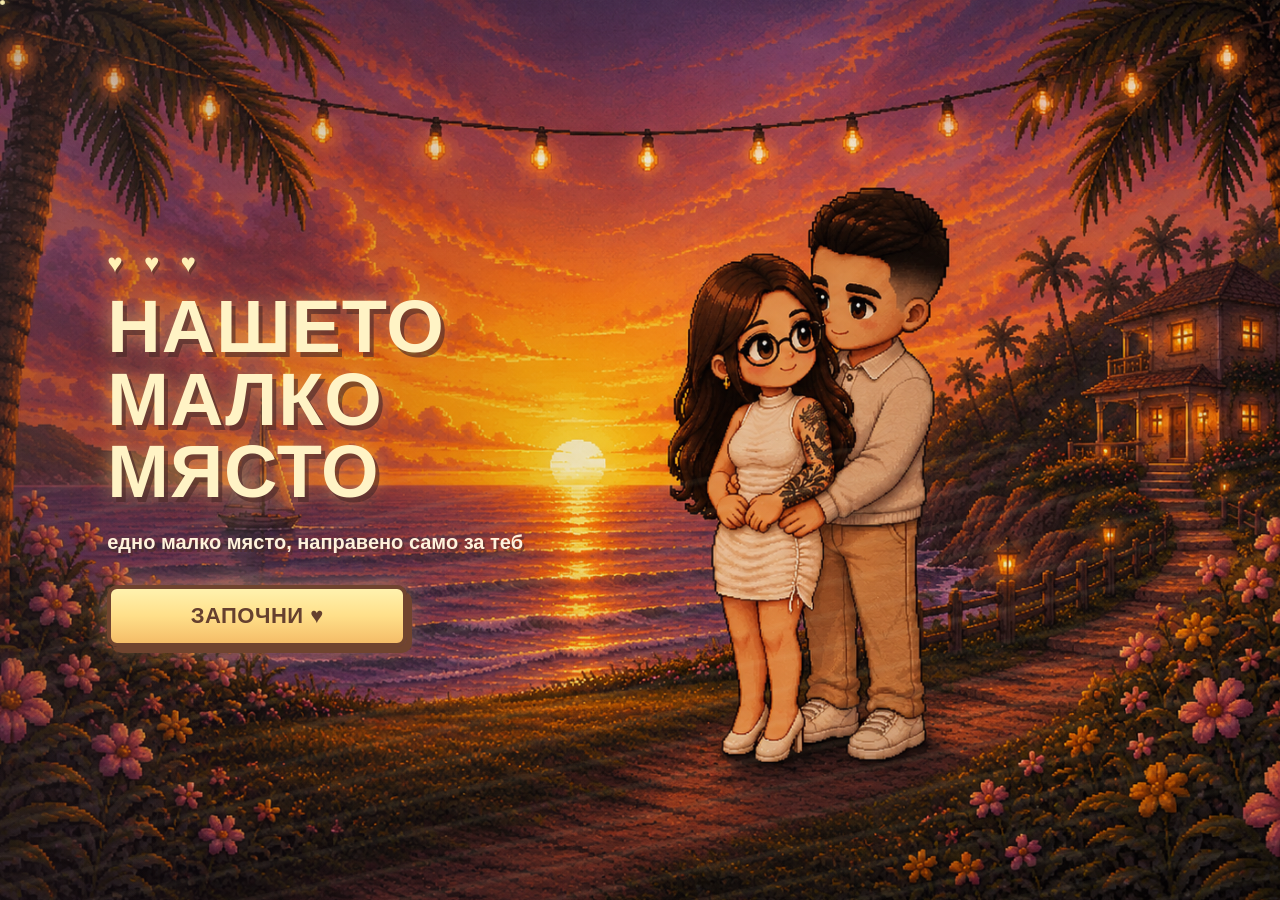
<file: index.html>
<!DOCTYPE html>
<html lang="bg">
<head>
    <meta charset="UTF-8">

    <meta
        name="viewport"
        content="width=device-width, initial-scale=1.0, maximum-scale=1.0, user-scalable=no"
    >

    <title>Нашето малко място ❤️</title>

    <style> 
    /* =========================================================
   LOVE LETTER — SOFTER / MORE ROMANTIC
   ========================================================= */

.letter-panel {
    width: min(700px, 94vw) !important;
}


.letter-paper {
    position: relative;

    margin:
        0 auto
        26px;

    padding:
        34px
        28px
        30px;

    background:
        linear-gradient(
            180deg,
            #fff8de 0%,
            #fff1c7 100%
        ) !important;

    color: #5c4039 !important;

    border:
        3px solid #8a6048 !important;

    border-radius: 4px;

    box-shadow:
        8px 8px 0 rgba(73, 42, 39, .28),
        0 0 28px rgba(255, 220, 130, .22);

    overflow: hidden;
}


/* Warm paper glow */

.letter-paper::before {
    content: "";

    position: absolute;

    inset: 10px;

    border:
        1px solid rgba(177, 126, 77, .25);

    pointer-events: none;
}


/* Top heart */

.letter-top {
    position: relative;
    z-index: 2;

    margin-bottom: 8px;

    color: #cf6b70 !important;

    font-size: 28px !important;

    text-shadow:
        0 0 10px rgba(207, 107, 112, .25);
}


/* Title */

.letter-title {
    position: relative;
    z-index: 2;

    margin:
        5px 0
        26px !important;

    color: #875446 !important;

    font-size:
        clamp(25px, 6vw, 35px) !important;

    letter-spacing: .3px;

    text-shadow:
        1px 2px rgba(255, 255, 255, .8);
}


/* Letter text */

.letter-text {
    position: relative;
    z-index: 2;

    font-size:
        clamp(15px, 3.8vw, 18px) !important;

    line-height: 1.8 !important;

    color: #5f443d !important;
}


/* Individual paragraphs */

.letter-text p {
    margin-bottom: 19px !important;
}


/* Personal thank-you paragraph */

.letter-text p:nth-child(5) {
    padding:
        13px
        16px;

    background:
        rgba(255, 222, 160, .28);

    border-left:
        3px solid #d78d67;

    border-radius: 3px;

    color: #70483d;
}


/* Ending */

.letter-ending {
    margin-top: 28px !important;

    color: #b85c65 !important;

    font-size:
        clamp(22px, 5vw, 28px) !important;

    line-height: 1.4 !important;
}


/* Signature */

.signature {
    margin-top: 8px;

    color: #805447 !important;

    font-size: 17px;

    font-style: italic;
}


/* Small paper decoration */

.letter-paper::after {
    content: "♥";

    position: absolute;

    right: 18px;
    bottom: 12px;

    color: rgba(191, 91, 96, .18);

    font-size: 28px;

    transform:
        rotate(-12deg);
}


/* Mobile */

@media (max-width: 700px) {

    .letter-paper {
        padding:
            28px
            20px
            25px;
    }

    .letter-text {
        font-size: 15px !important;

        line-height: 1.7 !important;
    }
}
    /* =========================================================
   PASSWORD SCREEN — ROMANTIC / GOLDEN UI
   ========================================================= */

/* Main password panel */
.password-panel {
    width: min(460px, 92vw) !important;

    padding: 28px 22px 30px !important;

    text-align: center;

    background:
        linear-gradient(
            180deg,
            rgba(255, 241, 201, .94),
            rgba(255, 225, 158, .92)
        );

    border:
        4px solid rgba(96, 56, 50, .9);

    border-radius: 14px;

    box-shadow:
        8px 8px 0 rgba(76, 42, 48, .65),
        0 0 35px rgba(255, 219, 125, .28);

    animation:
        passwordPanelIn .5s ease both;
}

@keyframes passwordPanelIn {
    from {
        opacity: 0;
        transform:
            translateY(18px)
            scale(.97);
    }

    to {
        opacity: 1;
        transform:
            translateY(0)
            scale(1);
    }
}


/* Password title */
.password-panel .section-title,
.password-panel .title {
    color: #704331 !important;

    text-shadow:
        2px 2px 0 rgba(255, 247, 205, .9),
        0 0 10px rgba(255, 218, 128, .35);
}


/* Hint text */
.password-hint {
    color: #785041 !important;

    text-shadow: none !important;

    font-size: 15px;

    font-weight: 700;
}


/* =========================================================
   NUMBER DISPLAY
   ========================================================= */

.password-slots {
    gap: 12px !important;

    margin:
        20px auto
        26px !important;
}


.password-slot {
    width: 58px !important;
    height: 64px !important;

    border:
        3px solid #754735 !important;

    border-radius: 10px !important;

    background:
        linear-gradient(
            180deg,
            #fff8d8,
            #ffe9ac
        ) !important;

    color: #714331 !important;

    box-shadow:
        3px 4px 0 rgba(92, 52, 43, .5) !important;

    font-size: 25px !important;

    transition:
        transform .12s ease,
        box-shadow .12s ease,
        background .2s ease;
}


/* Filled password slot */
.password-slot:not(:empty) {
    background:
        linear-gradient(
            180deg,
            #fff4bf,
            #ffd979
        ) !important;

    transform:
        translateY(-2px);
}


/* =========================================================
   KEYPAD
   ========================================================= */

.keypad {
    width: min(340px, 100%) !important;

    gap: 12px !important;

    margin:
        0 auto
        22px !important;
}


.key {
    height: 60px !important;

    border:
        3px solid #704431 !important;

    border-radius: 10px !important;

    background:
        linear-gradient(
            180deg,
            #fff1b1 0%,
            #ffd875 55%,
            #f1b85f 100%
        ) !important;

    color: #65402f !important;

    box-shadow:
        4px 5px 0 #704431 !important;

    font-size: 21px !important;

    font-weight: 800;

    transition:
        transform .1s ease,
        box-shadow .1s ease,
        filter .15s ease;
}


.key:hover {
    transform:
        translateY(-2px);

    filter: brightness(1.04);

    box-shadow:
        4px 7px 0 #704431 !important;
}


.key:active {
    transform:
        translate(3px, 4px) !important;

    box-shadow:
        1px 1px 0 #704431 !important;
}


/* =========================================================
   ERROR MESSAGE
   ========================================================= */

.password-error {
    min-height: 28px;

    margin-top: 12px !important;

    color: #9a4c4c !important;

    font-size: 14px;

    font-weight: 800;

    text-shadow: none !important;

    transition:
        opacity .2s ease;
}


/* =========================================================
   LITTLE DECORATIVE HEART
   ========================================================= */

.password-panel::before {
    content: "♥";

    display: block;

    margin-bottom: 8px;

    color: #d66d72;

    font-size: 22px;

    text-shadow:
        0 0 10px rgba(214, 109, 114, .35);

    animation:
        passwordHeart 2.8s ease-in-out infinite;
}

@keyframes passwordHeart {
    0%,
    100% {
        transform: scale(1);
        opacity: .75;
    }

    50% {
        transform: scale(1.12);
        opacity: 1;
    }
}


/* =========================================================
   MOBILE
   ========================================================= */

@media (max-width: 700px) {

    .password-panel {
        width: min(420px, 94vw) !important;

        padding:
            24px
            16px
            25px !important;

        border-radius: 12px;
    }

    .password-slots {
        gap: 8px !important;
    }

    .password-slot {
        width: 52px !important;
        height: 58px !important;
    }

    .keypad {
        gap: 9px !important;
    }

    .key {
        height: 55px !important;
    }
}       /* =========================================================
   START SCREEN — SOFT VISUAL EFFECTS
   ========================================================= */

/* Slow cinematic movement of the whole background */
.start-page-bg {
    animation: startBgZoom 18s ease-in-out infinite alternate;
    transform-origin: center center;
}

@keyframes startBgZoom {
    0% {
        transform: scale(1);
    }

    100% {
        transform: scale(1.04);
    }
}


/* Warm light drifting over the scene */
.start-page-overlay {
    background:
        radial-gradient(
            circle at 50% 48%,
            rgba(255, 225, 135, .16) 0%,
            rgba(255, 225, 135, 0) 45%
        ),
        linear-gradient(
            90deg,
            rgba(35, 23, 38, .20),
            rgba(35, 23, 38, .03) 50%,
            rgba(35, 23, 38, .12)
        );

    animation: startLightPulse 6s ease-in-out infinite alternate;
}

@keyframes startLightPulse {
    0% {
        opacity: .82;
    }

    100% {
        opacity: 1;
    }
}


/* Title gently glows */
.start-page-title {
    animation:
        startTitleGlow 4s ease-in-out infinite alternate;
}

@keyframes startTitleGlow {
    0% {
        text-shadow:
            4px 5px 0 rgba(73, 40, 37, .68),
            0 0 14px rgba(255, 225, 133, .42);
    }

    100% {
        text-shadow:
            4px 5px 0 rgba(73, 40, 37, .68),
            0 0 25px rgba(255, 225, 133, .78);
    }
}


/* Hearts softly pulse */
.start-page-copy .start-hearts {
    animation:
        startHeartsPulse 2.8s ease-in-out infinite;
}

@keyframes startHeartsPulse {
    0%,
    100% {
        transform: scale(1);
        opacity: .8;
    }

    50% {
        transform: scale(1.08);
        opacity: 1;
    }
}


/* Button has a very gentle breathing glow */
.start-page-copy .start-button {
    animation:
        startButtonGlow 3.2s ease-in-out infinite;
}

@keyframes startButtonGlow {
    0%,
    100% {
        box-shadow:
            5px 6px 0 #70442f,
            0 0 15px rgba(255, 222, 127, .25);
    }

    50% {
        box-shadow:
            5px 6px 0 #70442f,
            0 0 28px rgba(255, 222, 127, .58);
    }
}


/* =========================================================
   FLOATING LIGHT PARTICLES
   ========================================================= */

/* Three very subtle golden particles */
.start-page::before,
.start-page::after {
    content: "";

    position: absolute;

    width: 5px;
    height: 5px;

    border-radius: 50%;

    background: rgba(255, 244, 180, .9);

    box-shadow:
        0 0 8px rgba(255, 229, 135, .9);

    pointer-events: none;

    z-index: 4;
}


/* left particle */
.start-page::before {
    left: 17%;
    top: 52%;

    animation:
        startParticleOne 7s ease-in-out infinite;
}


/* right particle */
.start-page::after {
    right: 22%;
    top: 38%;

    animation:
        startParticleTwo 9s ease-in-out infinite;
}

@keyframes startParticleOne {
    0%,
    100% {
        transform:
            translate(0, 0)
            scale(.7);

        opacity: .2;
    }

    50% {
        transform:
            translate(15px, -35px)
            scale(1.2);

        opacity: .9;
    }
}

@keyframes startParticleTwo {
    0%,
    100% {
        transform:
            translate(0, 0)
            scale(.6);

        opacity: .15;
    }

    50% {
        transform:
            translate(-18px, -28px)
            scale(1.3);

        opacity: .85;
    }
}


/* =========================================================
   FINAL SCREEN — SOFT VISUAL EFFECTS
   ========================================================= */

.final-scene-image {
    animation:
        finalBgBreath 12s ease-in-out infinite alternate;

    transform-origin: center center;
}

@keyframes finalBgBreath {
    0% {
        transform: scale(1);
    }

    100% {
        transform: scale(1.025);
    }
}


/* Soft golden cinematic glow */
.final-scene::before {
    content: "";

    position: absolute;

    inset: 0;

    pointer-events: none;

    z-index: 2;

    background:
        radial-gradient(
            circle at 50% 48%,
            rgba(255, 226, 136, .12),
            transparent 48%
        );
}


/* Final title gently fades between two levels of glow */
.final-scene-title {
    animation:
        finalTitleGlow 4.5s ease-in-out infinite alternate;
}

@keyframes finalTitleGlow {
    0% {
        opacity: .92;

        text-shadow:
            4px 5px 0 rgba(74, 40, 35, .65),
            0 0 14px rgba(255, 222, 125, .4);
    }

    100% {
        opacity: 1;

        text-shadow:
            4px 5px 0 rgba(74, 40, 35, .65),
            0 0 27px rgba(255, 222, 125, .75);
    }
}


/* Three hearts above the final scene */
.final-scene-content .start-hearts {
    animation:
        finalHeartsFloat 3.5s ease-in-out infinite;
}

@keyframes finalHeartsFloat {
    0%,
    100% {
        transform:
            translateY(0)
            scale(1);
    }

    50% {
        transform:
            translateY(-5px)
            scale(1.05);
    }
}


/* Final button gets a warmer glow */
.final-scene-content .button {
    animation:
        finalButtonGlow 3.8s ease-in-out infinite;
}

@keyframes finalButtonGlow {
    0%,
    100% {
        box-shadow:
            5px 6px 0 #70442f,
            0 0 14px rgba(255, 220, 125, .22);
    }

    50% {
        box-shadow:
            5px 6px 0 #70442f,
            0 0 28px rgba(255, 220, 125, .55);
    }
}


/* =========================================================
   REDUCED MOTION
   ========================================================= */

@media (prefers-reduced-motion: reduce) {

    .start-page-bg,
    .start-page-overlay,
    .start-page-title,
    .start-page-copy .start-hearts,
    .start-page-copy .start-button,
    .start-page::before,
    .start-page::after,
    .final-scene-image,
    .final-scene-title,
    .final-scene-content .start-hearts,
    .final-scene-content .button {
        animation: none !important;
    }
}/* =========================================================
   START SCREEN — MOVING WATER + WIND + SUNLIGHT
   ========================================================= */

/* Keep the background image itself stable */
.start-page-bg {
    position: absolute;
    inset: 0;

    overflow: hidden;
}


/* ---------------------------------------------------------
   MOVING OCEAN SHIMMER
   --------------------------------------------------------- */

.start-page-bg::before {
    content: "";

    position: absolute;

    left: -15%;
    right: -15%;

    top: 48%;
    bottom: -8%;

    pointer-events: none;

    background:
        repeating-linear-gradient(
            168deg,
            transparent 0px,
            transparent 12px,
            rgba(255, 238, 170, .07) 13px,
            rgba(255, 238, 170, .12) 16px,
            transparent 20px,
            transparent 31px
        );

    opacity: .55;

    mix-blend-mode: screen;

    clip-path:
        polygon(
            0 8%,
            100% 0,
            100% 100%,
            0 100%
        );

    animation:
        oceanShimmer 7s ease-in-out infinite;
}


@keyframes oceanShimmer {

    0% {
        transform:
            translateX(-3%)
            translateY(0);

        opacity: .34;
    }

    50% {
        transform:
            translateX(3%)
            translateY(-3px);

        opacity: .65;
    }

    100% {
        transform:
            translateX(-3%)
            translateY(0);

        opacity: .34;
    }
}


/* ---------------------------------------------------------
   WIND / AIR MOVEMENT
   --------------------------------------------------------- */

.start-page-bg::after {
    content: "";

    position: absolute;

    inset: -10%;

    pointer-events: none;

    background:
        linear-gradient(
            112deg,
            transparent 28%,
            rgba(255, 244, 192, .035) 42%,
            rgba(255, 244, 192, .10) 49%,
            rgba(255, 244, 192, .035) 56%,
            transparent 70%
        );

    transform:
        translateX(-45%);

    opacity: .75;

    animation:
        windSweep 10s ease-in-out infinite;
}


@keyframes windSweep {

    0% {
        transform:
            translateX(-55%);
        opacity: 0;
    }

    20% {
        opacity: .45;
    }

    50% {
        transform:
            translateX(15%);
        opacity: .75;
    }

    80% {
        opacity: .35;
    }

    100% {
        transform:
            translateX(65%);
        opacity: 0;
    }
}


/* ---------------------------------------------------------
   WARM SUNLIGHT MOVEMENT
   --------------------------------------------------------- */

.start-page-overlay {
    background:
        radial-gradient(
            circle at 48% 55%,
            rgba(255, 244, 172, .18) 0%,
            rgba(255, 226, 125, .08) 22%,
            transparent 48%
        ),
        linear-gradient(
            105deg,
            rgba(255, 215, 116, 0) 20%,
            rgba(255, 234, 159, .10) 42%,
            rgba(255, 245, 187, .18) 50%,
            rgba(255, 225, 127, .08) 58%,
            rgba(255, 215, 116, 0) 80%
        );

    background-size:
        100% 100%,
        220% 100%;

    background-position:
        center,
        -100% 0;

    animation:
        sunlightMove 9s ease-in-out infinite;

    pointer-events: none;
}


@keyframes sunlightMove {

    0% {
        background-position:
            center,
            -100% 0;
    }

    50% {
        background-position:
            center,
            0% 0;
    }

    100% {
        background-position:
            center,
            100% 0;
    }
}


/* ---------------------------------------------------------
   EXTRA GOLDEN LIGHT NEAR THE HORIZON
   --------------------------------------------------------- */

.start-page {
    background: #d88d70;
}


.start-page::before {
    content: "";

    position: absolute;

    left: 18%;
    right: 18%;

    top: 47%;
    height: 28%;

    pointer-events: none;

    background:
        radial-gradient(
            ellipse at center,
            rgba(255, 232, 137, .17),
            rgba(255, 232, 137, 0) 70%
        );

    filter:
        blur(18px);

    z-index: 3;

    animation:
        horizonGlow 5s ease-in-out infinite alternate;
}


@keyframes horizonGlow {

    0% {
        opacity: .45;
        transform: scaleX(.96);
    }

    100% {
        opacity: .85;
        transform: scaleX(1.04);
    }
}


/* ---------------------------------------------------------
   SOFT FLOATING LIGHT PARTICLES
   --------------------------------------------------------- */

.start-page::after {
    content: "";

    position: absolute;

    inset: 0;

    pointer-events: none;

    z-index: 4;

    background:
        radial-gradient(
            circle at 24% 56%,
            rgba(255, 244, 181, .75) 0 2px,
            transparent 3px
        ),
        radial-gradient(
            circle at 31% 45%,
            rgba(255, 241, 164, .55) 0 1.5px,
            transparent 3px
        ),
        radial-gradient(
            circle at 72% 51%,
            rgba(255, 246, 186, .65) 0 2px,
            transparent 3px
        ),
        radial-gradient(
            circle at 80% 37%,
            rgba(255, 241, 165, .55) 0 1.5px,
            transparent 3px
        );

    animation:
        floatingLights 6s ease-in-out infinite alternate;
}


@keyframes floatingLights {

    0% {
        opacity: .25;
        transform:
            translateY(4px);
    }

    100% {
        opacity: .85;
        transform:
            translateY(-7px);
    }
}


/* ---------------------------------------------------------
   KEEP TEXT ABOVE ALL EFFECTS
   --------------------------------------------------------- */

.start-page-content {
    position: relative;
    z-index: 10;
}


/* ---------------------------------------------------------
   MOBILE — KEEP EFFECTS SUBTLE
   --------------------------------------------------------- */

@media (max-width: 700px) {

    .start-page-bg::before {
        opacity: .42;
    }

    .start-page-bg::after {
        opacity: .45;
    }

    .start-page::before {
        left: 8%;
        right: 8%;

        top: 45%;
    }
}


/* ---------------------------------------------------------
   REDUCED MOTION
   --------------------------------------------------------- */

@media (prefers-reduced-motion: reduce) {

    .start-page-bg::before,
    .start-page-bg::after,
    .start-page-overlay,
    .start-page::before,
    .start-page::after {
        animation: none !important;
    }
}
        /* =========================================================
   START SCREEN — FULL BACKGROUND IMAGE
   ========================================================= */

.start-page {
    position: fixed;

    inset: 0;

    width: 100vw;
    height: 100vh;
    height: 100svh;

    overflow: hidden;

    display: flex;
    align-items: center;
    justify-content: center;

    background: #3b2942;
}


.start-page-bg {
    position: absolute;

    inset: 0;

    width: 100%;
    height: 100%;

    background-image:
        url("assests/characters/start-background.png");

    background-size: cover;

    background-position: center center;

    background-repeat: no-repeat;
}


/* Very light overlay so the UI remains readable */

.start-page-overlay {
    position: absolute;

    inset: 0;

    background:
        linear-gradient(
            90deg,
            rgba(35, 23, 38, .18) 0%,
            rgba(35, 23, 38, .02) 50%,
            rgba(35, 23, 38, .10) 100%
        );

    pointer-events: none;
}


/* =========================================================
   START CONTENT
   ========================================================= */

.start-page-content {
    position: relative;

    z-index: 5;

    width: min(1200px, 94vw);

    height: 100%;

    display: flex;

    align-items: center;

    justify-content: center;

    padding:
        25px
        30px
        35px;
}


/*
   We don't need a separate couple image anymore.
   The couple is already inside the background.
*/

.start-page-couple {
    display: none !important;
}


/* =========================================================
   TEXT
   ========================================================= */

.start-page-copy {
    display: flex;

    flex-direction: column;

    align-items: flex-start;

    justify-content: center;

    text-align: left;

    width: 100%;

    max-width: 650px;

    margin-right: auto;

    padding-left: 3%;
}


.start-page-copy .start-hearts {
    margin-bottom: 12px;

    color: #fff4bd;

    font-size:
        clamp(18px, 2.6vw, 27px);

    letter-spacing: 7px;

    text-shadow:
        2px 3px 0 rgba(75, 42, 38, .65),
        0 0 16px rgba(255, 224, 128, .8);
}


.start-page-title {
    margin: 0;

    color: #fff4cf;

    font-size:
        clamp(38px, 6vw, 74px);

    line-height: .98;

    font-weight: 800;

    letter-spacing: 1px;

    text-align: left;

    text-shadow:
        4px 5px 0 rgba(73, 40, 37, .68),
        0 0 18px rgba(255, 225, 133, .65);
}


.start-page-subtitle {
    margin:
        18px 0
        28px;

    max-width: 500px;

    color: #fff5df;

    font-size:
        clamp(14px, 2vw, 20px);

    line-height: 1.5;

    font-weight: 700;

    text-shadow:
        2px 3px 0 rgba(74, 42, 39, .64);
}


/* =========================================================
   START BUTTON
   ========================================================= */

.start-page-copy .start-button {
    width:
        min(300px, 80vw);

    min-height: 60px;

    border:
        4px solid #70442f;

    border-radius: 10px;

    background:
        linear-gradient(
            180deg,
            #fff4b5 0%,
            #ffe08a 50%,
            #f4bd68 100%
        );

    color: #65402f;

    box-shadow:
        5px 6px 0 #70442f,
        0 0 24px rgba(255, 222, 127, .45);

    font-size:
        clamp(17px, 2.3vw, 22px);

    font-weight: 800;

    cursor: pointer;
}


.start-page-copy .start-button:hover {
    transform:
        translate(-2px, -2px);

    box-shadow:
        7px 8px 0 #70442f,
        0 0 32px rgba(255, 227, 139, .65);
}


.start-page-copy .start-button:active {
    transform:
        translate(3px, 4px);

    box-shadow:
        2px 2px 0 #70442f;
}


/* =========================================================
   MOBILE
   ========================================================= */

@media (max-width: 700px) {

    .start-page-content {
        width: 100%;

        padding:
            25px
            20px
            35px;

        align-items: flex-start;

        justify-content: center;
    }


    .start-page-copy {
        width: 100%;

        max-width: 100%;

        align-items: center;

        text-align: center;

        padding-left: 0;

        margin: 0;

        /* move the text toward the darker left side */
        transform:
            translateY(-5vh);
    }


    .start-page-title {
        text-align: center;

        font-size:
            clamp(32px, 10vw, 55px);
    }


    .start-page-subtitle {
        text-align: center;

        max-width: 350px;

        margin:
            14px auto
            20px;
    }


    .start-page-bg {
        background-position:
            center center;
    }
}


/* =========================================================
   SHORT PHONES
   ========================================================= */

@media (max-height: 700px) {

    .start-page-content {
        padding-top: 18px;
    }


    .start-page-copy {
        transform:
            translateY(-3vh);
    }
}
        /* =========================================
   FINAL SCENE — FULL IMAGE
========================================= */


.final-scene {
    position: fixed;
    inset: 0;

    width: 100vw;
    height: 100vh;
    height: 100svh;

    overflow: hidden;

    display: flex;
    align-items: center;
    justify-content: center;

    background: #24182d;
}


.final-scene-image {
    position: absolute;
    inset: 0;

    width: 100%;
    height: 100%;

    object-fit: cover;
    object-position: center;

    image-rendering: pixelated;
}


.final-scene-content {
    position: relative;
    z-index: 5;

    width: 100%;

    height: 100%;

    display: flex;
    flex-direction: column;

    align-items: center;
    justify-content: space-between;

    text-align: center;

    padding:
        30px
        20px
        35px;
}


/* title */

.final-scene-title {
    color: #fff3b5;

    font-size:
        clamp(32px, 8vw, 68px);

    line-height: .98;

    font-weight: 800;

    text-shadow:
        4px 4px 0 rgba(78, 42, 31, .65),
        0 0 20px rgba(255, 224, 117, .65);
}


/* note */

.final-scene-note {
    max-width: 650px;

    color: #fff4d2;

    font-size:
        clamp(14px, 3.7vw, 20px);

    line-height: 1.65;

    font-weight: 700;

    text-shadow:
        2px 3px 0 rgba(71, 40, 32, .65);
}


/* button */

.final-scene-content .button {
    min-width: 240px;
}


/* mobile */

@media (max-width: 700px) {

    .final-scene-content {
        padding:
            22px
            12px
            28px;
    }

    .final-scene-title {
        font-size:
            clamp(28px, 9vw, 48px);
    }

    .final-scene-note {
        font-size:
            14px;
    }

}

        @import url(
            'https://fonts.googleapis.com/css2?family=Nunito:wght@400;500;600;700;800&display=swap'
        );

        * {
            box-sizing: border-box;
            margin: 0;
            padding: 0;
        }

        html,
        body {
            width: 100%;
            min-height: 100%;
        }

        body {
            font-family: "Nunito", sans-serif;
            background: #281934;
            color: #fff3cf;
            overflow-x: hidden;
            -webkit-font-smoothing: antialiased;
        }

        button {
            font-family: "Nunito", sans-serif;
        }

        /* =========================================
           MAIN WORLD
        ========================================= */

        .game {
            position: relative;
            min-height: 100vh;
            min-height: 100svh;
            overflow-x: hidden;
            overflow-y: visible;

            background:
                linear-gradient(
                    180deg,
                    #4c397e 0%,
                    #70487d 22%,
                    #b85678 45%,
                    #e77672 63%,
                    #f3a16e 80%,
                    #f8ca7c 100%
                );
        }

        .game::after {
            content: "";
            position: fixed;
            inset: 0;
            pointer-events: none;
            z-index: 100;

            background:
                repeating-linear-gradient(
                    0deg,
                    transparent 0,
                    transparent 3px,
                    rgba(50, 25, 45, .08) 4px
                );
        }

        /* =========================================
           SUN
        ========================================= */

        .sun {
            position: absolute;
            width: 170px;
            height: 170px;
            border-radius: 50%;

            right: 9%;
            top: 14%;

            background: #fff0ad;

            box-shadow:
                0 0 25px #ffe39b,
                0 0 70px rgba(255, 218, 133, .7);

            opacity: .96;
        }

        /* =========================================
           CLOUDS
        ========================================= */

        .cloud {
            position: absolute;
            height: 22px;
            border-radius: 20px;
            background: rgba(255, 238, 220, .65);
        }

        .cloud::before,
        .cloud::after {
            content: "";
            position: absolute;
            border-radius: 50%;
            background: inherit;
        }

        .cloud::before {
            width: 48px;
            height: 48px;
            left: 18px;
            bottom: 0;
        }

        .cloud::after {
            width: 38px;
            height: 38px;
            left: 57px;
            bottom: 0;
        }

        .cloud.one {
            width: 105px;
            left: -30px;
            top: 21%;
        }

        .cloud.two {
            width: 135px;
            right: -45px;
            top: 40%;
        }

        .cloud.three {
            width: 145px;
            left: -55px;
            bottom: 12%;
        }

        /* =========================================
           STARS / SPARKLES
        ========================================= */

        .stars {
            position: absolute;
            inset: 0;
            pointer-events: none;
        }

        .stars span {
            position: absolute;
            color: #fff0af;
            font-size: 13px;
            opacity: .72;
            animation: twinkle 3s ease-in-out infinite;
        }

        .stars span:nth-child(1) {
            left: 8%;
            top: 13%;
        }

        .stars span:nth-child(2) {
            left: 17%;
            top: 19%;
            animation-delay: -.8s;
        }

        .stars span:nth-child(3) {
            left: 27%;
            top: 12%;
            animation-delay: -1.4s;
        }

        .stars span:nth-child(4) {
            left: 42%;
            top: 17%;
            animation-delay: -.3s;
        }

        .stars span:nth-child(5) {
            right: 24%;
            top: 12%;
            animation-delay: -1.7s;
        }

        .stars span:nth-child(6) {
            right: 11%;
            top: 25%;
            animation-delay: -.5s;
        }

        @keyframes twinkle {
            0%,
            100% {
                opacity: .35;
                transform: scale(.8);
            }

            50% {
                opacity: 1;
                transform: scale(1.2);
            }
        }

        /* =========================================
           APP
        ========================================= */

        #app {
            position: relative;
            z-index: 10;
            min-height: 100vh;
            min-height: 100svh;
        }

        /* =========================================
           HUD
        ========================================= */

        .hud {
            position: relative;
            z-index: 20;

            display: flex;
            align-items: center;
            justify-content: space-between;

            padding:
                14px
                max(16px, env(safe-area-inset-right))
                10px
                max(16px, env(safe-area-inset-left));

            color: #fff0b5;
            text-shadow: 2px 2px #61384f;
        }

        .hud-hearts {
            font-size: 14px;
            letter-spacing: 2px;
        }

        .hud-title {
            font-size: 9px;
            font-weight: 800;
            letter-spacing: .5px;
        }

        .sound-button {
            width: 42px;
            height: 38px;

            border: 3px solid #5d354e;
            border-radius: 5px;

            background: #ffd77b;
            color: #5c354b;

            box-shadow: 4px 4px #5d354e;

            cursor: pointer;
            font-size: 15px;
            font-weight: 800;
        }

        .sound-button:active {
            transform: translate(3px, 3px);
            box-shadow: 1px 1px #5d354e;
        }

        /* =========================================
           SCENE
        ========================================= */

        .scene {
            position: relative;
            z-index: 10;

            min-height: calc(100vh - 62px);
            min-height: calc(100svh - 62px);

            display: flex;
            justify-content: center;
            align-items: center;

            padding:
                15px
                14px
                max(35px, env(safe-area-inset-bottom));
        }

        .panel {
            width: min(900px, 100%);

            padding: 24px 18px;

            text-align: center;

            animation: sceneIn .45s ease both;
        }

        @keyframes sceneIn {
            from {
                opacity: 0;
                transform: translateY(14px);
            }

            to {
                opacity: 1;
                transform: translateY(0);
            }
        }

        /* =========================================
           TEXT
        ========================================= */

        .title {
            color: #fff0a7;

            font-size:
                clamp(28px, 9vw, 58px);

            line-height: 1.05;
            font-weight: 800;
            letter-spacing: 1px;

            text-shadow:
                4px 4px #683d58,
                0 0 20px rgba(255, 218, 120, .28);
        }

        .section-title {
            color: #ffeaa8;

            font-size:
                clamp(22px, 6vw, 36px);

            line-height: 1.25;
            font-weight: 800;

            text-shadow:
                3px 3px #673b53;
        }

        .subtitle {
            margin-top: 13px;

            color: #fff4d1;

            font-size:
                clamp(13px, 3.8vw, 18px);

            line-height: 1.5;

            text-shadow: 2px 2px #70415a;
        }

        /* =========================================
           BUTTON
        ========================================= */

        .button {
            min-width: 220px;

            padding: 14px 22px;

            border: 4px solid #5d354e;
            border-radius: 7px;

            background:
                linear-gradient(
                    180deg,
                    #fff0a2 0%,
                    #ffd477 52%,
                    #f2b45e 100%
                );

            color: #5c354a;

            box-shadow:
                5px 6px #5d354e;

            cursor: pointer;

            font-size:
                clamp(15px, 4vw, 20px);

            font-weight: 800;
            letter-spacing: .5px;

            transition:
                transform .1s ease,
                box-shadow .1s ease;

            -webkit-tap-highlight-color: transparent;
            touch-action: manipulation;
        }

        .button:hover {
            transform: translate(-2px, -2px);
            box-shadow: 7px 8px #5d354e;
        }

        .button:active {
            transform: translate(3px, 4px);
            box-shadow: 2px 2px #5d354e;
        }

        /* =========================================
           START SCREEN
        ========================================= */

        .start-scene {
            min-height: 100vh;
            min-height: 100svh;

            padding:
                max(20px, env(safe-area-inset-top))
                14px
                max(30px, env(safe-area-inset-bottom));

            display: flex;
            align-items: center;
            justify-content: center;
        }

        .start-panel {
            width: min(650px, 100%);
            text-align: center;
        }

        .start-hearts {
            margin-bottom: 10px;

            color: #ffe39a;
            font-size: 19px;
            letter-spacing: 4px;

            text-shadow: 2px 2px #70415a;
        }

        .start-title {
            color: #fff0a5;

            font-size:
                clamp(31px, 9.5vw, 62px);

            line-height: .98;
            font-weight: 800;
            letter-spacing: 1px;

            text-shadow:
                4px 4px #683d58,
                0 0 22px rgba(255, 216, 110, .28);
        }

        .start-subtitle {
            margin:
                15px auto
                8px;

            max-width: 430px;

            color: #fff5d7;

            font-size:
                clamp(13px, 3.7vw, 18px);

            line-height: 1.5;

            text-shadow:
                2px 2px #70415a;
        }

        .start-art {
            position: relative;

            display: flex;
            align-items: center;
            justify-content: center;

            min-height: 350px;

            margin:
                5px
                0
                8px;
        }

        .start-glow {
            position: absolute;

            width: min(78vw, 360px);
            height: min(78vw, 360px);

            border-radius: 50%;

            background:
                radial-gradient(
                    circle,
                    rgba(255, 241, 161, .68) 0%,
                    rgba(255, 210, 112, .28) 40%,
                    rgba(255, 190, 100, 0) 72%
                );
        }

        .couple-start {
            position: relative;
            z-index: 2;

            display: block;

            width: min(560px, 92vw);
            max-height: 52vh;

            object-fit: contain;

            image-rendering: pixelated;

            filter:
                drop-shadow(
                    0 8px 0 rgba(73, 39, 61, .28)
                )
                drop-shadow(
                    0 0 20px rgba(255, 220, 120, .28)
                );

            animation:
                coupleFloat 4.5s ease-in-out infinite;
        }

        @keyframes coupleFloat {
            0%,
            100% {
                transform: translateY(0);
            }

            50% {
                transform: translateY(-6px);
            }
        }

        .start-button {
            width: min(320px, 84vw);
            min-height: 58px;

            font-size:
                clamp(17px, 4.7vw, 22px);

            animation:
                buttonPulse 2.5s ease-in-out infinite;
        }

        @keyframes buttonPulse {
            0%,
            100% {
                filter: brightness(1);
            }

            50% {
                filter: brightness(1.07);
            }
        }

        /* =========================================
           DIALOGUE
        ========================================= */

        .dialogue-panel {
            width: min(850px, 100%);

            padding: 20px 15px;
        }

        .dialogue-layout {
            display: grid;

            grid-template-columns:
                minmax(150px, .75fr)
                minmax(0, 1.25fr);

            gap: 22px;

            align-items: center;
        }

        .boy-side {
            display: flex;
            justify-content: center;
            align-items: flex-end;
        }

        .boy-img {
            display: block;

            width: min(260px, 42vw);
            max-height: 350px;

            object-fit: contain;

            image-rendering: pixelated;

            filter:
                drop-shadow(
                    5px 5px 0 #53304b
                );
        }

        .dialogue-box {
            position: relative;

            padding: 22px 20px;

            background: #fff0ca;
            color: #54333e;

            border: 5px solid #673b51;

            box-shadow:
                7px 7px #59354c;

            text-align: left;
        }

        .dialogue-box::before {
            content: "";

            position: absolute;

            left: -18px;
            top: 45px;

            width: 0;
            height: 0;

            border-top: 12px solid transparent;
            border-bottom: 12px solid transparent;
            border-right: 18px solid #673b51;
        }

        .dialogue-name {
            margin-bottom: 10px;

            color: #b94f66;

            font-size: 13px;
            font-weight: 800;
        }

        .dialogue-text {
            min-height: 110px;

            font-size:
                clamp(16px, 4vw, 22px);

            line-height: 1.5;

            font-weight: 600;
        }

        .typing-cursor {
            display: inline-block;

            width: 7px;
            height: 18px;

            margin-left: 3px;

            background: #bc5266;

            animation:
                cursorBlink .7s steps(1) infinite;
        }

        @keyframes cursorBlink {
            50% {
                opacity: 0;
            }
        }

        .dialogue-actions {
            margin-top: 25px;
            text-align: center;
        }

        /* =========================================
           PASSWORD
        ========================================= */

        .password-panel {
            width: min(440px, 100%);
        }

        .password-hint {
            margin:
                15px auto
                25px;

            color: #fff1cb;

            font-size: 15px;
            line-height: 1.5;

            text-shadow: 2px 2px #70415a;
        }

        .password-slots {
            display: flex;
            justify-content: center;

            gap: 10px;

            margin-bottom: 24px;
        }

        .password-slot {
            width: 54px;
            height: 60px;

            display: flex;
            justify-content: center;
            align-items: center;

            border:
                4px solid #633850;

            background:
                rgba(255, 239, 192, .92);

            color: #633850;

            font-size: 25px;
            font-weight: 800;

            box-shadow:
                4px 4px #633850;
        }

        .keypad {
            display: grid;

            grid-template-columns:
                repeat(3, 1fr);

            gap: 10px;

            max-width: 330px;

            margin:
                0 auto;
        }

        .key {
            height: 58px;

            border:
                3px solid #61374f;

            border-radius: 5px;

            background: #ffd779;
            color: #60384c;

            box-shadow:
                4px 4px #61374f;

            cursor: pointer;

            font-size: 21px;
            font-weight: 800;
        }

        .key:active {
            transform: translate(3px, 3px);
            box-shadow: 1px 1px #61374f;
        }

        .password-error {
            min-height: 26px;

            margin-top: 16px;

            color: #fff3ce;

            font-size: 14px;
            font-weight: 700;
        }

        /* =========================================
           GIFTS
        ========================================= */

        .gifts-panel {
            width: min(700px, 100%);
        }

        .gifts-intro {
            margin:
                13px auto
                25px;

            max-width: 500px;

            color: #fff3d1;

            font-size: 15px;
            line-height: 1.5;

            text-shadow:
                2px 2px #70415a;
        }

        .gifts-grid {
            display: grid;

            grid-template-columns:
                repeat(2, minmax(120px, 1fr));

            gap: 18px;

            max-width: 500px;

            margin:
                0 auto
                25px;
        }

        .gift {
            position: relative;

            min-height: 145px;

            border:
                4px solid #633850;

            border-radius: 6px;

            background:
                linear-gradient(
                    135deg,
                    #ffd77a,
                    #f1ad60
                );

            box-shadow:
                6px 6px #633850;

            cursor: pointer;

            color: #64394e;

            display: flex;
            align-items: center;
            justify-content: center;

            font-size: 48px;
            font-weight: 800;

            transition:
                transform .15s ease;
        }

        .gift:hover {
            transform: translateY(-3px);
        }

        .gift.opened {
            cursor: default;

            background:
                linear-gradient(
                    135deg,
                    #fff0b0,
                    #ffd47c
                );

            font-size: 15px;
            line-height: 1.35;
            padding: 12px;
        }

        .gift-ribbon {
            position: absolute;

            width: 16px;
            height: 100%;

            left: calc(50% - 8px);

            background:
                rgba(255, 231, 143, .8);
        }

        .gift.opened .gift-ribbon {
            display: none;
        }

        .gift-message {
            position: relative;
            z-index: 2;
        }

        .gifts-complete {
            display: none;

            margin-top: 10px;
        }

        /* =========================================
           MEMORIES
        ========================================= */

        .memories-panel {
            width: min(750px, 100%);
        }

        .memory-counter {
            margin-top: 9px;

            color: #fff0c3;

            font-size: 14px;
            font-weight: 800;

            text-shadow:
                2px 2px #70415a;
        }

        .memory-frame {
            position: relative;

            display: flex;
            align-items: center;
            justify-content: center;

            width: min(680px, 100%);

            min-height: 55vh;
            max-height: 65vh;

            margin:
                18px auto
                15px;

            padding: 10px;

            border:
                5px solid #633850;

            background:
                rgba(255, 239, 200, .9);

            box-shadow:
                7px 7px #633850;

            overflow: hidden;
        }

        .memory-image {
            display: block;

            max-width: 100%;
            max-height: 60vh;

            width: auto;
            height: auto;

            object-fit: contain;

            image-rendering: auto;

            border-radius: 2px;
        }

        .memory-navigation {
            display: flex;
            align-items: center;
            justify-content: center;

            gap: 12px;
        }

        .memory-arrow {
            width: 52px;
            height: 48px;

            border:
                3px solid #633850;

            background: #ffd77b;
            color: #633850;

            box-shadow:
                4px 4px #633850;

            cursor: pointer;

            font-size: 21px;
            font-weight: 800;
        }

        .memory-arrow:active {
            transform: translate(3px, 3px);
            box-shadow: 1px 1px #633850;
        }

        .memory-dots {
            display: flex;
            justify-content: center;
            align-items: center;

            gap: 5px;

            max-width: 200px;

            overflow: hidden;
        }

        .memory-dot {
            flex: 0 0 auto;

            width: 7px;
            height: 7px;

            padding: 0;

            border: 0;
            border-radius: 50%;

            background: rgba(255, 242, 192, .45);

            cursor: pointer;
        }

        .memory-dot.active {
            background: #fff0a3;

            transform:
                scale(1.45);
        }

        .final-memory-text {
            margin:
                20px auto
                22px;

            max-width: 580px;

            color: #fff3ca;

            font-size:
                clamp(16px, 4vw, 23px);

            line-height: 1.55;

            font-weight: 700;

            text-shadow:
                2px 2px #70415a;
        }

        /* =========================================
           LOVE LETTER
        ========================================= */

        .letter-panel {
            width: min(650px, 100%);
        }

        .letter-paper {
            margin-bottom: 25px;

            padding:
                28px 22px;

            background:
                #fff1c9;

            color: #573642;

            border:
                5px solid #633850;

            box-shadow:
                7px 7px #633850;

            text-align: left;
        }

        .letter-top {
            text-align: center;

            color: #bb5267;

            font-size: 25px;
        }

        .letter-title {
            margin:
                8px 0
                22px;

            color: #9d4c61;

            text-align: center;

            font-size:
                clamp(22px, 6vw, 32px);

            font-weight: 800;
        }

        .letter-text {
            font-size:
                clamp(15px, 3.8vw, 18px);

            line-height: 1.7;
        }

        .letter-text p {
            margin-bottom: 17px;
        }

        .letter-ending {
            margin-top: 25px;

            color: #a34d62;

            font-size: 21px;
            font-weight: 800;

            text-align: center;
        }

        .signature {
            text-align: right;

            font-weight: 700;
        }

        /* =========================================
           FINAL MUSIC
        ========================================= */

        .music-panel {
            width: min(600px, 100%);
        }

        .music-card {
            margin:
                25px auto;

            padding:
                30px 20px;

            background:
                rgba(255, 240, 199, .94);

            color: #5a3541;

            border:
                5px solid #633850;

            box-shadow:
                7px 7px #633850;
        }

        .record {
            width: 130px;
            height: 130px;

            margin:
                0 auto
                20px;

            border-radius: 50%;

            display: flex;
            align-items: center;
            justify-content: center;

            background:
                radial-gradient(
                    circle,
                    #ffd98a 0 10%,
                    #633850 11% 17%,
                    #34202f 18% 100%
                );

            border:
                6px solid #4d2c42;

            box-shadow:
                5px 5px #633850;

            color: #ffeaa4;

            font-size: 35px;
        }

        .record.playing {
            animation:
                spin 3s linear infinite;
        }

        @keyframes spin {
            to {
                transform: rotate(360deg);
            }
        }

        .music-card h3 {
            margin-bottom: 5px;

            font-size: 21px;
        }

        .music-card p {
            font-size: 15px;
        }

        .music-note {
            margin-top: 20px;

            color: #895061;

            font-size: 13px !important;
        }

        /* =========================================
           FINAL SCENE
        ========================================= */

        .final-panel {
            width: min(700px, 100%);
        }

        .final-couple {
            display: block;

            width: min(500px, 88vw);
            max-height: 48vh;

            margin:
                20px auto;

            object-fit: contain;

            image-rendering: pixelated;

            filter:
                drop-shadow(
                    5px 5px 0 #53304b
                );
        }

        .final-note {
            margin:
                20px auto
                28px;

            color: #fff4d0;

            font-size:
                clamp(15px, 4vw, 20px);

            line-height: 1.7;

            font-weight: 700;

            text-shadow:
                2px 2px #70415a;
        }

        /* =========================================
           MOBILE
        ========================================= */

        @media (max-width: 700px) {

            .sun {
                width: 145px;
                height: 145px;

                right: -20px;
                top: 15%;
            }

            .dialogue-layout {
                grid-template-columns: 1fr;
                gap: 8px;
            }

            .boy-side {
                min-height: 180px;
            }

            .boy-img {
                width: min(190px, 48vw);
                max-height: 220px;
            }

            .dialogue-box {
                padding: 18px 16px;
            }

            .dialogue-box::before {
                left: 50%;
                top: -18px;

                transform: translateX(-50%);

                border:
                    0
                    12px
                    12px
                    12px
                    solid
                    transparent;

                border-bottom-color: #673b51;
            }

            .dialogue-text {
                min-height: 120px;
            }

            .memory-frame {
                min-height: 48vh;
                max-height: 58vh;
            }

            .memory-image {
                max-height: 53vh;
            }

            .start-art {
                min-height: 310px;
            }

            .couple-start {
                max-height: 48vh;
            }
        }

        @media (max-height: 700px) {

            .start-art {
                min-height: 240px;
            }

            .couple-start {
                max-height: 40vh;
            }

            .start-subtitle {
                margin-top: 8px;
            }
        }

        /* =========================================
           REDUCED MOTION
        ========================================= */

        @media (prefers-reduced-motion: reduce) {

            *,
            *::before,
            *::after {
                animation-duration: .01ms !important;
                animation-iteration-count: 1 !important;
                transition-duration: .01ms !important;
            }
        }
        /* =====================================================
   NEW GOLDEN / SOFT SUNSET START SCREEN
   ===================================================== */

/* Golden real-world sunset */
.game {
    background:
        linear-gradient(
            180deg,
            #f7c95f 0%,
            #f8d879 22%,
            #f6d98c 42%,
            #f3c978 60%,
            #eeb36d 78%,
            #d99367 100%
        );
}

/* Soft warm sunlight */
.game::before {
    content: "";
    position: absolute;
    inset: 0;
    pointer-events: none;
    z-index: 1;

    background:
        radial-gradient(
            circle at 75% 25%,
            rgba(255, 250, 194, .72) 0%,
            rgba(255, 224, 133, .38) 25%,
            rgba(255, 204, 110, 0) 55%
        );

    opacity: .9;
}

/* Sun */
.sun {
    width: 190px;
    height: 190px;

    right: 8%;
    top: 13%;

    background:
        radial-gradient(
            circle,
            #fff9c9 0%,
            #ffe99b 45%,
            #ffd978 75%,
            #f8c967 100%
        );

    box-shadow:
        0 0 25px rgba(255, 239, 157, .95),
        0 0 65px rgba(255, 220, 118, .75),
        0 0 120px rgba(255, 204, 102, .4);

    opacity: .95;
}

/* =====================================================
   FLOATING CLOUDS
   ===================================================== */

.cloud {
    height: 24px;

    background:
        linear-gradient(
            180deg,
            rgba(255, 250, 226, .9),
            rgba(255, 238, 202, .72)
        );

    box-shadow:
        0 5px 12px rgba(196, 145, 87, .12);

    opacity: .8;

    animation:
        cloudFloat 14s ease-in-out infinite alternate;
}

.cloud.one {
    width: 125px;
    left: -35px;
    top: 20%;

    animation-duration: 16s;
}

.cloud.two {
    width: 155px;
    right: -50px;
    top: 38%;

    animation-duration: 19s;
    animation-delay: -5s;
}

.cloud.three {
    width: 170px;
    left: -60px;
    bottom: 14%;

    animation-duration: 21s;
    animation-delay: -8s;
}

@keyframes cloudFloat {
    0% {
        transform: translateX(0) translateY(0);
    }

    100% {
        transform: translateX(45px) translateY(-8px);
    }
}

/* =====================================================
   SOFT GOLDEN SPARKLES
   ===================================================== */

.stars span {
    color: #fff6bd;
    text-shadow:
        0 0 8px rgba(255, 238, 157, .8);

    opacity: .65;
}

/* =====================================================
   START SCREEN
   ===================================================== */

.start-scene {
    position: relative;
    z-index: 10;

    min-height: 100vh;
    min-height: 100svh;

    padding:
        max(20px, env(safe-area-inset-top))
        14px
        max(30px, env(safe-area-inset-bottom));

    display: flex;
    align-items: center;
    justify-content: center;
}

/* Remove the heavy dark-card feeling */
.start-panel {
    width: min(650px, 100%);

    text-align: center;

    padding: 18px 14px 24px;

    background:
        radial-gradient(
            ellipse at center,
            rgba(255, 247, 199, .18),
            rgba(255, 255, 255, 0) 70%
        );
}

/* Hearts */
.start-hearts {
    margin-bottom: 8px;

    color: #fff5b4;

    font-size: 19px;
    letter-spacing: 5px;

    text-shadow:
        2px 2px rgba(139, 87, 63, .45),
        0 0 12px rgba(255, 238, 147, .7);

    animation:
        heartGlow 2.8s ease-in-out infinite;
}

@keyframes heartGlow {
    0%,
    100% {
        opacity: .75;
        transform: scale(1);
    }

    50% {
        opacity: 1;
        transform: scale(1.04);
    }
}

/* Main title */
.start-title {
    color: #fff8ca;

    font-size:
        clamp(31px, 9.5vw, 62px);

    line-height: .98;

    font-weight: 800;

    letter-spacing: 1px;

    text-shadow:
        3px 4px rgba(117, 72, 59, .65),
        0 0 18px rgba(255, 231, 140, .65);

    position: relative;
    z-index: 3;
}

/* Subtitle */
.start-subtitle {
    margin:
        15px auto
        8px;

    max-width: 430px;

    color: #fff9dc;

    font-size:
        clamp(13px, 3.7vw, 18px);

    line-height: 1.5;

    font-weight: 600;

    text-shadow:
        2px 2px rgba(112, 72, 58, .5);

    position: relative;
    z-index: 3;
}

/* =====================================================
   COUPLE ART
   ===================================================== */

.start-art {
    position: relative;

    display: flex;
    align-items: center;
    justify-content: center;

    min-height: 350px;

    margin:
        0
        0
        5px;
}

/* Large soft golden halo behind couple */
.start-glow {
    position: absolute;

    width: min(88vw, 430px);
    height: min(88vw, 430px);

    border-radius: 50%;

    background:
        radial-gradient(
            circle,
            rgba(255, 248, 186, .78) 0%,
            rgba(255, 230, 137, .52) 25%,
            rgba(255, 211, 112, .25) 48%,
            rgba(255, 196, 100, 0) 72%
        );

    filter: blur(2px);

    animation:
        glowPulse 4s ease-in-out infinite;
}

@keyframes glowPulse {
    0%,
    100% {
        transform: scale(.96);
        opacity: .72;
    }

    50% {
        transform: scale(1.04);
        opacity: .95;
    }
}

/* Couple */
.couple-start {
    position: relative;
    z-index: 2;

    display: block;

    width: min(560px, 92vw);
    max-height: 52vh;

    object-fit: contain;

    image-rendering: pixelated;

    filter:
        drop-shadow(
            0 9px 0 rgba(105, 65, 57, .25)
        )
        drop-shadow(
            0 0 18px rgba(255, 236, 150, .55)
        );

    animation:
        coupleFloat 5s ease-in-out infinite;
}

@keyframes coupleFloat {
    0%,
    100% {
        transform: translateY(0);
    }

    50% {
        transform: translateY(-7px);
    }
}

/* =====================================================
   START BUTTON
   ===================================================== */

.start-button {
    position: relative;
    z-index: 5;

    width: min(320px, 84vw);
    min-height: 58px;

    border-color: #765044;

    background:
        linear-gradient(
            180deg,
            #fff5b8 0%,
            #ffe18a 45%,
            #f5c36c 100%
        );

    color: #68453e;

    box-shadow:
        5px 6px #765044,
        0 0 18px rgba(255, 225, 130, .35);

    font-size:
        clamp(17px, 4.7vw, 22px);

    font-weight: 800;

    animation:
        buttonGlow 2.8s ease-in-out infinite;
}

.start-button:hover {
    transform: translate(-2px, -2px);

    box-shadow:
        7px 8px #765044,
        0 0 25px rgba(255, 230, 140, .55);
}

.start-button:active {
    transform: translate(3px, 4px);

    box-shadow:
        2px 2px #765044;
}

@keyframes buttonGlow {
    0%,
    100% {
        filter: brightness(1);
    }

    50% {
        filter: brightness(1.08);
    }
}

/* =====================================================
   MOBILE
   ===================================================== */

@media (max-width: 600px) {

    .sun {
        width: 145px;
        height: 145px;

        right: -5%;
        top: 10%;
    }

    .start-scene {
        padding-top: 15px;
    }

    .start-panel {
        padding:
            12px
            8px
            20px;
    }

    .start-art {
        min-height: 330px;
    }

    .couple-start {
        width: min(500px, 96vw);
        max-height: 48vh;
    }

    .start-glow {
        width: 88vw;
        height: 88vw;
    }

    .cloud.one {
        top: 18%;
    }

    .cloud.two {
        top: 34%;
    }

    .cloud.three {
        bottom: 10%;
    }
}

/* =====================================================
   VERY SMALL PHONES
   ===================================================== */

@media (max-height: 700px) {

    .start-hearts {
        margin-bottom: 4px;
    }

    .start-subtitle {
        margin-top: 9px;
    }

    .start-art {
        min-height: 270px;
    }

    .couple-start {
        max-height: 40vh;
    }

    .start-button {
        min-height: 52px;
    }
}
/* =====================================================
   NEW FRONT PAGE
   ===================================================== */

.start-visual-screen {
    position: relative;

    width: 100%;
    min-height: 100vh;
    min-height: 100svh;

    overflow: hidden;

    display: flex;
    align-items: center;
    justify-content: center;
}


/* The actual golden sunset image */

.start-visual-background {
    position: absolute;
    inset: 0;

    background-image:
        url("assests/characters/final-background-clean.png");

    background-size: cover;
    background-position: center center;
    background-repeat: no-repeat;

    transform: scale(1.02);
}


/* Soft cinematic overlay */

.start-visual-overlay {
    position: absolute;
    inset: 0;

    background:
        linear-gradient(
            180deg,
            rgba(35, 22, 34, .20) 0%,
            rgba(255, 190, 74, .04) 45%,
            rgba(53, 27, 31, .26) 100%
        );

    pointer-events: none;
}


/* Front-page content */

.start-content {
    position: relative;
    z-index: 5;

    width: min(850px, 92vw);

    text-align: center;

    display: flex;
    flex-direction: column;
    align-items: center;

    padding:
        30px
        18px
        40px;
}


/* Hearts */

.start-content .start-hearts {
    margin-bottom: 12px;

    color: #fff4b1;

    font-size: clamp(18px, 4vw, 26px);

    letter-spacing: 7px;

    text-shadow:
        0 2px 0 rgba(95, 49, 28, .65),
        0 0 14px rgba(255, 226, 111, .8);
}


/* Title */

.start-content .start-title {
    color: #fff5bf;

    font-size:
        clamp(34px, 8vw, 74px);

    line-height: .98;

    font-weight: 800;

    letter-spacing: 1px;

    text-align: center;

    text-shadow:
        4px 5px 0 rgba(94, 50, 37, .62),
        0 0 16px rgba(255, 225, 126, .7),
        0 0 35px rgba(255, 206, 94, .35);
}


/* Subtitle */

.start-content .start-subtitle {
    margin:
        18px
        auto
        32px;

    max-width: 620px;

    color: #fff5d9;

    font-size:
        clamp(14px, 3vw, 20px);

    line-height: 1.5;

    font-weight: 700;

    text-shadow:
        2px 3px 0 rgba(86, 48, 38, .58);
}


/* Button */

.start-content .start-button {
    position: relative;

    width:
        min(330px, 78vw);

    min-height: 62px;

    padding:
        14px
        28px;

    border:
        4px solid #70442c;

    border-radius: 10px;

    background:
        linear-gradient(
            180deg,
            #fff4b0 0%,
            #ffe18b 48%,
            #f5bf66 100%
        );

    color: #67402f;

    box-shadow:
        5px 6px 0 #70442c,
        0 0 25px rgba(255, 225, 125, .45);

    font-size:
        clamp(17px, 4vw, 23px);

    font-weight: 800;

    letter-spacing: .5px;

    cursor: pointer;

    transition:
        transform .12s ease,
        box-shadow .12s ease,
        filter .15s ease;
}


.start-content .start-button:hover {
    transform:
        translate(-2px, -2px);

    box-shadow:
        7px 8px 0 #70442c,
        0 0 32px rgba(255, 226, 132, .65);

    filter: brightness(1.05);
}


.start-content .start-button:active {
    transform:
        translate(3px, 4px);

    box-shadow:
        2px 2px 0 #70442c;
}


/* =====================================================
   FINAL PAGE
   ===================================================== */

.final-visual-screen {
    position: relative;

    width: 100%;
    min-height: 100vh;
    min-height: 100svh;

    overflow: hidden;

    display: flex;
    align-items: center;
    justify-content: center;
}


.final-visual-background {
    position: absolute;
    inset: 0;

    background-image:
        url("assests/characters/final-background-clean.png");

    background-size: cover;
    background-position: center center;
    background-repeat: no-repeat;
}


.final-visual-overlay {
    position: absolute;
    inset: 0;

    background:
        linear-gradient(
            180deg,
            rgba(33, 21, 30, .18) 0%,
            rgba(255, 194, 78, .02) 45%,
            rgba(42, 24, 29, .30) 100%
        );
}


.final-visual-content {
    position: relative;
    z-index: 5;

    width: min(900px, 94vw);

    min-height: 100vh;
    min-height: 100svh;

    display: flex;
    flex-direction: column;

    align-items: center;
    justify-content: center;

    text-align: center;

    padding:
        25px
        15px
        40px;
}


.final-visual-content .start-hearts {
    margin-bottom: 8px;

    color: #fff4b1;

    text-shadow:
        0 2px 0 rgba(86, 47, 35, .6),
        0 0 14px rgba(255, 226, 111, .8);
}


.final-visual-title {
    color: #fff4b4;

    font-size:
        clamp(29px, 7vw, 62px);

    line-height: .98;

    font-weight: 800;

    text-shadow:
        4px 5px 0 rgba(88, 47, 35, .64),
        0 0 20px rgba(255, 227, 131, .7);

    margin-bottom: 15px;
}


.final-visual-image {
    display: block;

    width:
        min(600px, 86vw);

    max-height:
        58vh;

    object-fit: contain;

    image-rendering: pixelated;

    filter:
        drop-shadow(
            0 8px 0 rgba(67, 38, 32, .25)
        )
        drop-shadow(
            0 0 20px rgba(255, 226, 125, .45)
        );

    margin:
        5px
        auto
        16px;
}


.final-visual-note {
    max-width: 650px;

    margin:
        6px
        auto
        23px;

    color: #fff4d5;

    font-size:
        clamp(14px, 3.6vw, 20px);

    line-height: 1.65;

    font-weight: 700;

    text-shadow:
        2px 3px 0 rgba(80, 45, 37, .6);
}


/* Final button */

.final-visual-content .button {
    min-width: 240px;
}


/* =====================================================
   MOBILE
   ===================================================== */

@media (max-width: 700px) {

    .start-content {
        width: 96vw;

        padding:
            25px
            10px
            35px;
    }

    .start-content .start-title {
        font-size:
            clamp(33px, 10vw, 56px);
    }

    .start-content .start-subtitle {
        margin-bottom: 28px;

        font-size:
            clamp(13px, 3.7vw, 17px);
    }

    .start-content .start-button {
        min-height: 58px;

        width:
            min(310px, 82vw);
    }

    .final-visual-content {
        padding:
            20px
            12px
            30px;
    }

    .final-visual-image {
        width:
            min(520px, 94vw);

        max-height: 53vh;
    }
}


@media (max-height: 700px) {

    .start-content {
        padding-top: 18px;
    }

    .start-content .start-hearts {
        margin-bottom: 6px;
    }

    .start-content .start-subtitle {
        margin:
            12px
            auto
            20px;
    }

    .final-visual-image {
        max-height: 46vh;
    }
}
/* =====================================================
   FIX: KEEP THE WORLD BACKGROUND FULL SCREEN
   ===================================================== */

.game {
    position: fixed !important;
    inset: 0 !important;

    width: 100% !important;
    height: 100vh !important;
    height: 100svh !important;

    min-height: 100vh !important;
    min-height: 100svh !important;

    overflow: hidden !important;

    z-index: 0 !important;

    background:
        linear-gradient(
            180deg,
            #5c3c68 0%,
            #a4526d 22%,
            #df8069 48%,
            #f0ad70 72%,
            #f6c978 100%
        );
}


/* Put all app content ABOVE the background */

#app {
    position: relative !important;

    z-index: 2 !important;

    min-height: 100vh !important;
    min-height: 100svh !important;
}


/* Every screen stays inside one viewport */

.scene {
    position: relative !important;

    z-index: 10 !important;

    min-height: 100vh !important;
    min-height: 100svh !important;

    height: 100vh !important;
    height: 100svh !important;

    display: flex !important;

    justify-content: center !important;

    align-items: flex-start !important;

    overflow: hidden !important;

    padding:
        70px
        14px
        25px !important;
}


/* =====================================================
   DIALOGUE — MOVE BOY + TEXT UP
   ===================================================== */

.dialogue-panel {
    width: min(900px, 100%) !important;

    margin-top: 10px !important;

    padding:
        10px
        15px !important;
}


.dialogue-layout {
    align-items: flex-start !important;

    margin-top: 10px !important;
}


.boy-side {
    align-items: flex-start !important;

    padding-top: 0 !important;
}


.boy-img {
    max-height: 280px !important;

    width:
        min(230px, 38vw) !important;
}


/* Dialogue box sits beside him near the top */

.dialogue-box {
    margin-top: 10px !important;
}


/* Button immediately under dialogue */

.dialogue-actions {
    margin-top: 14px !important;
}


/* =====================================================
   HUD — KEEP IT AT THE TOP
   ===================================================== */

.hud {
    position: fixed !important;

    top: 0 !important;
    left: 0 !important;
    right: 0 !important;

    z-index: 50 !important;

    height: 58px !important;

    padding:
        10px
        max(16px, env(safe-area-inset-right))
        10px
        max(16px, env(safe-area-inset-left)) !important;
}


/* =====================================================
   MOBILE
   ===================================================== */

@media (max-width: 700px) {

    .scene {
        padding:
            68px
            10px
            20px !important;

        align-items: flex-start !important;
    }


    .dialogue-panel {
        margin-top: 0 !important;

        padding:
            5px
            8px !important;
    }


    .dialogue-layout {
        display: flex !important;

        flex-direction: column !important;

        align-items: center !important;

        gap: 4px !important;

        width: 100% !important;
    }


    .boy-side {
        min-height: auto !important;

        width: 100% !important;

        justify-content: center !important;

        padding: 0 !important;
    }


    .boy-img {
        width:
            min(180px, 46vw) !important;

        max-height: 210px !important;
    }


    .dialogue-box {
        width: 100% !important;

        margin-top: 4px !important;
    }


    .dialogue-text {
        min-height: 85px !important;
    }


    .dialogue-actions {
        margin-top: 10px !important;
    }
}


/* =====================================================
   SMALL PHONE HEIGHT
   ===================================================== */

@media (max-height: 700px) {

    .scene {
        padding-top: 60px !important;
    }


    .boy-img {
        max-height: 175px !important;
    }


    .dialogue-text {
        min-height: 70px !important;
    }
}
/* =========================================================
   FULLSCREEN GOLDEN WORLD
   ========================================================= */

html,
body {
    width: 100%;
    height: 100%;
    min-height: 100%;
    margin: 0;
    overflow: hidden;
}


#app {
    position: relative;

    width: 100%;
    min-height: 100vh;
    min-height: 100svh;

    overflow: hidden;

    z-index: 2;
}


/* Background behind every screen */

.game {
    position: fixed !important;

    inset: 0 !important;

    width: 100vw !important;
    height: 100vh !important;
    height: 100svh !important;

    min-height: 100vh !important;
    min-height: 100svh !important;

    overflow: hidden !important;

    z-index: 0 !important;
}


/* =========================================================
   START PAGE
   ========================================================= */

.start-page {
    position: fixed;

    inset: 0;

    width: 100vw;
    height: 100vh;
    height: 100svh;

    overflow: hidden;

    display: flex;
    align-items: center;
    justify-content: center;

    background:
        #d88d70;
}


.start-page-bg {
    position: absolute;

    inset: 0;

    width: 100%;
    height: 100%;

  background-image:
    url("assests/characters/start-background.png");

    background-size: cover;

    background-position:
        center center;

    background-repeat: no-repeat;

    transform: scale(1.02);
}


.start-page-overlay {
    position: absolute;

    inset: 0;

    background:
        linear-gradient(
            90deg,
            rgba(52, 31, 46, .28) 0%,
            rgba(52, 31, 46, .06) 48%,
            rgba(52, 31, 46, .08) 100%
        );

    pointer-events: none;
}


/* =========================================================
   START CONTENT
   ========================================================= */

.start-page-content {
    position: relative;

    z-index: 5;

    width: min(1180px, 94vw);
    height: 100%;

    display: grid;

    grid-template-columns:
        1fr
        1fr;

    align-items: center;

    gap: 30px;

    padding:
        30px
        30px
        35px;
}


/* LEFT SIDE */

.start-page-copy {
    display: flex;

    flex-direction: column;

    align-items: flex-start;

    justify-content: center;

    text-align: left;

    padding-left: 5%;
}


/* Hearts */

.start-page-copy .start-hearts {
    margin-bottom: 12px;

    color: #fff1b5;

    font-size:
        clamp(18px, 2.5vw, 26px);

    letter-spacing: 7px;

    text-shadow:
        2px 3px 0 rgba(76, 42, 36, .6),
        0 0 15px rgba(255, 222, 121, .75);
}


/* Title */

.start-page-title {
    margin: 0;

    color: #fff3c5;

    font-size:
        clamp(40px, 6vw, 74px);

    line-height: .98;

    font-weight: 800;

    letter-spacing: 1px;

    text-align: left;

    text-shadow:
        4px 5px 0 rgba(74, 40, 40, .62),
        0 0 20px rgba(255, 218, 118, .55);
}


/* Subtitle */

.start-page-subtitle {
    margin:
        18px 0
        28px;

    max-width: 500px;

    color: #fff3dc;

    font-size:
        clamp(14px, 2vw, 20px);

    line-height: 1.5;

    font-weight: 700;

    text-shadow:
        2px 3px 0 rgba(78, 43, 40, .6);
}


/* Start button */

.start-page-copy .start-button {
    width:
        min(300px, 80vw);

    min-height: 60px;

    border:
        4px solid #70442f;

    border-radius: 10px;

    background:
        linear-gradient(
            180deg,
            #fff2ae 0%,
            #ffdf89 50%,
            #f5bd68 100%
        );

    color: #65402f;

    box-shadow:
        5px 6px 0 #70442f,
        0 0 24px rgba(255, 220, 128, .4);

    font-size:
        clamp(17px, 2.3vw, 22px);

    font-weight: 800;
}


.start-page-copy .start-button:hover {
    transform:
        translate(-2px, -2px);

    box-shadow:
        7px 8px 0 #70442f,
        0 0 30px rgba(255, 226, 137, .6);
}


/* =========================================================
   COUPLE ON RIGHT
   ========================================================= */

.start-page-couple {
    height: 100%;

    display: flex;

    align-items: center;

    justify-content: center;

    padding-right: 2%;
}


.start-page-couple img {
    display: block;

    width:
        min(560px, 43vw);

    max-height:
        78vh;

    object-fit: contain;

    image-rendering: pixelated;

    filter:
        drop-shadow(
            0 10px 0 rgba(69, 39, 37, .24)
        )
        drop-shadow(
            0 0 20px rgba(255, 218, 123, .4)
        );

    animation:
        startCoupleFloat 5s ease-in-out infinite;
}


@keyframes startCoupleFloat {

    0%,
    100% {
        transform:
            translateY(0);
    }

    50% {
        transform:
            translateY(-7px);
    }
}


/* =========================================================
   ALL OTHER SCREENS — CENTER THEM
   ========================================================= */

.scene {
    position: fixed !important;

    inset: 0 !important;

    width: 100vw !important;
    height: 100vh !important;
    height: 100svh !important;

    min-height: 100vh !important;
    min-height: 100svh !important;

    display: flex !important;

    align-items: center !important;
    justify-content: center !important;

    overflow: hidden !important;

    padding:
        70px
        18px
        25px !important;

    z-index: 10 !important;
}


/* =========================================================
   DIALOGUE — CENTER
   ========================================================= */

.dialogue-panel {
    width:
        min(900px, 94vw) !important;

    margin: 0 auto !important;

    padding: 10px !important;
}


.dialogue-layout {
    width: 100% !important;

    align-items: center !important;

    justify-content: center !important;

    margin: 0 !important;
}


.boy-img {
    max-height: 320px !important;
}


.dialogue-box {
    max-width: 520px !important;
}


.dialogue-actions {
    margin-top: 18px !important;

    text-align: center !important;
}


/* =========================================================
   PASSWORD — CENTER
   ========================================================= */

.password-panel {
    width:
        min(440px, 94vw) !important;

    margin: 0 auto !important;

    text-align: center !important;
}


/* =========================================================
   GIFTS — CENTER
   ========================================================= */

.gifts-panel {
    width:
        min(700px, 94vw) !important;

    margin: 0 auto !important;

    text-align: center !important;
}


.gifts-grid {
    margin-left: auto !important;
    margin-right: auto !important;
}


/* =========================================================
   MEMORIES — CENTER
   ========================================================= */

.memories-panel {
    width:
        min(750px, 94vw) !important;

    margin: 0 auto !important;

    text-align: center !important;
}


.memory-frame {
    margin-left: auto !important;
    margin-right: auto !important;
}


/* =========================================================
   LETTER — CENTER
   ========================================================= */

.letter-panel {
    width:
        min(650px, 94vw) !important;

    margin: 0 auto !important;
}


/* =========================================================
   MUSIC — CENTER
   ========================================================= */

.music-panel {
    width:
        min(600px, 94vw) !important;

    margin: 0 auto !important;

    text-align: center !important;
}


/* =========================================================
   FINAL — CENTER
   ========================================================= */

.final-panel {
    width:
        min(700px, 94vw) !important;

    margin: 0 auto !important;

    text-align: center !important;
}


/* =========================================================
   HUD
   ========================================================= */

.hud {
    position: fixed !important;

    top: 0 !important;
    left: 0 !important;
    right: 0 !important;

    z-index: 100 !important;
}


/* =========================================================
   MOBILE
   ========================================================= */

@media (max-width: 700px) {

    .start-page-content {
        width: 100%;

        grid-template-columns: 1fr;

        grid-template-rows:
            auto
            1fr;

        gap: 0;

        padding:
            25px
            18px
            30px;

        align-items: center;
    }


    .start-page-copy {
        width: 100%;

        align-items: center;

        text-align: center;

        padding-left: 0;

        z-index: 10;
    }


    .start-page-title {
        text-align: center;

        font-size:
            clamp(34px, 10vw, 54px);
    }


    .start-page-subtitle {
        text-align: center;

        margin:
            13px auto
            18px;
    }


    .start-page-couple {
        height: auto;

        width: 100%;

        align-items: flex-end;
    }


    .start-page-couple img {
        width:
            min(430px, 82vw);

        max-height: 48vh;
    }


    .scene {
        padding:
            68px
            10px
            20px !important;
    }


    .dialogue-layout {
        display: flex !important;

        flex-direction: column !important;

        gap: 8px !important;
    }


    .boy-side {
        min-height: 0 !important;
    }


    .boy-img {
        width:
            min(190px, 45vw) !important;

        max-height: 210px !important;
    }


    .dialogue-box {
        width: 100% !important;
    }


    .dialogue-text {
        min-height: 90px !important;
    }
}


/* =========================================================
   SHORT SCREENS
   ========================================================= */

@media (max-height: 700px) {

    .start-page-content {
        padding-top: 15px;
        padding-bottom: 20px;
    }


    .start-page-couple img {
        max-height: 42vh;
    }


    .scene {
        padding-top: 62px !important;
    }


    .boy-img {
        max-height: 185px !important;
    }
}
/* =====================================================
   COMPACT LOVE LETTER ON PHONES
   ===================================================== */

@media (max-width: 700px) {

    .letter-paper {
        padding: 16px 16px 18px !important;
        margin: 0 auto 10px !important;
    }

    .letter-top {
        font-size: 20px !important;
    }

    .letter-title {
        font-size: 22px !important;
        margin: 4px 0 10px !important;
    }

    .letter-text {
        font-size: 13px !important;
        line-height: 1.45 !important;
    }

    .letter-text p {
        margin-bottom: 9px !important;
    }

    .letter-ending {
        margin-top: 10px !important;
        font-size: 17px !important;
    }

    .signature {
        margin-top: 5px !important;
    }

    #musicButton {
        margin: 12px auto 20px !important;
        min-height: 48px !important;
        padding: 10px 18px !important;
        font-size: 15px !important;
    }
}
    </style>
</head>


<body>

    <div id="app"></div>


    <!-- =========================================
         MUSIC
    ========================================= -->

    <audio
        id="experienceMusic"
        src="assests/music/experience-song.mp3"
        loop
        preload="auto"
        playsinline
        webkit-playsinline="true"
    ></audio>


    <audio
        id="finalMusic"
        src="assests/music/final-song.mp3"
        loop
        preload="auto"
        playsinline
        webkit-playsinline="true"
    ></audio>


    <script>

        /* =========================================
           ELEMENTS
        ========================================= */

        const app =
            document.getElementById("app");

        const experienceMusic =
            document.getElementById("experienceMusic");

        const finalMusic =
            document.getElementById("finalMusic");


        /* =========================================
           STATE
        ========================================= */

        let dialogueIndex = 0;

        let memoryIndex = 0;

        let experienceMusicStarted = false;

        let finalMusicStarted = false;

        let soundButton = null;
        function updateSoundButton() {

    if (!soundButton) {
        return;
    }

    soundButton.textContent =
        experienceMusic.paused
            ? "♫"
            : "Ⅱ";
}


function stopExperienceMusic() {

    experienceMusic.pause();

    experienceMusic.currentTime = 0;

    experienceMusicStarted = false;

    updateSoundButton();
}

        let typingTimer = null;

        let isTyping = false;


        /* =========================================
           DIALOGUE
        ========================================= */

        const dialogue = [

            {
                text: "Хей... ♥",
                image: "assests/characters/boy-idle.png"
            },

            {
                text: "Ти наистина стигна до тук.",
                image: "assests/characters/boy-idle.png"
            },

            {
                text: "Знаеш ли колко време чаках да натиснеш този бутон?",
                image: "assests/characters/boy-smile.png"
            },

            {
                text: "Направих това малко място само за теб.",
                image: "assests/characters/boy-smile.png"
            },

            {
                text: "Тук са някои от любимите ми моменти с теб.",
                image: "assests/characters/boy-smile.png"
            },

            {
                text: "Но първо... трябва да ми докажеш, че си ти. ♥",
                image: "assests/characters/boy-wink.png"
            }

        ];


        /* =========================================
           MEMORIES
        ========================================= */

        const memories = [

            "assests/memories/photo1.jpg",
            "assests/memories/photo2.jpg",
            "assests/memories/photo3.jpg",
            "assests/memories/photo4.jpg",
            "assests/memories/photo5.jpg",
            "assests/memories/photo6.jpg",
            "assests/memories/photo7.jpg",
            "assests/memories/photo8.jpg",
            "assests/memories/photo9.jpg",
            "assests/memories/photo10.jpg",
            "assests/memories/photo11.jpg",
            "assests/memories/photo12.jpg",
            "assests/memories/photo13.jpg",
            "assests/memories/photo14.jpg",
            "assests/memories/photo15.jpg",
            "assests/memories/photo16.jpg",
            "assests/memories/photo17.jpg"

        ];


        /* =========================================
           EXPERIENCE MUSIC
        ========================================= */

       async function startExperienceMusic() {

    // Make absolutely sure the final song is stopped.
    finalMusic.pause();
    finalMusic.currentTime = 0;
    finalMusicStarted = false;

    // Prepare the experience song.
    experienceMusic.pause();
    experienceMusic.currentTime = 0;
    experienceMusic.volume = 0.72;
    experienceMusic.muted = false;

    try {
        await experienceMusic.play();

        experienceMusicStarted = true;

        console.log("❤️ Experience music started!");

        updateSoundButton();

        return true;

    } catch (error) {

        experienceMusicStarted = false;

        console.error(
            "Music could not start:",
            error
        );

        updateSoundButton();

        return false;
    }
}


        /* =========================================
           FINAL MUSIC
        ========================================= */

        async function startFinalMusic() {

            /*
                Stop the first song completely.
            */

            stopExperienceMusic();


            finalMusic.pause();

            finalMusic.currentTime = 0;

            finalMusic.volume = 0.65;

            finalMusic.muted = false;


            try {

                await finalMusic.play();

                finalMusicStarted = true;

                return true;

            }

            catch (error) {

                console.warn(
                    "Финалната песен не можа да стартира:",
                    error
                );

                finalMusicStarted = false;

                return false;
            }
        }


        /* =========================================
           WORLD BACKGROUND
        ========================================= */

        function worldBackground() {

            return `

                <div class="game">

                    <div class="sun"></div>

                    <div class="cloud one"></div>

                    <div class="cloud two"></div>

                    <div class="cloud three"></div>

                    <div class="stars">

                        <span>✦</span>
                        <span>✦</span>
                        <span>✦</span>
                        <span>✦</span>
                        <span>✦</span>
                        <span>✦</span>

                    </div>

                </div>

            `;
        }


        /* =========================================
           START SCREEN
        ========================================= */

      function startScreen() {

    /*
        Reset music when starting/restarting
        the experience.
    */

    experienceMusic.pause();
    experienceMusic.currentTime = 0;
    experienceMusicStarted = false;

    finalMusic.pause();
    finalMusic.currentTime = 0;
    finalMusicStarted = false;

    soundButton = null;


    app.innerHTML = `

        <section class="start-page">

            <div class="start-page-bg"></div>

            <div class="start-page-overlay"></div>


            <div class="start-page-content">

                <div class="start-page-copy">

                    <div class="start-hearts">
                        ♥ ♥ ♥
                    </div>


                    <h1 class="start-page-title">
                        НАШЕТО<br>
                        МАЛКО МЯСТО
                    </h1>


                    <p class="start-page-subtitle">
                        едно малко място, направено само за теб
                    </p>


                    <button
                        class="button start-button"
                        id="startButton"
                    >
                        ЗАПОЧНИ ♥
                    </button>

                </div>


                <div class="start-page-couple">

                    <img
                        src="assests/characters/couple-first-page.png"
                        alt="Нашата рисунка"
                    >

                </div>

            </div>

        </section>

    `;


    const button =
        document.getElementById("startButton");


    button.addEventListener(
        "click",
        function() {

            if (button.disabled) {
                return;
            }

            button.disabled = true;

            button.textContent =
                "ЗАПОЧВАМЕ... ♥";


            /*
                Keep your existing working
                audio behavior.
            */

            startExperienceMusic();


            setTimeout(
                function() {

                    dialogueIndex = 0;

                    dialogueScreen();

                },
                300
            );

        }
    );

}


        /* =========================================
           DIALOGUE SCREEN
        ========================================= */

        function dialogueScreen() {

            clearTimeout(typingTimer);

            isTyping = false;

            soundButton = null;


            app.innerHTML = `

                ${worldBackground()}

                <div class="hud">

                    <div class="hud-hearts">
                        ♥ ♥ ♥
                    </div>

                    <div class="hud-title">
                        САМО ЗА ТЕБ ♥
                    </div>

                    <button
                        class="sound-button"
                        id="soundButton"
                        aria-label="Музика"
                    >
                        ♫
                    </button>

                </div>


                <section class="scene">

                    <div class="dialogue-panel">

                        <div class="dialogue-layout">

                            <div class="boy-side">

                                <img
                                    src="${dialogue[dialogueIndex].image}"
                                    class="boy-img"
                                    alt="Той"
                                >

                            </div>


                            <div>

                                <div class="dialogue-box">

                                    <div class="dialogue-name">
                                        ТОЙ ♥
                                    </div>

                                    <div
                                        class="dialogue-text"
                                        id="dialogueText"
                                    ></div>

                                </div>


                                <div class="dialogue-actions">

                                    <button
                                        class="button"
                                        id="dialogueButton"
                                    >
                                        СЛЕДВАЩО
                                    </button>

                                </div>

                            </div>

                        </div>

                    </div>

                </section>

            `;


            soundButton =
                document.getElementById("soundButton");


            soundButton.addEventListener(
                "click",
                async function() {

                    if (
                        experienceMusic.paused
                    ) {

                        await startExperienceMusic();

                    }

                    else {

                        experienceMusic.pause();

                        experienceMusicStarted =
                            false;

                        updateSoundButton();

                    }

                }
            );


            const textElement =
                document.getElementById(
                    "dialogueText"
                );


            const nextButton =
                document.getElementById(
                    "dialogueButton"
                );


            typeDialogue(
                dialogue[dialogueIndex].text,
                textElement
            );


            nextButton.addEventListener(
                "click",
                function() {

                    if (isTyping) {

                        finishTyping(
                            dialogue[dialogueIndex].text,
                            textElement
                        );

                        return;
                    }


                    dialogueIndex++;


                    if (
                        dialogueIndex <
                        dialogue.length
                    ) {

                        dialogueScreen();

                    }

                    else {

                        passwordScreen();

                    }

                }
            );

        }


        /* =========================================
           TYPEWRITER
        ========================================= */

        function typeDialogue(
            text,
            element
        ) {

            clearTimeout(typingTimer);

            isTyping = true;

            let index = 0;


            element.innerHTML =
                '<span class="typing-cursor"></span>';


            function typeNext() {

                if (index >= text.length) {

                    element.textContent = text;

                    isTyping = false;

                    return;
                }


                element.textContent =
                    text.substring(
                        0,
                        index + 1
                    );


                index++;


                typingTimer =
                    setTimeout(
                        typeNext,
                        32
                    );
            }


            typeNext();

        }


        function finishTyping(
            text,
            element
        ) {

            clearTimeout(typingTimer);

            element.textContent = text;

            isTyping = false;
        }


        /* =========================================
           PASSWORD SCREEN
        ========================================= */

        function passwordScreen() {

            soundButton = null;


            app.innerHTML = `

                ${worldBackground()}

                <div class="hud">

                    <div class="hud-hearts">
                        ♥ ♥ ♥
                    </div>

                    <div class="hud-title">
                        ЕДНО МАЛКО ТАЙНО
                    </div>

                    <div></div>

                </div>


                <section class="scene">

                    <div class="password-panel">

                        <div class="section-title">
                            ДОКАЖИ МИ, ЧЕ СИ ТИ ♥
                        </div>


                        <p class="password-hint">
                            Имам една малка тайна за теб...<br>
                            Въведи правилния код.
                        </p>


                        <div
                            class="password-slots"
                            id="passwordSlots"
                        >

                            <div class="password-slot"></div>
                            <div class="password-slot"></div>
                            <div class="password-slot"></div>
                            <div class="password-slot"></div>

                        </div>


                        <div
                            class="keypad"
                            id="keypad"
                        >

                            <button class="key" data-key="1">
                                1
                            </button>

                            <button class="key" data-key="2">
                                2
                            </button>

                            <button class="key" data-key="3">
                                3
                            </button>

                            <button class="key" data-key="4">
                                4
                            </button>

                            <button class="key" data-key="5">
                                5
                            </button>

                            <button class="key" data-key="6">
                                6
                            </button>

                            <button class="key" data-key="7">
                                7
                            </button>

                            <button class="key" data-key="8">
                                8
                            </button>

                            <button class="key" data-key="9">
                                9
                            </button>

                            <button
                                class="key"
                                data-key="clear"
                            >
                                ←
                            </button>

                            <button class="key" data-key="0">
                                0
                            </button>

                            <button
                                class="key"
                                data-key="enter"
                            >
                                ♥
                            </button>

                        </div>


                        <div
                            class="password-error"
                            id="passwordError"
                        ></div>

                    </div>

                </section>

            `;


            setupPassword();

        }


        /* =========================================
           PASSWORD LOGIC
        ========================================= */

        function setupPassword() {

            const correctCode = "1404";

            let enteredCode = "";


            const slots =
                document.querySelectorAll(
                    ".password-slot"
                );


            const error =
                document.getElementById(
                    "passwordError"
                );


            document
                .querySelectorAll(".key")
                .forEach(
                    key => {

                        key.addEventListener(
                            "click",
                            function() {

                                const value =
                                    this.dataset.key;


                                if (
                                    value ===
                                    "clear"
                                ) {

                                    enteredCode =
                                        enteredCode.slice(
                                            0,
                                            -1
                                        );

                                    error.textContent =
                                        "";

                                    updateSlots();

                                    return;
                                }


                                if (
                                    value ===
                                    "enter"
                                ) {

                                    if (
                                        enteredCode ===
                                        correctCode
                                    ) {

                                        giftsScreen();

                                    }

                                    else {

                                        error.textContent =
                                            "Хмм... това не е кодът. ♥";

                                        enteredCode =
                                            "";

                                        updateSlots();
                                    }

                                    return;
                                }


                                if (
                                    enteredCode.length <
                                    4
                                ) {

                                    enteredCode += value;

                                    error.textContent =
                                        "";

                                    updateSlots();
                                }

                            }
                        );

                    }
                );


            function updateSlots() {

                slots.forEach(
                    (slot, index) => {

                        if (
                            index <
                            enteredCode.length
                        ) {

                            slot.textContent =
                                "♥";

                        }

                        else {

                            slot.textContent =
                                "";

                        }

                    }
                );

            }

        }


        /* =========================================
           GIFTS SCREEN
        ========================================= */

        function giftsScreen() {

            soundButton = null;


            app.innerHTML = `

                ${worldBackground()}

                <div class="hud">

                    <div class="hud-hearts">
                        ♥ ♥ ♥
                    </div>

                    <div class="hud-title">
                        МАЛКИ ПОДАРЪЧЕТА
                    </div>

                    <div></div>

                </div>


                <section class="scene">

                    <div class="gifts-panel">

                        <div class="section-title">
                            ИМАМ НЕЩО ЗА ТЕБ ♥
                        </div>


                        <p class="gifts-intro">
                            Отвори и четирите подаръчета.
                            Всеки крие по едно малко послание.
                        </p>


                        <div class="gifts-grid">

                            <button
                                class="gift"
                                data-gift="0"
                            >
                                <span class="gift-ribbon"></span>
                                <span class="gift-message">?</span>
                            </button>


                            <button
                                class="gift"
                                data-gift="1"
                            >
                                <span class="gift-ribbon"></span>
                                <span class="gift-message">?</span>
                            </button>


                            <button
                                class="gift"
                                data-gift="2"
                            >
                                <span class="gift-ribbon"></span>
                                <span class="gift-message">?</span>
                            </button>


                            <button
                                class="gift"
                                data-gift="3"
                            >
                                <span class="gift-ribbon"></span>
                                <span class="gift-message">?</span>
                            </button>

                        </div>


                        <div
                            class="gifts-complete"
                            id="giftsComplete"
                        >

                            <button
                                class="button"
                                id="memoriesButton"
                            >
                                КЪМ НАШИТЕ СПОМЕНИ ♥
                            </button>

                        </div>

                    </div>

                </section>

            `;


            setupGifts();

        }


        /* =========================================
           GIFT LOGIC
        ========================================= */

        function setupGifts() {

            const messages = [

                "Твоята усмивка е едно от любимите ми неща. ♥",

                "Обичам малките моменти, които имаме заедно.",

                "С теб дори обикновеният ден става специален.",

                "Искам да събираме още безброй спомени заедно. ♥"

            ];


            let opened = 0;


            const gifts =
                document.querySelectorAll(
                    ".gift"
                );


            const complete =
                document.getElementById(
                    "giftsComplete"
                );


            gifts.forEach(
                gift => {

                    gift.addEventListener(
                        "click",
                        function() {

                            if (
                                this.classList.contains(
                                    "opened"
                                )
                            ) {

                                return;
                            }


                            const index =
                                Number(
                                    this.dataset.gift
                                );


                            this.classList.add(
                                "opened"
                            );


                            this.querySelector(
                                ".gift-message"
                            ).textContent =
                                messages[index];


                            opened++;


                            if (
                                opened === 4
                            ) {

                                complete.style.display =
                                    "block";

                            }

                        }
                    );

                }
            );


            document
                .getElementById(
                    "memoriesButton"
                )
                .addEventListener(
                    "click",
                    function() {

                        memoryIndex = 0;

                        memoriesScreen();

                    }
                );

        }


        /* =========================================
           MEMORIES SCREEN
        ========================================= */

        function memoriesScreen() {

            soundButton = null;


            const isFinal =
                memoryIndex === 16;


            app.innerHTML = `

                ${worldBackground()}

                <div class="hud">

                    <div class="hud-hearts">
                        ♥ ♥ ♥
                    </div>

                    <div class="hud-title">
                        НАШИТЕ СПОМЕНИ
                    </div>

                    <div></div>

                </div>


                <section class="scene">

                    <div class="memories-panel">

                        <div class="section-title">
                            НАШИТЕ МОМЕНТИ ♥
                        </div>


                        <div class="memory-counter">
                            ${memoryIndex + 1} / 17
                        </div>


                        <div
                            class="memory-frame"
                            id="memoryFrame"
                        >

                            <img
                                src="${memories[memoryIndex]}"
                                class="memory-image"
                                alt="Наш спомен ${memoryIndex + 1}"
                            >

                        </div>


                        ${
                            isFinal
                                ? `
                                    <div class="final-memory-text">

                                        От тук започна нашето приключение...
                                        Пръвата ни официална среща

                                    </div>
                                `
                                : ""
                        }


                        <div class="memory-navigation">

                            <button
                                class="memory-arrow"
                                id="previousMemory"
                            >
                                ‹
                            </button>


                            <div
                                class="memory-dots"
                                id="memoryDots"
                            ></div>


                            <button
                                class="memory-arrow"
                                id="nextMemory"
                            >
                                ›
                            </button>

                        </div>


                        ${
                            isFinal
                                ? `
                                    <div style="margin-top:25px;">

                                        <button
                                            class="button"
                                            id="letterButton"
                                        >
                                            КЪМ ПИСМОТО ♥
                                        </button>

                                    </div>
                                `
                                : ""
                        }

                    </div>

                </section>

            `;


            createMemoryDots();


            document
                .getElementById(
                    "previousMemory"
                )
                .addEventListener(
                    "click",
                    function() {

                        if (
                            memoryIndex > 0
                        ) {

                            memoryIndex--;

                            memoriesScreen();

                        }

                    }
                );


            document
                .getElementById(
                    "nextMemory"
                )
                .addEventListener(
                    "click",
                    function() {

                        if (
                            memoryIndex <
                            16
                        ) {

                            memoryIndex++;

                            memoriesScreen();

                        }

                    }
                );


            if (isFinal) {

                document
                    .getElementById(
                        "letterButton"
                    )
                    .addEventListener(
                        "click",
                        letterScreen
                    );

            }


            setupMemorySwipe();

        }


        /* =========================================
           MEMORY DOTS
        ========================================= */

        function createMemoryDots() {

            const container =
                document.getElementById(
                    "memoryDots"
                );


            for (
                let i = 0;
                i < 17;
                i++
            ) {

                const dot =
                    document.createElement(
                        "button"
                    );


                dot.className =
                    "memory-dot";


                if (
                    i === memoryIndex
                ) {

                    dot.classList.add(
                        "active"
                    );

                }


                dot.setAttribute(
                    "aria-label",
                    `Спомен ${i + 1}`
                );


                dot.addEventListener(
                    "click",
                    function() {

                        memoryIndex = i;

                        memoriesScreen();

                    }
                );


                container.appendChild(
                    dot
                );

            }

        }


        /* =========================================
           MEMORY SWIPE
        ========================================= */

        function setupMemorySwipe() {

            const frame =
                document.getElementById(
                    "memoryFrame"
                );


            if (!frame) {
                return;
            }


            let startX = 0;

            let startY = 0;


            frame.addEventListener(
                "touchstart",
                function(event) {

                    const touch =
                        event.changedTouches[0];

                    startX =
                        touch.clientX;

                    startY =
                        touch.clientY;

                },
                {
                    passive: true
                }
            );


            frame.addEventListener(
                "touchend",
                function(event) {

                    const touch =
                        event.changedTouches[0];

                    const deltaX =
                        touch.clientX - startX;

                    const deltaY =
                        touch.clientY - startY;


                    /*
                        Only count it as a swipe if
                        horizontal movement is clearly
                        larger than vertical movement.
                    */

                    if (
                        Math.abs(deltaX) <
                        45
                    ) {

                        return;
                    }


                    if (
                        Math.abs(deltaX) <
                        Math.abs(deltaY)
                    ) {

                        return;
                    }


                    if (
                        deltaX < 0 &&
                        memoryIndex < 16
                    ) {

                        memoryIndex++;

                        memoriesScreen();

                    }


                    if (
                        deltaX > 0 &&
                        memoryIndex > 0
                    ) {

                        memoryIndex--;

                        memoriesScreen();

                    }

                },
                {
                    passive: true
                }
            );

        }


        /* =========================================
           LOVE LETTER
        ========================================= */

        function letterScreen() {

            soundButton = null;


            app.innerHTML = `

                ${worldBackground()}

                <div class="hud">

                    <div class="hud-hearts">
                        ♥ ♥ ♥
                    </div>

                    <div class="hud-title">
                        ЕДНО ПИСМО ЗА ТЕБ
                    </div>

                    <div></div>

                </div>


                <section class="scene">

                    <div class="letter-panel">

                        <div class="letter-paper">

                            <div class="letter-top">
                                ♥
                            </div>


                            <h2 class="letter-title">
                                ПИСМО ЗА ТЕБ
                            </h2>


                        <div class="letter-text">

    <p>
        Любов моя,
    </p>

    <p>
        Понякога ми е трудно да намеря
        правилните думи, с които да ти
        кажа колко много значиш за мен.
    </p>

    <p>
        Затова ти направих това малко
        приключение — нашите моменти,
        нашите усмивки и началото на всичко.
    </p>

    <p>
        Благодаря ти за всички прегръдки,
        разговори, смях и малки моменти,
        които правят дните ми по-хубави.
    </p>

    <p>
        Благодаря ти, че ми позволяваш
        да бъда себе си — истинският аз,
        без да се преструвам и без да се
        страхувам да показвам всичко, което съм.
    </p>

    <p>
        Благодаря ти, че си до мен
        и че правиш това малко място
        наше.
    </p>

    <p>
        Искам да събираме още много
        спомени заедно — още смях,
        още приключения и още наши
        малки моменти.
    </p>

    <p class="letter-ending">
        Обичам те. ♥
    </p>

    <p class="signature">
        Завинаги твой
                        </div>


                       <button
    class="button"
    id="musicButton"
    onclick="musicScreen()"
>
    КЪМ НАШАТА ПЕСЕН ♫
</button>

                    </div>

                </section>

            `;


            document
                .getElementById(
                    "musicButton"
                )
                .addEventListener(
                    "click",
                    musicScreen
                );

        }


        /* =========================================
           FINAL MUSIC SCREEN
        ========================================= */

        function musicScreen() {

            /*
                The first song stops here.
                The final song is reset but does
                NOT start automatically.
            */

            stopExperienceMusic();


            finalMusic.pause();

            finalMusic.currentTime = 0;

            finalMusicStarted = false;


            soundButton = null;


            app.innerHTML = `

                ${worldBackground()}

                <div class="hud">

                    <div class="hud-hearts">
                        ♥ ♥ ♥
                    </div>

                    <div class="hud-title">
                        НАШАТА ПЕСЕН
                    </div>

                    <div></div>

                </div>


                <section class="scene">

                    <div class="music-panel">

                        <div class="section-title">
                            ♫ НАШАТА ПЕСЕН ♫
                        </div>


                        <div class="music-card">

                            <div
                                class="record"
                                id="record"
                            >
                                ♪
                            </div>


                            <h3>
                                Една песен за нас ♥
                            </h3>


                            <p>
                                само за нас
                            </p>


                            <br>


                            <button
                                class="button"
                                id="playButton"
                            >
                                ▶ ПУСНИ
                            </button>


                            <p
                                class="music-note"
                                id="musicStatus"
                            >
                                Натисни бутона,
                                когато си готова. ♥
                            </p>

                        </div>


                        <button
                            class="button"
                            id="finalButton"
                            style="display:none;"
                        >
                            КЪМ КРАЯ ♥
                        </button>

                    </div>

                </section>

            `;


            const playButton =
                document.getElementById(
                    "playButton"
                );


            const record =
                document.getElementById(
                    "record"
                );


            const status =
                document.getElementById(
                    "musicStatus"
                );


            const finalButton =
                document.getElementById(
                    "finalButton"
                );


            /*
                She starts the final song herself.
            */

            playButton.addEventListener(
                "click",
                async function() {

                    if (
                        finalMusic.paused
                    ) {

                        const started =
                            await startFinalMusic();


                        if (started) {

                            this.textContent =
                                "Ⅱ ПАУЗА";

                            record.classList.add(
                                "playing"
                            );

                            status.textContent =
                                "Песента е само за теб. ♥";

                            finalButton.style.display =
                                "inline-block";
                        }

                    }

                    else {

                        finalMusic.pause();

                        finalMusicStarted =
                            false;

                        this.textContent =
                            "▶ ПУСНИ";

                        record.classList.remove(
                            "playing"
                        );

                    }

                }
            );


            finalButton.addEventListener(
                "click",
                finalScreen
            );

        }


        /* =========================================
           FINAL SCREEN
        ========================================= */

     function finalScreen() {

    /*
        DO NOT stop finalMusic here.
        The final song continues on the final scene.
    */

    app.innerHTML = `

        <section class="final-scene">

            <img
                src="assests/characters/final-scene.png"
                class="final-scene-image"
                alt="Нашето малко място"
            >

            <div class="final-scene-content">

                <div class="start-hearts">
                    ♥ ♥ ♥
                </div>

                <h1 class="final-scene-title">
                    ТОВА Е<br>
                    САМО НАЧАЛОТО.
                </h1>

                <p class="final-scene-note">
                    На нашата история.<br>
                    Ти си моят човек.<br>
                    Днес, утре и всеки ден след това. ♥<br>
                    Благодаря ти, че си до мен.
                </p>

                <button
                    class="button"
                    id="againButton"
                >
                    ОЩЕ ВЕДНЪЖ ♥
                </button>

            </div>

        </section>

    `;


    document
        .getElementById("againButton")
        .addEventListener(
            "click",
            function() {

                dialogueIndex = 0;
                memoryIndex = 0;

                startScreen();

            }
        );

}


        /* =========================================
           START THE EXPERIENCE
        ========================================= */

        startScreen();

    </script>

</body>
</html>
</file>
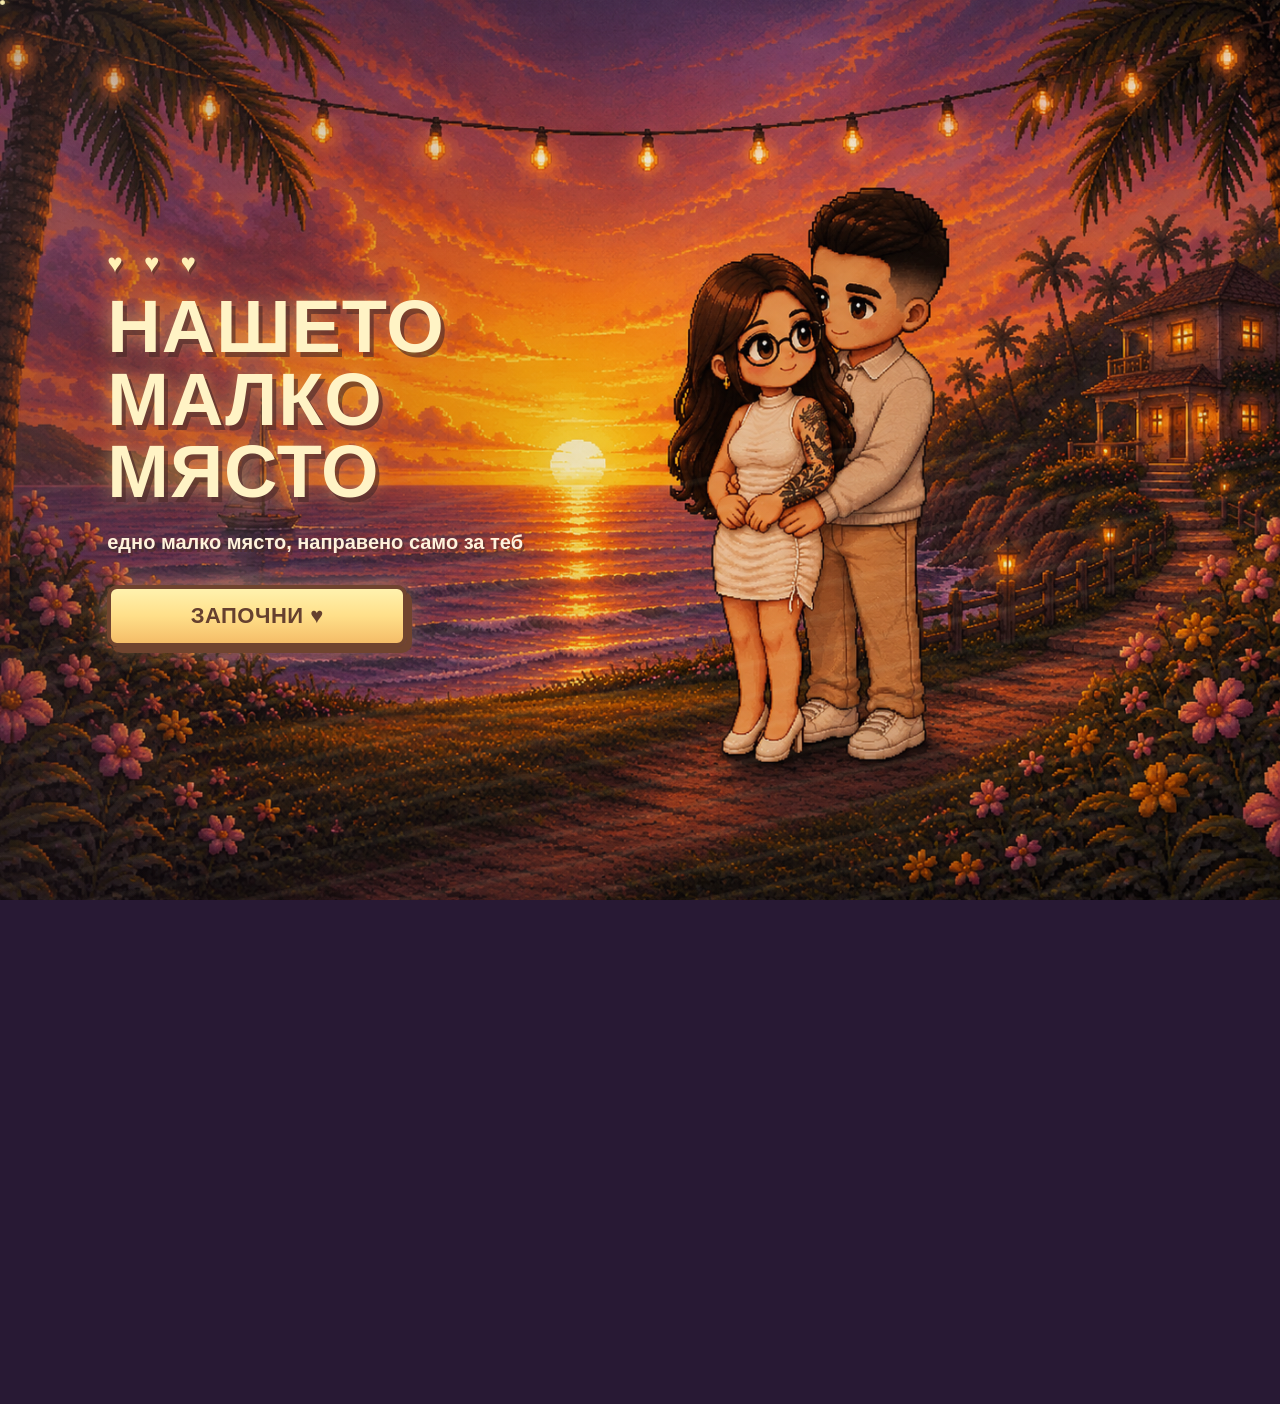
<file: OurLittlePlace2/index.html>
<!DOCTYPE html>
<html lang="bg">
<head>
    <meta charset="UTF-8">

    <meta
        name="viewport"
        content="width=device-width, initial-scale=1.0, maximum-scale=1.0, user-scalable=no"
    >

    <title>Нашето малко място ❤️</title>
/* =========================================================
   MOBILE / LONG PAGE FIX
   Keeps every scene centered, but allows long pages to scroll
   ========================================================= */

html,
body {
    width: 100%;
    min-height: 100%;
    overflow-x: hidden;
    overflow-y: auto;
}

body {
    margin: 0;
}

.game {
    min-height: 100vh;
    min-height: 100svh;

    width: 100%;

    overflow-x: hidden;
    overflow-y: visible;
}


/* Every page can grow naturally */
.scene {
    width: 100%;
    min-height: calc(100svh - 65px);

    display: flex;
    justify-content: center;

    /* IMPORTANT:
       Long pages start at the top instead of being vertically centered */
    align-items: flex-start;

    padding:
        28px 14px 70px;
}


/* Give the main content room */
.panel {
    width: min(900px, 100%);

    margin:
        0 auto;

    padding:
        28px 24px 36px;
}


/* =========================================================
   START SCREEN
   ========================================================= */

.start-scene {
    min-height: calc(100svh - 65px);

    align-items: center;

    padding:
        30px 14px 50px;
}

.start-scene .panel {
    margin: auto;
}


/* =========================================================
   MEMORIES
   ========================================================= */

.memory-count {
    margin-top: 4px;
}

.memory-photo {
    max-height: 62vh;

    object-fit: contain;
}

.photo-frame {
    width: min(620px, 100%);

    margin:
        18px auto 20px;
}


/* Don't let the controls get pushed outside the screen */
.memory-nav {
    margin:
        18px auto 18px;

    min-height: 55px;
}

.arrow {
    flex-shrink: 0;
}


/* Keep all 17 dots inside the page */
.memory-dots {
    width: 100%;
    max-width: 650px;

    padding:
        4px 0 10px;
}


/* =========================================================
   FINAL MEMORY
   ========================================================= */

.final-photo-frame {
    width: min(680px, 100%);

    margin:
        5px auto 24px;
}

.final-photo {
    width: 100%;
    max-height: 62vh;

    object-fit: contain;
}

.final-memory-message {
    width: min(650px, 100%);

    margin:
        0 auto 26px;
}

.final-memory-message p {
    margin-bottom: 10px;
}


/* =========================================================
   LETTER
   ========================================================= */

.letter-paper {
    width: min(700px, 100%);

    margin:
        0 auto 28px;

    padding:
        34px 30px 38px;

    max-height: none;
    overflow: visible;
}

.letter-text {
    width: 100%;

    font-family:
        Georgia,
        "Times New Roman",
        serif;

    font-size: 18px;

    line-height: 1.85;

    text-align: left;

    overflow-wrap: break-word;
}

.letter-text p {
    margin:
        0 0 20px;
}

.letter-ending {
    margin-top: 30px !important;

    text-align: center;
}

.signature {
    margin-top: 8px;

    text-align: right;
}


/* =========================================================
   MUSIC
   ========================================================= */

.music-card {
    width: min(500px, 100%);

    margin:
        20px auto 28px;
}


/* =========================================================
   MOBILE
   ========================================================= */

@media (max-width: 700px) {

    .scene {
        min-height: calc(100svh - 55px);

        padding:
            18px 8px 70px;

        align-items: flex-start;
    }

    .start-scene {
        min-height: calc(100svh - 55px);

        align-items: center;

        padding:
            18px 8px 35px;
    }

    .panel {
        width: 100%;

        padding:
            18px 12px 28px;

        border-width: 3px;
    }


    /* MEMORY PAGE */

    .memory-count {
        font-size: 10px;

        margin-bottom: 8px;
    }

    .section-title {
        font-size:
            clamp(17px, 6vw, 27px);

        line-height: 1.4;

        margin-bottom: 6px;
    }

    .memory-photo {
        width: 100%;

        max-height: 57vh;
    }

    .photo-frame {
        padding: 7px;

        margin:
            12px auto 16px;
    }

    .memory-nav {
        margin:
            14px auto 15px;

        gap: 15px;
    }

    .arrow {
        width: 52px;
        height: 48px;

        font-size: 16px;
    }

    .memory-dots {
        gap: 4px;

        padding-bottom: 12px;
    }

    .dot {
        min-width: 25px;
        height: 25px;

        font-size: 6px;
    }


    /* FINAL MEMORY */

    .final-photo-frame {
        padding: 7px;

        margin-bottom: 18px;
    }

    .final-photo {
        max-height: 55vh;
    }

    .final-memory-message {
        padding:
            18px 14px;

        font-size: 10px;

        line-height: 1.8;
    }


    /* LETTER */

    .letter-paper {
        padding:
            24px 18px 30px;

        margin-bottom: 25px;
    }

    .letter-heart {
        font-size: 32px;

        margin-bottom: 8px;
    }

    .letter-text {
        font-size: 16px;

        line-height: 1.75;
    }

    .letter-text p {
        margin-bottom: 17px;
    }

    .letter-ending {
        font-size: 21px !important;

        margin-top: 25px !important;
    }

    .signature {
        font-size: 15px;
    }


    /* MUSIC */

    .music-card {
        padding:
            20px 15px;
    }
}


/* =========================================================
   EXTRA SAFETY:
   NEVER CLIP CONTENT FROM THE APP
   ========================================================= */

#app {
    width: 100%;
    min-height: 0;

    overflow: visible;
}
    <style> 
    /* =========================================================
   LOVE LETTER — SOFTER / MORE ROMANTIC
   ========================================================= */

.letter-panel {
    width: min(700px, 94vw) !important;
}


.letter-paper {
    position: relative;

    margin:
        0 auto
        26px;

    padding:
        34px
        28px
        30px;

    background:
        linear-gradient(
            180deg,
            #fff8de 0%,
            #fff1c7 100%
        ) !important;

    color: #5c4039 !important;

    border:
        3px solid #8a6048 !important;

    border-radius: 4px;

    box-shadow:
        8px 8px 0 rgba(73, 42, 39, .28),
        0 0 28px rgba(255, 220, 130, .22);

    overflow: hidden;
}


/* Warm paper glow */

.letter-paper::before {
    content: "";

    position: absolute;

    inset: 10px;

    border:
        1px solid rgba(177, 126, 77, .25);

    pointer-events: none;
}


/* Top heart */

.letter-top {
    position: relative;
    z-index: 2;

    margin-bottom: 8px;

    color: #cf6b70 !important;

    font-size: 28px !important;

    text-shadow:
        0 0 10px rgba(207, 107, 112, .25);
}


/* Title */

.letter-title {
    position: relative;
    z-index: 2;

    margin:
        5px 0
        26px !important;

    color: #875446 !important;

    font-size:
        clamp(25px, 6vw, 35px) !important;

    letter-spacing: .3px;

    text-shadow:
        1px 2px rgba(255, 255, 255, .8);
}


/* Letter text */

.letter-text {
    position: relative;
    z-index: 2;

    font-size:
        clamp(15px, 3.8vw, 18px) !important;

    line-height: 1.8 !important;

    color: #5f443d !important;
}


/* Individual paragraphs */

.letter-text p {
    margin-bottom: 19px !important;
}


/* Personal thank-you paragraph */

.letter-text p:nth-child(5) {
    padding:
        13px
        16px;

    background:
        rgba(255, 222, 160, .28);

    border-left:
        3px solid #d78d67;

    border-radius: 3px;

    color: #70483d;
}


/* Ending */

.letter-ending {
    margin-top: 28px !important;

    color: #b85c65 !important;

    font-size:
        clamp(22px, 5vw, 28px) !important;

    line-height: 1.4 !important;
}


/* Signature */

.signature {
    margin-top: 8px;

    color: #805447 !important;

    font-size: 17px;

    font-style: italic;
}


/* Small paper decoration */

.letter-paper::after {
    content: "♥";

    position: absolute;

    right: 18px;
    bottom: 12px;

    color: rgba(191, 91, 96, .18);

    font-size: 28px;

    transform:
        rotate(-12deg);
}


/* Mobile */

@media (max-width: 700px) {

    .letter-paper {
        padding:
            28px
            20px
            25px;
    }

    .letter-text {
        font-size: 15px !important;

        line-height: 1.7 !important;
    }
}
    /* =========================================================
   PASSWORD SCREEN — ROMANTIC / GOLDEN UI
   ========================================================= */

/* Main password panel */
.password-panel {
    width: min(460px, 92vw) !important;

    padding: 28px 22px 30px !important;

    text-align: center;

    background:
        linear-gradient(
            180deg,
            rgba(255, 241, 201, .94),
            rgba(255, 225, 158, .92)
        );

    border:
        4px solid rgba(96, 56, 50, .9);

    border-radius: 14px;

    box-shadow:
        8px 8px 0 rgba(76, 42, 48, .65),
        0 0 35px rgba(255, 219, 125, .28);

    animation:
        passwordPanelIn .5s ease both;
}

@keyframes passwordPanelIn {
    from {
        opacity: 0;
        transform:
            translateY(18px)
            scale(.97);
    }

    to {
        opacity: 1;
        transform:
            translateY(0)
            scale(1);
    }
}


/* Password title */
.password-panel .section-title,
.password-panel .title {
    color: #704331 !important;

    text-shadow:
        2px 2px 0 rgba(255, 247, 205, .9),
        0 0 10px rgba(255, 218, 128, .35);
}


/* Hint text */
.password-hint {
    color: #785041 !important;

    text-shadow: none !important;

    font-size: 15px;

    font-weight: 700;
}


/* =========================================================
   NUMBER DISPLAY
   ========================================================= */

.password-slots {
    gap: 12px !important;

    margin:
        20px auto
        26px !important;
}


.password-slot {
    width: 58px !important;
    height: 64px !important;

    border:
        3px solid #754735 !important;

    border-radius: 10px !important;

    background:
        linear-gradient(
            180deg,
            #fff8d8,
            #ffe9ac
        ) !important;

    color: #714331 !important;

    box-shadow:
        3px 4px 0 rgba(92, 52, 43, .5) !important;

    font-size: 25px !important;

    transition:
        transform .12s ease,
        box-shadow .12s ease,
        background .2s ease;
}


/* Filled password slot */
.password-slot:not(:empty) {
    background:
        linear-gradient(
            180deg,
            #fff4bf,
            #ffd979
        ) !important;

    transform:
        translateY(-2px);
}


/* =========================================================
   KEYPAD
   ========================================================= */

.keypad {
    width: min(340px, 100%) !important;

    gap: 12px !important;

    margin:
        0 auto
        22px !important;
}


.key {
    height: 60px !important;

    border:
        3px solid #704431 !important;

    border-radius: 10px !important;

    background:
        linear-gradient(
            180deg,
            #fff1b1 0%,
            #ffd875 55%,
            #f1b85f 100%
        ) !important;

    color: #65402f !important;

    box-shadow:
        4px 5px 0 #704431 !important;

    font-size: 21px !important;

    font-weight: 800;

    transition:
        transform .1s ease,
        box-shadow .1s ease,
        filter .15s ease;
}


.key:hover {
    transform:
        translateY(-2px);

    filter: brightness(1.04);

    box-shadow:
        4px 7px 0 #704431 !important;
}


.key:active {
    transform:
        translate(3px, 4px) !important;

    box-shadow:
        1px 1px 0 #704431 !important;
}


/* =========================================================
   ERROR MESSAGE
   ========================================================= */

.password-error {
    min-height: 28px;

    margin-top: 12px !important;

    color: #9a4c4c !important;

    font-size: 14px;

    font-weight: 800;

    text-shadow: none !important;

    transition:
        opacity .2s ease;
}


/* =========================================================
   LITTLE DECORATIVE HEART
   ========================================================= */

.password-panel::before {
    content: "♥";

    display: block;

    margin-bottom: 8px;

    color: #d66d72;

    font-size: 22px;

    text-shadow:
        0 0 10px rgba(214, 109, 114, .35);

    animation:
        passwordHeart 2.8s ease-in-out infinite;
}

@keyframes passwordHeart {
    0%,
    100% {
        transform: scale(1);
        opacity: .75;
    }

    50% {
        transform: scale(1.12);
        opacity: 1;
    }
}


/* =========================================================
   MOBILE
   ========================================================= */

@media (max-width: 700px) {

    .password-panel {
        width: min(420px, 94vw) !important;

        padding:
            24px
            16px
            25px !important;

        border-radius: 12px;
    }

    .password-slots {
        gap: 8px !important;
    }

    .password-slot {
        width: 52px !important;
        height: 58px !important;
    }

    .keypad {
        gap: 9px !important;
    }

    .key {
        height: 55px !important;
    }
}       /* =========================================================
   START SCREEN — SOFT VISUAL EFFECTS
   ========================================================= */

/* Slow cinematic movement of the whole background */
.start-page-bg {
    animation: startBgZoom 18s ease-in-out infinite alternate;
    transform-origin: center center;
}

@keyframes startBgZoom {
    0% {
        transform: scale(1);
    }

    100% {
        transform: scale(1.04);
    }
}


/* Warm light drifting over the scene */
.start-page-overlay {
    background:
        radial-gradient(
            circle at 50% 48%,
            rgba(255, 225, 135, .16) 0%,
            rgba(255, 225, 135, 0) 45%
        ),
        linear-gradient(
            90deg,
            rgba(35, 23, 38, .20),
            rgba(35, 23, 38, .03) 50%,
            rgba(35, 23, 38, .12)
        );

    animation: startLightPulse 6s ease-in-out infinite alternate;
}

@keyframes startLightPulse {
    0% {
        opacity: .82;
    }

    100% {
        opacity: 1;
    }
}


/* Title gently glows */
.start-page-title {
    animation:
        startTitleGlow 4s ease-in-out infinite alternate;
}

@keyframes startTitleGlow {
    0% {
        text-shadow:
            4px 5px 0 rgba(73, 40, 37, .68),
            0 0 14px rgba(255, 225, 133, .42);
    }

    100% {
        text-shadow:
            4px 5px 0 rgba(73, 40, 37, .68),
            0 0 25px rgba(255, 225, 133, .78);
    }
}


/* Hearts softly pulse */
.start-page-copy .start-hearts {
    animation:
        startHeartsPulse 2.8s ease-in-out infinite;
}

@keyframes startHeartsPulse {
    0%,
    100% {
        transform: scale(1);
        opacity: .8;
    }

    50% {
        transform: scale(1.08);
        opacity: 1;
    }
}


/* Button has a very gentle breathing glow */
.start-page-copy .start-button {
    animation:
        startButtonGlow 3.2s ease-in-out infinite;
}

@keyframes startButtonGlow {
    0%,
    100% {
        box-shadow:
            5px 6px 0 #70442f,
            0 0 15px rgba(255, 222, 127, .25);
    }

    50% {
        box-shadow:
            5px 6px 0 #70442f,
            0 0 28px rgba(255, 222, 127, .58);
    }
}


/* =========================================================
   FLOATING LIGHT PARTICLES
   ========================================================= */

/* Three very subtle golden particles */
.start-page::before,
.start-page::after {
    content: "";

    position: absolute;

    width: 5px;
    height: 5px;

    border-radius: 50%;

    background: rgba(255, 244, 180, .9);

    box-shadow:
        0 0 8px rgba(255, 229, 135, .9);

    pointer-events: none;

    z-index: 4;
}


/* left particle */
.start-page::before {
    left: 17%;
    top: 52%;

    animation:
        startParticleOne 7s ease-in-out infinite;
}


/* right particle */
.start-page::after {
    right: 22%;
    top: 38%;

    animation:
        startParticleTwo 9s ease-in-out infinite;
}

@keyframes startParticleOne {
    0%,
    100% {
        transform:
            translate(0, 0)
            scale(.7);

        opacity: .2;
    }

    50% {
        transform:
            translate(15px, -35px)
            scale(1.2);

        opacity: .9;
    }
}

@keyframes startParticleTwo {
    0%,
    100% {
        transform:
            translate(0, 0)
            scale(.6);

        opacity: .15;
    }

    50% {
        transform:
            translate(-18px, -28px)
            scale(1.3);

        opacity: .85;
    }
}


/* =========================================================
   FINAL SCREEN — SOFT VISUAL EFFECTS
   ========================================================= */

.final-scene-image {
    animation:
        finalBgBreath 12s ease-in-out infinite alternate;

    transform-origin: center center;
}

@keyframes finalBgBreath {
    0% {
        transform: scale(1);
    }

    100% {
        transform: scale(1.025);
    }
}


/* Soft golden cinematic glow */
.final-scene::before {
    content: "";

    position: absolute;

    inset: 0;

    pointer-events: none;

    z-index: 2;

    background:
        radial-gradient(
            circle at 50% 48%,
            rgba(255, 226, 136, .12),
            transparent 48%
        );
}


/* Final title gently fades between two levels of glow */
.final-scene-title {
    animation:
        finalTitleGlow 4.5s ease-in-out infinite alternate;
}

@keyframes finalTitleGlow {
    0% {
        opacity: .92;

        text-shadow:
            4px 5px 0 rgba(74, 40, 35, .65),
            0 0 14px rgba(255, 222, 125, .4);
    }

    100% {
        opacity: 1;

        text-shadow:
            4px 5px 0 rgba(74, 40, 35, .65),
            0 0 27px rgba(255, 222, 125, .75);
    }
}


/* Three hearts above the final scene */
.final-scene-content .start-hearts {
    animation:
        finalHeartsFloat 3.5s ease-in-out infinite;
}

@keyframes finalHeartsFloat {
    0%,
    100% {
        transform:
            translateY(0)
            scale(1);
    }

    50% {
        transform:
            translateY(-5px)
            scale(1.05);
    }
}


/* Final button gets a warmer glow */
.final-scene-content .button {
    animation:
        finalButtonGlow 3.8s ease-in-out infinite;
}

@keyframes finalButtonGlow {
    0%,
    100% {
        box-shadow:
            5px 6px 0 #70442f,
            0 0 14px rgba(255, 220, 125, .22);
    }

    50% {
        box-shadow:
            5px 6px 0 #70442f,
            0 0 28px rgba(255, 220, 125, .55);
    }
}


/* =========================================================
   REDUCED MOTION
   ========================================================= */

@media (prefers-reduced-motion: reduce) {

    .start-page-bg,
    .start-page-overlay,
    .start-page-title,
    .start-page-copy .start-hearts,
    .start-page-copy .start-button,
    .start-page::before,
    .start-page::after,
    .final-scene-image,
    .final-scene-title,
    .final-scene-content .start-hearts,
    .final-scene-content .button {
        animation: none !important;
    }
}/* =========================================================
   START SCREEN — MOVING WATER + WIND + SUNLIGHT
   ========================================================= */

/* Keep the background image itself stable */
.start-page-bg {
    position: absolute;
    inset: 0;

    overflow: hidden;
}


/* ---------------------------------------------------------
   MOVING OCEAN SHIMMER
   --------------------------------------------------------- */

.start-page-bg::before {
    content: "";

    position: absolute;

    left: -15%;
    right: -15%;

    top: 48%;
    bottom: -8%;

    pointer-events: none;

    background:
        repeating-linear-gradient(
            168deg,
            transparent 0px,
            transparent 12px,
            rgba(255, 238, 170, .07) 13px,
            rgba(255, 238, 170, .12) 16px,
            transparent 20px,
            transparent 31px
        );

    opacity: .55;

    mix-blend-mode: screen;

    clip-path:
        polygon(
            0 8%,
            100% 0,
            100% 100%,
            0 100%
        );

    animation:
        oceanShimmer 7s ease-in-out infinite;
}


@keyframes oceanShimmer {

    0% {
        transform:
            translateX(-3%)
            translateY(0);

        opacity: .34;
    }

    50% {
        transform:
            translateX(3%)
            translateY(-3px);

        opacity: .65;
    }

    100% {
        transform:
            translateX(-3%)
            translateY(0);

        opacity: .34;
    }
}


/* ---------------------------------------------------------
   WIND / AIR MOVEMENT
   --------------------------------------------------------- */

.start-page-bg::after {
    content: "";

    position: absolute;

    inset: -10%;

    pointer-events: none;

    background:
        linear-gradient(
            112deg,
            transparent 28%,
            rgba(255, 244, 192, .035) 42%,
            rgba(255, 244, 192, .10) 49%,
            rgba(255, 244, 192, .035) 56%,
            transparent 70%
        );

    transform:
        translateX(-45%);

    opacity: .75;

    animation:
        windSweep 10s ease-in-out infinite;
}


@keyframes windSweep {

    0% {
        transform:
            translateX(-55%);
        opacity: 0;
    }

    20% {
        opacity: .45;
    }

    50% {
        transform:
            translateX(15%);
        opacity: .75;
    }

    80% {
        opacity: .35;
    }

    100% {
        transform:
            translateX(65%);
        opacity: 0;
    }
}


/* ---------------------------------------------------------
   WARM SUNLIGHT MOVEMENT
   --------------------------------------------------------- */

.start-page-overlay {
    background:
        radial-gradient(
            circle at 48% 55%,
            rgba(255, 244, 172, .18) 0%,
            rgba(255, 226, 125, .08) 22%,
            transparent 48%
        ),
        linear-gradient(
            105deg,
            rgba(255, 215, 116, 0) 20%,
            rgba(255, 234, 159, .10) 42%,
            rgba(255, 245, 187, .18) 50%,
            rgba(255, 225, 127, .08) 58%,
            rgba(255, 215, 116, 0) 80%
        );

    background-size:
        100% 100%,
        220% 100%;

    background-position:
        center,
        -100% 0;

    animation:
        sunlightMove 9s ease-in-out infinite;

    pointer-events: none;
}


@keyframes sunlightMove {

    0% {
        background-position:
            center,
            -100% 0;
    }

    50% {
        background-position:
            center,
            0% 0;
    }

    100% {
        background-position:
            center,
            100% 0;
    }
}


/* ---------------------------------------------------------
   EXTRA GOLDEN LIGHT NEAR THE HORIZON
   --------------------------------------------------------- */

.start-page {
    background: #d88d70;
}


.start-page::before {
    content: "";

    position: absolute;

    left: 18%;
    right: 18%;

    top: 47%;
    height: 28%;

    pointer-events: none;

    background:
        radial-gradient(
            ellipse at center,
            rgba(255, 232, 137, .17),
            rgba(255, 232, 137, 0) 70%
        );

    filter:
        blur(18px);

    z-index: 3;

    animation:
        horizonGlow 5s ease-in-out infinite alternate;
}


@keyframes horizonGlow {

    0% {
        opacity: .45;
        transform: scaleX(.96);
    }

    100% {
        opacity: .85;
        transform: scaleX(1.04);
    }
}


/* ---------------------------------------------------------
   SOFT FLOATING LIGHT PARTICLES
   --------------------------------------------------------- */

.start-page::after {
    content: "";

    position: absolute;

    inset: 0;

    pointer-events: none;

    z-index: 4;

    background:
        radial-gradient(
            circle at 24% 56%,
            rgba(255, 244, 181, .75) 0 2px,
            transparent 3px
        ),
        radial-gradient(
            circle at 31% 45%,
            rgba(255, 241, 164, .55) 0 1.5px,
            transparent 3px
        ),
        radial-gradient(
            circle at 72% 51%,
            rgba(255, 246, 186, .65) 0 2px,
            transparent 3px
        ),
        radial-gradient(
            circle at 80% 37%,
            rgba(255, 241, 165, .55) 0 1.5px,
            transparent 3px
        );

    animation:
        floatingLights 6s ease-in-out infinite alternate;
}


@keyframes floatingLights {

    0% {
        opacity: .25;
        transform:
            translateY(4px);
    }

    100% {
        opacity: .85;
        transform:
            translateY(-7px);
    }
}


/* ---------------------------------------------------------
   KEEP TEXT ABOVE ALL EFFECTS
   --------------------------------------------------------- */

.start-page-content {
    position: relative;
    z-index: 10;
}


/* ---------------------------------------------------------
   MOBILE — KEEP EFFECTS SUBTLE
   --------------------------------------------------------- */

@media (max-width: 700px) {

    .start-page-bg::before {
        opacity: .42;
    }

    .start-page-bg::after {
        opacity: .45;
    }

    .start-page::before {
        left: 8%;
        right: 8%;

        top: 45%;
    }
}


/* ---------------------------------------------------------
   REDUCED MOTION
   --------------------------------------------------------- */

@media (prefers-reduced-motion: reduce) {

    .start-page-bg::before,
    .start-page-bg::after,
    .start-page-overlay,
    .start-page::before,
    .start-page::after {
        animation: none !important;
    }
}
        /* =========================================================
   START SCREEN — FULL BACKGROUND IMAGE
   ========================================================= */

.start-page {
    position: fixed;

    inset: 0;

    width: 100vw;
    height: 100vh;
    height: 100svh;

    overflow: hidden;

    display: flex;
    align-items: center;
    justify-content: center;

    background: #3b2942;
}


.start-page-bg {
    position: absolute;

    inset: 0;

    width: 100%;
    height: 100%;

    background-image:
        url("assests/characters/start-background.png");

    background-size: cover;

    background-position: center center;

    background-repeat: no-repeat;
}


/* Very light overlay so the UI remains readable */

.start-page-overlay {
    position: absolute;

    inset: 0;

    background:
        linear-gradient(
            90deg,
            rgba(35, 23, 38, .18) 0%,
            rgba(35, 23, 38, .02) 50%,
            rgba(35, 23, 38, .10) 100%
        );

    pointer-events: none;
}


/* =========================================================
   START CONTENT
   ========================================================= */

.start-page-content {
    position: relative;

    z-index: 5;

    width: min(1200px, 94vw);

    height: 100%;

    display: flex;

    align-items: center;

    justify-content: center;

    padding:
        25px
        30px
        35px;
}


/*
   We don't need a separate couple image anymore.
   The couple is already inside the background.
*/

.start-page-couple {
    display: none !important;
}


/* =========================================================
   TEXT
   ========================================================= */

.start-page-copy {
    display: flex;

    flex-direction: column;

    align-items: flex-start;

    justify-content: center;

    text-align: left;

    width: 100%;

    max-width: 650px;

    margin-right: auto;

    padding-left: 3%;
}


.start-page-copy .start-hearts {
    margin-bottom: 12px;

    color: #fff4bd;

    font-size:
        clamp(18px, 2.6vw, 27px);

    letter-spacing: 7px;

    text-shadow:
        2px 3px 0 rgba(75, 42, 38, .65),
        0 0 16px rgba(255, 224, 128, .8);
}


.start-page-title {
    margin: 0;

    color: #fff4cf;

    font-size:
        clamp(38px, 6vw, 74px);

    line-height: .98;

    font-weight: 800;

    letter-spacing: 1px;

    text-align: left;

    text-shadow:
        4px 5px 0 rgba(73, 40, 37, .68),
        0 0 18px rgba(255, 225, 133, .65);
}


.start-page-subtitle {
    margin:
        18px 0
        28px;

    max-width: 500px;

    color: #fff5df;

    font-size:
        clamp(14px, 2vw, 20px);

    line-height: 1.5;

    font-weight: 700;

    text-shadow:
        2px 3px 0 rgba(74, 42, 39, .64);
}


/* =========================================================
   START BUTTON
   ========================================================= */

.start-page-copy .start-button {
    width:
        min(300px, 80vw);

    min-height: 60px;

    border:
        4px solid #70442f;

    border-radius: 10px;

    background:
        linear-gradient(
            180deg,
            #fff4b5 0%,
            #ffe08a 50%,
            #f4bd68 100%
        );

    color: #65402f;

    box-shadow:
        5px 6px 0 #70442f,
        0 0 24px rgba(255, 222, 127, .45);

    font-size:
        clamp(17px, 2.3vw, 22px);

    font-weight: 800;

    cursor: pointer;
}


.start-page-copy .start-button:hover {
    transform:
        translate(-2px, -2px);

    box-shadow:
        7px 8px 0 #70442f,
        0 0 32px rgba(255, 227, 139, .65);
}


.start-page-copy .start-button:active {
    transform:
        translate(3px, 4px);

    box-shadow:
        2px 2px 0 #70442f;
}


/* =========================================================
   MOBILE
   ========================================================= */

@media (max-width: 700px) {

    .start-page-content {
        width: 100%;

        padding:
            25px
            20px
            35px;

        align-items: flex-start;

        justify-content: center;
    }


    .start-page-copy {
        width: 100%;

        max-width: 100%;

        align-items: center;

        text-align: center;

        padding-left: 0;

        margin: 0;

        /* move the text toward the darker left side */
        transform:
            translateY(-5vh);
    }


    .start-page-title {
        text-align: center;

        font-size:
            clamp(32px, 10vw, 55px);
    }


    .start-page-subtitle {
        text-align: center;

        max-width: 350px;

        margin:
            14px auto
            20px;
    }


    .start-page-bg {
        background-position:
            center center;
    }
}


/* =========================================================
   SHORT PHONES
   ========================================================= */

@media (max-height: 700px) {

    .start-page-content {
        padding-top: 18px;
    }


    .start-page-copy {
        transform:
            translateY(-3vh);
    }
}
        /* =========================================
   FINAL SCENE — FULL IMAGE
========================================= */


.final-scene {
    position: fixed;
    inset: 0;

    width: 100vw;
    height: 100vh;
    height: 100svh;

    overflow: hidden;

    display: flex;
    align-items: center;
    justify-content: center;

    background: #24182d;
}


.final-scene-image {
    position: absolute;
    inset: 0;

    width: 100%;
    height: 100%;

    object-fit: cover;
    object-position: center;

    image-rendering: pixelated;
}


.final-scene-content {
    position: relative;
    z-index: 5;

    width: 100%;

    height: 100%;

    display: flex;
    flex-direction: column;

    align-items: center;
    justify-content: space-between;

    text-align: center;

    padding:
        30px
        20px
        35px;
}


/* title */

.final-scene-title {
    color: #fff3b5;

    font-size:
        clamp(32px, 8vw, 68px);

    line-height: .98;

    font-weight: 800;

    text-shadow:
        4px 4px 0 rgba(78, 42, 31, .65),
        0 0 20px rgba(255, 224, 117, .65);
}


/* note */

.final-scene-note {
    max-width: 650px;

    color: #fff4d2;

    font-size:
        clamp(14px, 3.7vw, 20px);

    line-height: 1.65;

    font-weight: 700;

    text-shadow:
        2px 3px 0 rgba(71, 40, 32, .65);
}


/* button */

.final-scene-content .button {
    min-width: 240px;
}


/* mobile */

@media (max-width: 700px) {

    .final-scene-content {
        padding:
            22px
            12px
            28px;
    }

    .final-scene-title {
        font-size:
            clamp(28px, 9vw, 48px);
    }

    .final-scene-note {
        font-size:
            14px;
    }

}

        @import url(
            'https://fonts.googleapis.com/css2?family=Nunito:wght@400;500;600;700;800&display=swap'
        );

        * {
            box-sizing: border-box;
            margin: 0;
            padding: 0;
        }

        html,
        body {
            width: 100%;
            min-height: 100%;
        }

        body {
            font-family: "Nunito", sans-serif;
            background: #281934;
            color: #fff3cf;
            overflow-x: hidden;
            -webkit-font-smoothing: antialiased;
        }

        button {
            font-family: "Nunito", sans-serif;
        }

        /* =========================================
           MAIN WORLD
        ========================================= */

        .game {
            position: relative;
            min-height: 100vh;
            min-height: 100svh;
            overflow-x: hidden;
            overflow-y: visible;

            background:
                linear-gradient(
                    180deg,
                    #4c397e 0%,
                    #70487d 22%,
                    #b85678 45%,
                    #e77672 63%,
                    #f3a16e 80%,
                    #f8ca7c 100%
                );
        }

        .game::after {
            content: "";
            position: fixed;
            inset: 0;
            pointer-events: none;
            z-index: 100;

            background:
                repeating-linear-gradient(
                    0deg,
                    transparent 0,
                    transparent 3px,
                    rgba(50, 25, 45, .08) 4px
                );
        }

        /* =========================================
           SUN
        ========================================= */

        .sun {
            position: absolute;
            width: 170px;
            height: 170px;
            border-radius: 50%;

            right: 9%;
            top: 14%;

            background: #fff0ad;

            box-shadow:
                0 0 25px #ffe39b,
                0 0 70px rgba(255, 218, 133, .7);

            opacity: .96;
        }

        /* =========================================
           CLOUDS
        ========================================= */

        .cloud {
            position: absolute;
            height: 22px;
            border-radius: 20px;
            background: rgba(255, 238, 220, .65);
        }

        .cloud::before,
        .cloud::after {
            content: "";
            position: absolute;
            border-radius: 50%;
            background: inherit;
        }

        .cloud::before {
            width: 48px;
            height: 48px;
            left: 18px;
            bottom: 0;
        }

        .cloud::after {
            width: 38px;
            height: 38px;
            left: 57px;
            bottom: 0;
        }

        .cloud.one {
            width: 105px;
            left: -30px;
            top: 21%;
        }

        .cloud.two {
            width: 135px;
            right: -45px;
            top: 40%;
        }

        .cloud.three {
            width: 145px;
            left: -55px;
            bottom: 12%;
        }

        /* =========================================
           STARS / SPARKLES
        ========================================= */

        .stars {
            position: absolute;
            inset: 0;
            pointer-events: none;
        }

        .stars span {
            position: absolute;
            color: #fff0af;
            font-size: 13px;
            opacity: .72;
            animation: twinkle 3s ease-in-out infinite;
        }

        .stars span:nth-child(1) {
            left: 8%;
            top: 13%;
        }

        .stars span:nth-child(2) {
            left: 17%;
            top: 19%;
            animation-delay: -.8s;
        }

        .stars span:nth-child(3) {
            left: 27%;
            top: 12%;
            animation-delay: -1.4s;
        }

        .stars span:nth-child(4) {
            left: 42%;
            top: 17%;
            animation-delay: -.3s;
        }

        .stars span:nth-child(5) {
            right: 24%;
            top: 12%;
            animation-delay: -1.7s;
        }

        .stars span:nth-child(6) {
            right: 11%;
            top: 25%;
            animation-delay: -.5s;
        }

        @keyframes twinkle {
            0%,
            100% {
                opacity: .35;
                transform: scale(.8);
            }

            50% {
                opacity: 1;
                transform: scale(1.2);
            }
        }

        /* =========================================
           APP
        ========================================= */

        #app {
            position: relative;
            z-index: 10;
            min-height: 100vh;
            min-height: 100svh;
        }

        /* =========================================
           HUD
        ========================================= */

        .hud {
            position: relative;
            z-index: 20;

            display: flex;
            align-items: center;
            justify-content: space-between;

            padding:
                14px
                max(16px, env(safe-area-inset-right))
                10px
                max(16px, env(safe-area-inset-left));

            color: #fff0b5;
            text-shadow: 2px 2px #61384f;
        }

        .hud-hearts {
            font-size: 14px;
            letter-spacing: 2px;
        }

        .hud-title {
            font-size: 9px;
            font-weight: 800;
            letter-spacing: .5px;
        }

        .sound-button {
            width: 42px;
            height: 38px;

            border: 3px solid #5d354e;
            border-radius: 5px;

            background: #ffd77b;
            color: #5c354b;

            box-shadow: 4px 4px #5d354e;

            cursor: pointer;
            font-size: 15px;
            font-weight: 800;
        }

        .sound-button:active {
            transform: translate(3px, 3px);
            box-shadow: 1px 1px #5d354e;
        }

        /* =========================================
           SCENE
        ========================================= */

        .scene {
            position: relative;
            z-index: 10;

            min-height: calc(100vh - 62px);
            min-height: calc(100svh - 62px);

            display: flex;
            justify-content: center;
            align-items: center;

            padding:
                15px
                14px
                max(35px, env(safe-area-inset-bottom));
        }

        .panel {
            width: min(900px, 100%);

            padding: 24px 18px;

            text-align: center;

            animation: sceneIn .45s ease both;
        }

        @keyframes sceneIn {
            from {
                opacity: 0;
                transform: translateY(14px);
            }

            to {
                opacity: 1;
                transform: translateY(0);
            }
        }

        /* =========================================
           TEXT
        ========================================= */

        .title {
            color: #fff0a7;

            font-size:
                clamp(28px, 9vw, 58px);

            line-height: 1.05;
            font-weight: 800;
            letter-spacing: 1px;

            text-shadow:
                4px 4px #683d58,
                0 0 20px rgba(255, 218, 120, .28);
        }

        .section-title {
            color: #ffeaa8;

            font-size:
                clamp(22px, 6vw, 36px);

            line-height: 1.25;
            font-weight: 800;

            text-shadow:
                3px 3px #673b53;
        }

        .subtitle {
            margin-top: 13px;

            color: #fff4d1;

            font-size:
                clamp(13px, 3.8vw, 18px);

            line-height: 1.5;

            text-shadow: 2px 2px #70415a;
        }

        /* =========================================
           BUTTON
        ========================================= */

        .button {
            min-width: 220px;

            padding: 14px 22px;

            border: 4px solid #5d354e;
            border-radius: 7px;

            background:
                linear-gradient(
                    180deg,
                    #fff0a2 0%,
                    #ffd477 52%,
                    #f2b45e 100%
                );

            color: #5c354a;

            box-shadow:
                5px 6px #5d354e;

            cursor: pointer;

            font-size:
                clamp(15px, 4vw, 20px);

            font-weight: 800;
            letter-spacing: .5px;

            transition:
                transform .1s ease,
                box-shadow .1s ease;

            -webkit-tap-highlight-color: transparent;
            touch-action: manipulation;
        }

        .button:hover {
            transform: translate(-2px, -2px);
            box-shadow: 7px 8px #5d354e;
        }

        .button:active {
            transform: translate(3px, 4px);
            box-shadow: 2px 2px #5d354e;
        }

        /* =========================================
           START SCREEN
        ========================================= */

        .start-scene {
            min-height: 100vh;
            min-height: 100svh;

            padding:
                max(20px, env(safe-area-inset-top))
                14px
                max(30px, env(safe-area-inset-bottom));

            display: flex;
            align-items: center;
            justify-content: center;
        }

        .start-panel {
            width: min(650px, 100%);
            text-align: center;
        }

        .start-hearts {
            margin-bottom: 10px;

            color: #ffe39a;
            font-size: 19px;
            letter-spacing: 4px;

            text-shadow: 2px 2px #70415a;
        }

        .start-title {
            color: #fff0a5;

            font-size:
                clamp(31px, 9.5vw, 62px);

            line-height: .98;
            font-weight: 800;
            letter-spacing: 1px;

            text-shadow:
                4px 4px #683d58,
                0 0 22px rgba(255, 216, 110, .28);
        }

        .start-subtitle {
            margin:
                15px auto
                8px;

            max-width: 430px;

            color: #fff5d7;

            font-size:
                clamp(13px, 3.7vw, 18px);

            line-height: 1.5;

            text-shadow:
                2px 2px #70415a;
        }

        .start-art {
            position: relative;

            display: flex;
            align-items: center;
            justify-content: center;

            min-height: 350px;

            margin:
                5px
                0
                8px;
        }

        .start-glow {
            position: absolute;

            width: min(78vw, 360px);
            height: min(78vw, 360px);

            border-radius: 50%;

            background:
                radial-gradient(
                    circle,
                    rgba(255, 241, 161, .68) 0%,
                    rgba(255, 210, 112, .28) 40%,
                    rgba(255, 190, 100, 0) 72%
                );
        }

        .couple-start {
            position: relative;
            z-index: 2;

            display: block;

            width: min(560px, 92vw);
            max-height: 52vh;

            object-fit: contain;

            image-rendering: pixelated;

            filter:
                drop-shadow(
                    0 8px 0 rgba(73, 39, 61, .28)
                )
                drop-shadow(
                    0 0 20px rgba(255, 220, 120, .28)
                );

            animation:
                coupleFloat 4.5s ease-in-out infinite;
        }

        @keyframes coupleFloat {
            0%,
            100% {
                transform: translateY(0);
            }

            50% {
                transform: translateY(-6px);
            }
        }

        .start-button {
            width: min(320px, 84vw);
            min-height: 58px;

            font-size:
                clamp(17px, 4.7vw, 22px);

            animation:
                buttonPulse 2.5s ease-in-out infinite;
        }

        @keyframes buttonPulse {
            0%,
            100% {
                filter: brightness(1);
            }

            50% {
                filter: brightness(1.07);
            }
        }

        /* =========================================
           DIALOGUE
        ========================================= */

        .dialogue-panel {
            width: min(850px, 100%);

            padding: 20px 15px;
        }

        .dialogue-layout {
            display: grid;

            grid-template-columns:
                minmax(150px, .75fr)
                minmax(0, 1.25fr);

            gap: 22px;

            align-items: center;
        }

        .boy-side {
            display: flex;
            justify-content: center;
            align-items: flex-end;
        }

        .boy-img {
            display: block;

            width: min(260px, 42vw);
            max-height: 350px;

            object-fit: contain;

            image-rendering: pixelated;

            filter:
                drop-shadow(
                    5px 5px 0 #53304b
                );
        }

        .dialogue-box {
            position: relative;

            padding: 22px 20px;

            background: #fff0ca;
            color: #54333e;

            border: 5px solid #673b51;

            box-shadow:
                7px 7px #59354c;

            text-align: left;
        }

        .dialogue-box::before {
            content: "";

            position: absolute;

            left: -18px;
            top: 45px;

            width: 0;
            height: 0;

            border-top: 12px solid transparent;
            border-bottom: 12px solid transparent;
            border-right: 18px solid #673b51;
        }

        .dialogue-name {
            margin-bottom: 10px;

            color: #b94f66;

            font-size: 13px;
            font-weight: 800;
        }

        .dialogue-text {
            min-height: 110px;

            font-size:
                clamp(16px, 4vw, 22px);

            line-height: 1.5;

            font-weight: 600;
        }

        .typing-cursor {
            display: inline-block;

            width: 7px;
            height: 18px;

            margin-left: 3px;

            background: #bc5266;

            animation:
                cursorBlink .7s steps(1) infinite;
        }

        @keyframes cursorBlink {
            50% {
                opacity: 0;
            }
        }

        .dialogue-actions {
            margin-top: 25px;
            text-align: center;
        }

        /* =========================================
           PASSWORD
        ========================================= */

        .password-panel {
            width: min(440px, 100%);
        }

        .password-hint {
            margin:
                15px auto
                25px;

            color: #fff1cb;

            font-size: 15px;
            line-height: 1.5;

            text-shadow: 2px 2px #70415a;
        }

        .password-slots {
            display: flex;
            justify-content: center;

            gap: 10px;

            margin-bottom: 24px;
        }

        .password-slot {
            width: 54px;
            height: 60px;

            display: flex;
            justify-content: center;
            align-items: center;

            border:
                4px solid #633850;

            background:
                rgba(255, 239, 192, .92);

            color: #633850;

            font-size: 25px;
            font-weight: 800;

            box-shadow:
                4px 4px #633850;
        }

        .keypad {
            display: grid;

            grid-template-columns:
                repeat(3, 1fr);

            gap: 10px;

            max-width: 330px;

            margin:
                0 auto;
        }

        .key {
            height: 58px;

            border:
                3px solid #61374f;

            border-radius: 5px;

            background: #ffd779;
            color: #60384c;

            box-shadow:
                4px 4px #61374f;

            cursor: pointer;

            font-size: 21px;
            font-weight: 800;
        }

        .key:active {
            transform: translate(3px, 3px);
            box-shadow: 1px 1px #61374f;
        }

        .password-error {
            min-height: 26px;

            margin-top: 16px;

            color: #fff3ce;

            font-size: 14px;
            font-weight: 700;
        }

        /* =========================================
           GIFTS
        ========================================= */

        .gifts-panel {
            width: min(700px, 100%);
        }

        .gifts-intro {
            margin:
                13px auto
                25px;

            max-width: 500px;

            color: #fff3d1;

            font-size: 15px;
            line-height: 1.5;

            text-shadow:
                2px 2px #70415a;
        }

        .gifts-grid {
            display: grid;

            grid-template-columns:
                repeat(2, minmax(120px, 1fr));

            gap: 18px;

            max-width: 500px;

            margin:
                0 auto
                25px;
        }

        .gift {
            position: relative;

            min-height: 145px;

            border:
                4px solid #633850;

            border-radius: 6px;

            background:
                linear-gradient(
                    135deg,
                    #ffd77a,
                    #f1ad60
                );

            box-shadow:
                6px 6px #633850;

            cursor: pointer;

            color: #64394e;

            display: flex;
            align-items: center;
            justify-content: center;

            font-size: 48px;
            font-weight: 800;

            transition:
                transform .15s ease;
        }

        .gift:hover {
            transform: translateY(-3px);
        }

        .gift.opened {
            cursor: default;

            background:
                linear-gradient(
                    135deg,
                    #fff0b0,
                    #ffd47c
                );

            font-size: 15px;
            line-height: 1.35;
            padding: 12px;
        }

        .gift-ribbon {
            position: absolute;

            width: 16px;
            height: 100%;

            left: calc(50% - 8px);

            background:
                rgba(255, 231, 143, .8);
        }

        .gift.opened .gift-ribbon {
            display: none;
        }

        .gift-message {
            position: relative;
            z-index: 2;
        }

        .gifts-complete {
            display: none;

            margin-top: 10px;
        }

        /* =========================================
           MEMORIES
        ========================================= */

        .memories-panel {
            width: min(750px, 100%);
        }

        .memory-counter {
            margin-top: 9px;

            color: #fff0c3;

            font-size: 14px;
            font-weight: 800;

            text-shadow:
                2px 2px #70415a;
        }

        .memory-frame {
            position: relative;

            display: flex;
            align-items: center;
            justify-content: center;

            width: min(680px, 100%);

            min-height: 55vh;
            max-height: 65vh;

            margin:
                18px auto
                15px;

            padding: 10px;

            border:
                5px solid #633850;

            background:
                rgba(255, 239, 200, .9);

            box-shadow:
                7px 7px #633850;

            overflow: hidden;
        }

        .memory-image {
            display: block;

            max-width: 100%;
            max-height: 60vh;

            width: auto;
            height: auto;

            object-fit: contain;

            image-rendering: auto;

            border-radius: 2px;
        }

        .memory-navigation {
            display: flex;
            align-items: center;
            justify-content: center;

            gap: 12px;
        }

        .memory-arrow {
            width: 52px;
            height: 48px;

            border:
                3px solid #633850;

            background: #ffd77b;
            color: #633850;

            box-shadow:
                4px 4px #633850;

            cursor: pointer;

            font-size: 21px;
            font-weight: 800;
        }

        .memory-arrow:active {
            transform: translate(3px, 3px);
            box-shadow: 1px 1px #633850;
        }

        .memory-dots {
            display: flex;
            justify-content: center;
            align-items: center;

            gap: 5px;

            max-width: 200px;

            overflow: hidden;
        }

        .memory-dot {
            flex: 0 0 auto;

            width: 7px;
            height: 7px;

            padding: 0;

            border: 0;
            border-radius: 50%;

            background: rgba(255, 242, 192, .45);

            cursor: pointer;
        }

        .memory-dot.active {
            background: #fff0a3;

            transform:
                scale(1.45);
        }

        .final-memory-text {
            margin:
                20px auto
                22px;

            max-width: 580px;

            color: #fff3ca;

            font-size:
                clamp(16px, 4vw, 23px);

            line-height: 1.55;

            font-weight: 700;

            text-shadow:
                2px 2px #70415a;
        }

        /* =========================================
           LOVE LETTER
        ========================================= */

        .letter-panel {
            width: min(650px, 100%);
        }

        .letter-paper {
            margin-bottom: 25px;

            padding:
                28px 22px;

            background:
                #fff1c9;

            color: #573642;

            border:
                5px solid #633850;

            box-shadow:
                7px 7px #633850;

            text-align: left;
        }

        .letter-top {
            text-align: center;

            color: #bb5267;

            font-size: 25px;
        }

        .letter-title {
            margin:
                8px 0
                22px;

            color: #9d4c61;

            text-align: center;

            font-size:
                clamp(22px, 6vw, 32px);

            font-weight: 800;
        }

        .letter-text {
            font-size:
                clamp(15px, 3.8vw, 18px);

            line-height: 1.7;
        }

        .letter-text p {
            margin-bottom: 17px;
        }

        .letter-ending {
            margin-top: 25px;

            color: #a34d62;

            font-size: 21px;
            font-weight: 800;

            text-align: center;
        }

        .signature {
            text-align: right;

            font-weight: 700;
        }

        /* =========================================
           FINAL MUSIC
        ========================================= */

        .music-panel {
            width: min(600px, 100%);
        }

        .music-card {
            margin:
                25px auto;

            padding:
                30px 20px;

            background:
                rgba(255, 240, 199, .94);

            color: #5a3541;

            border:
                5px solid #633850;

            box-shadow:
                7px 7px #633850;
        }

        .record {
            width: 130px;
            height: 130px;

            margin:
                0 auto
                20px;

            border-radius: 50%;

            display: flex;
            align-items: center;
            justify-content: center;

            background:
                radial-gradient(
                    circle,
                    #ffd98a 0 10%,
                    #633850 11% 17%,
                    #34202f 18% 100%
                );

            border:
                6px solid #4d2c42;

            box-shadow:
                5px 5px #633850;

            color: #ffeaa4;

            font-size: 35px;
        }

        .record.playing {
            animation:
                spin 3s linear infinite;
        }

        @keyframes spin {
            to {
                transform: rotate(360deg);
            }
        }

        .music-card h3 {
            margin-bottom: 5px;

            font-size: 21px;
        }

        .music-card p {
            font-size: 15px;
        }

        .music-note {
            margin-top: 20px;

            color: #895061;

            font-size: 13px !important;
        }

        /* =========================================
           FINAL SCENE
        ========================================= */

        .final-panel {
            width: min(700px, 100%);
        }

        .final-couple {
            display: block;

            width: min(500px, 88vw);
            max-height: 48vh;

            margin:
                20px auto;

            object-fit: contain;

            image-rendering: pixelated;

            filter:
                drop-shadow(
                    5px 5px 0 #53304b
                );
        }

        .final-note {
            margin:
                20px auto
                28px;

            color: #fff4d0;

            font-size:
                clamp(15px, 4vw, 20px);

            line-height: 1.7;

            font-weight: 700;

            text-shadow:
                2px 2px #70415a;
        }

        /* =========================================
           MOBILE
        ========================================= */

        @media (max-width: 700px) {

            .sun {
                width: 145px;
                height: 145px;

                right: -20px;
                top: 15%;
            }

            .dialogue-layout {
                grid-template-columns: 1fr;
                gap: 8px;
            }

            .boy-side {
                min-height: 180px;
            }

            .boy-img {
                width: min(190px, 48vw);
                max-height: 220px;
            }

            .dialogue-box {
                padding: 18px 16px;
            }

            .dialogue-box::before {
                left: 50%;
                top: -18px;

                transform: translateX(-50%);

                border:
                    0
                    12px
                    12px
                    12px
                    solid
                    transparent;

                border-bottom-color: #673b51;
            }

            .dialogue-text {
                min-height: 120px;
            }

            .memory-frame {
                min-height: 48vh;
                max-height: 58vh;
            }

            .memory-image {
                max-height: 53vh;
            }

            .start-art {
                min-height: 310px;
            }

            .couple-start {
                max-height: 48vh;
            }
        }

        @media (max-height: 700px) {

            .start-art {
                min-height: 240px;
            }

            .couple-start {
                max-height: 40vh;
            }

            .start-subtitle {
                margin-top: 8px;
            }
        }

        /* =========================================
           REDUCED MOTION
        ========================================= */

        @media (prefers-reduced-motion: reduce) {

            *,
            *::before,
            *::after {
                animation-duration: .01ms !important;
                animation-iteration-count: 1 !important;
                transition-duration: .01ms !important;
            }
        }
        /* =====================================================
   NEW GOLDEN / SOFT SUNSET START SCREEN
   ===================================================== */

/* Golden real-world sunset */
.game {
    background:
        linear-gradient(
            180deg,
            #f7c95f 0%,
            #f8d879 22%,
            #f6d98c 42%,
            #f3c978 60%,
            #eeb36d 78%,
            #d99367 100%
        );
}

/* Soft warm sunlight */
.game::before {
    content: "";
    position: absolute;
    inset: 0;
    pointer-events: none;
    z-index: 1;

    background:
        radial-gradient(
            circle at 75% 25%,
            rgba(255, 250, 194, .72) 0%,
            rgba(255, 224, 133, .38) 25%,
            rgba(255, 204, 110, 0) 55%
        );

    opacity: .9;
}

/* Sun */
.sun {
    width: 190px;
    height: 190px;

    right: 8%;
    top: 13%;

    background:
        radial-gradient(
            circle,
            #fff9c9 0%,
            #ffe99b 45%,
            #ffd978 75%,
            #f8c967 100%
        );

    box-shadow:
        0 0 25px rgba(255, 239, 157, .95),
        0 0 65px rgba(255, 220, 118, .75),
        0 0 120px rgba(255, 204, 102, .4);

    opacity: .95;
}

/* =====================================================
   FLOATING CLOUDS
   ===================================================== */

.cloud {
    height: 24px;

    background:
        linear-gradient(
            180deg,
            rgba(255, 250, 226, .9),
            rgba(255, 238, 202, .72)
        );

    box-shadow:
        0 5px 12px rgba(196, 145, 87, .12);

    opacity: .8;

    animation:
        cloudFloat 14s ease-in-out infinite alternate;
}

.cloud.one {
    width: 125px;
    left: -35px;
    top: 20%;

    animation-duration: 16s;
}

.cloud.two {
    width: 155px;
    right: -50px;
    top: 38%;

    animation-duration: 19s;
    animation-delay: -5s;
}

.cloud.three {
    width: 170px;
    left: -60px;
    bottom: 14%;

    animation-duration: 21s;
    animation-delay: -8s;
}

@keyframes cloudFloat {
    0% {
        transform: translateX(0) translateY(0);
    }

    100% {
        transform: translateX(45px) translateY(-8px);
    }
}

/* =====================================================
   SOFT GOLDEN SPARKLES
   ===================================================== */

.stars span {
    color: #fff6bd;
    text-shadow:
        0 0 8px rgba(255, 238, 157, .8);

    opacity: .65;
}

/* =====================================================
   START SCREEN
   ===================================================== */

.start-scene {
    position: relative;
    z-index: 10;

    min-height: 100vh;
    min-height: 100svh;

    padding:
        max(20px, env(safe-area-inset-top))
        14px
        max(30px, env(safe-area-inset-bottom));

    display: flex;
    align-items: center;
    justify-content: center;
}

/* Remove the heavy dark-card feeling */
.start-panel {
    width: min(650px, 100%);

    text-align: center;

    padding: 18px 14px 24px;

    background:
        radial-gradient(
            ellipse at center,
            rgba(255, 247, 199, .18),
            rgba(255, 255, 255, 0) 70%
        );
}

/* Hearts */
.start-hearts {
    margin-bottom: 8px;

    color: #fff5b4;

    font-size: 19px;
    letter-spacing: 5px;

    text-shadow:
        2px 2px rgba(139, 87, 63, .45),
        0 0 12px rgba(255, 238, 147, .7);

    animation:
        heartGlow 2.8s ease-in-out infinite;
}

@keyframes heartGlow {
    0%,
    100% {
        opacity: .75;
        transform: scale(1);
    }

    50% {
        opacity: 1;
        transform: scale(1.04);
    }
}

/* Main title */
.start-title {
    color: #fff8ca;

    font-size:
        clamp(31px, 9.5vw, 62px);

    line-height: .98;

    font-weight: 800;

    letter-spacing: 1px;

    text-shadow:
        3px 4px rgba(117, 72, 59, .65),
        0 0 18px rgba(255, 231, 140, .65);

    position: relative;
    z-index: 3;
}

/* Subtitle */
.start-subtitle {
    margin:
        15px auto
        8px;

    max-width: 430px;

    color: #fff9dc;

    font-size:
        clamp(13px, 3.7vw, 18px);

    line-height: 1.5;

    font-weight: 600;

    text-shadow:
        2px 2px rgba(112, 72, 58, .5);

    position: relative;
    z-index: 3;
}

/* =====================================================
   COUPLE ART
   ===================================================== */

.start-art {
    position: relative;

    display: flex;
    align-items: center;
    justify-content: center;

    min-height: 350px;

    margin:
        0
        0
        5px;
}

/* Large soft golden halo behind couple */
.start-glow {
    position: absolute;

    width: min(88vw, 430px);
    height: min(88vw, 430px);

    border-radius: 50%;

    background:
        radial-gradient(
            circle,
            rgba(255, 248, 186, .78) 0%,
            rgba(255, 230, 137, .52) 25%,
            rgba(255, 211, 112, .25) 48%,
            rgba(255, 196, 100, 0) 72%
        );

    filter: blur(2px);

    animation:
        glowPulse 4s ease-in-out infinite;
}

@keyframes glowPulse {
    0%,
    100% {
        transform: scale(.96);
        opacity: .72;
    }

    50% {
        transform: scale(1.04);
        opacity: .95;
    }
}

/* Couple */
.couple-start {
    position: relative;
    z-index: 2;

    display: block;

    width: min(560px, 92vw);
    max-height: 52vh;

    object-fit: contain;

    image-rendering: pixelated;

    filter:
        drop-shadow(
            0 9px 0 rgba(105, 65, 57, .25)
        )
        drop-shadow(
            0 0 18px rgba(255, 236, 150, .55)
        );

    animation:
        coupleFloat 5s ease-in-out infinite;
}

@keyframes coupleFloat {
    0%,
    100% {
        transform: translateY(0);
    }

    50% {
        transform: translateY(-7px);
    }
}

/* =====================================================
   START BUTTON
   ===================================================== */

.start-button {
    position: relative;
    z-index: 5;

    width: min(320px, 84vw);
    min-height: 58px;

    border-color: #765044;

    background:
        linear-gradient(
            180deg,
            #fff5b8 0%,
            #ffe18a 45%,
            #f5c36c 100%
        );

    color: #68453e;

    box-shadow:
        5px 6px #765044,
        0 0 18px rgba(255, 225, 130, .35);

    font-size:
        clamp(17px, 4.7vw, 22px);

    font-weight: 800;

    animation:
        buttonGlow 2.8s ease-in-out infinite;
}

.start-button:hover {
    transform: translate(-2px, -2px);

    box-shadow:
        7px 8px #765044,
        0 0 25px rgba(255, 230, 140, .55);
}

.start-button:active {
    transform: translate(3px, 4px);

    box-shadow:
        2px 2px #765044;
}

@keyframes buttonGlow {
    0%,
    100% {
        filter: brightness(1);
    }

    50% {
        filter: brightness(1.08);
    }
}

/* =====================================================
   MOBILE
   ===================================================== */

@media (max-width: 600px) {

    .sun {
        width: 145px;
        height: 145px;

        right: -5%;
        top: 10%;
    }

    .start-scene {
        padding-top: 15px;
    }

    .start-panel {
        padding:
            12px
            8px
            20px;
    }

    .start-art {
        min-height: 330px;
    }

    .couple-start {
        width: min(500px, 96vw);
        max-height: 48vh;
    }

    .start-glow {
        width: 88vw;
        height: 88vw;
    }

    .cloud.one {
        top: 18%;
    }

    .cloud.two {
        top: 34%;
    }

    .cloud.three {
        bottom: 10%;
    }
}

/* =====================================================
   VERY SMALL PHONES
   ===================================================== */

@media (max-height: 700px) {

    .start-hearts {
        margin-bottom: 4px;
    }

    .start-subtitle {
        margin-top: 9px;
    }

    .start-art {
        min-height: 270px;
    }

    .couple-start {
        max-height: 40vh;
    }

    .start-button {
        min-height: 52px;
    }
}
/* =====================================================
   NEW FRONT PAGE
   ===================================================== */

.start-visual-screen {
    position: relative;

    width: 100%;
    min-height: 100vh;
    min-height: 100svh;

    overflow: hidden;

    display: flex;
    align-items: center;
    justify-content: center;
}


/* The actual golden sunset image */

.start-visual-background {
    position: absolute;
    inset: 0;

    background-image:
        url("assests/characters/final-background-clean.png");

    background-size: cover;
    background-position: center center;
    background-repeat: no-repeat;

    transform: scale(1.02);
}


/* Soft cinematic overlay */

.start-visual-overlay {
    position: absolute;
    inset: 0;

    background:
        linear-gradient(
            180deg,
            rgba(35, 22, 34, .20) 0%,
            rgba(255, 190, 74, .04) 45%,
            rgba(53, 27, 31, .26) 100%
        );

    pointer-events: none;
}


/* Front-page content */

.start-content {
    position: relative;
    z-index: 5;

    width: min(850px, 92vw);

    text-align: center;

    display: flex;
    flex-direction: column;
    align-items: center;

    padding:
        30px
        18px
        40px;
}


/* Hearts */

.start-content .start-hearts {
    margin-bottom: 12px;

    color: #fff4b1;

    font-size: clamp(18px, 4vw, 26px);

    letter-spacing: 7px;

    text-shadow:
        0 2px 0 rgba(95, 49, 28, .65),
        0 0 14px rgba(255, 226, 111, .8);
}


/* Title */

.start-content .start-title {
    color: #fff5bf;

    font-size:
        clamp(34px, 8vw, 74px);

    line-height: .98;

    font-weight: 800;

    letter-spacing: 1px;

    text-align: center;

    text-shadow:
        4px 5px 0 rgba(94, 50, 37, .62),
        0 0 16px rgba(255, 225, 126, .7),
        0 0 35px rgba(255, 206, 94, .35);
}


/* Subtitle */

.start-content .start-subtitle {
    margin:
        18px
        auto
        32px;

    max-width: 620px;

    color: #fff5d9;

    font-size:
        clamp(14px, 3vw, 20px);

    line-height: 1.5;

    font-weight: 700;

    text-shadow:
        2px 3px 0 rgba(86, 48, 38, .58);
}


/* Button */

.start-content .start-button {
    position: relative;

    width:
        min(330px, 78vw);

    min-height: 62px;

    padding:
        14px
        28px;

    border:
        4px solid #70442c;

    border-radius: 10px;

    background:
        linear-gradient(
            180deg,
            #fff4b0 0%,
            #ffe18b 48%,
            #f5bf66 100%
        );

    color: #67402f;

    box-shadow:
        5px 6px 0 #70442c,
        0 0 25px rgba(255, 225, 125, .45);

    font-size:
        clamp(17px, 4vw, 23px);

    font-weight: 800;

    letter-spacing: .5px;

    cursor: pointer;

    transition:
        transform .12s ease,
        box-shadow .12s ease,
        filter .15s ease;
}


.start-content .start-button:hover {
    transform:
        translate(-2px, -2px);

    box-shadow:
        7px 8px 0 #70442c,
        0 0 32px rgba(255, 226, 132, .65);

    filter: brightness(1.05);
}


.start-content .start-button:active {
    transform:
        translate(3px, 4px);

    box-shadow:
        2px 2px 0 #70442c;
}


/* =====================================================
   FINAL PAGE
   ===================================================== */

.final-visual-screen {
    position: relative;

    width: 100%;
    min-height: 100vh;
    min-height: 100svh;

    overflow: hidden;

    display: flex;
    align-items: center;
    justify-content: center;
}


.final-visual-background {
    position: absolute;
    inset: 0;

    background-image:
        url("assests/characters/final-background-clean.png");

    background-size: cover;
    background-position: center center;
    background-repeat: no-repeat;
}


.final-visual-overlay {
    position: absolute;
    inset: 0;

    background:
        linear-gradient(
            180deg,
            rgba(33, 21, 30, .18) 0%,
            rgba(255, 194, 78, .02) 45%,
            rgba(42, 24, 29, .30) 100%
        );
}


.final-visual-content {
    position: relative;
    z-index: 5;

    width: min(900px, 94vw);

    min-height: 100vh;
    min-height: 100svh;

    display: flex;
    flex-direction: column;

    align-items: center;
    justify-content: center;

    text-align: center;

    padding:
        25px
        15px
        40px;
}


.final-visual-content .start-hearts {
    margin-bottom: 8px;

    color: #fff4b1;

    text-shadow:
        0 2px 0 rgba(86, 47, 35, .6),
        0 0 14px rgba(255, 226, 111, .8);
}


.final-visual-title {
    color: #fff4b4;

    font-size:
        clamp(29px, 7vw, 62px);

    line-height: .98;

    font-weight: 800;

    text-shadow:
        4px 5px 0 rgba(88, 47, 35, .64),
        0 0 20px rgba(255, 227, 131, .7);

    margin-bottom: 15px;
}


.final-visual-image {
    display: block;

    width:
        min(600px, 86vw);

    max-height:
        58vh;

    object-fit: contain;

    image-rendering: pixelated;

    filter:
        drop-shadow(
            0 8px 0 rgba(67, 38, 32, .25)
        )
        drop-shadow(
            0 0 20px rgba(255, 226, 125, .45)
        );

    margin:
        5px
        auto
        16px;
}


.final-visual-note {
    max-width: 650px;

    margin:
        6px
        auto
        23px;

    color: #fff4d5;

    font-size:
        clamp(14px, 3.6vw, 20px);

    line-height: 1.65;

    font-weight: 700;

    text-shadow:
        2px 3px 0 rgba(80, 45, 37, .6);
}


/* Final button */

.final-visual-content .button {
    min-width: 240px;
}


/* =====================================================
   MOBILE
   ===================================================== */

@media (max-width: 700px) {

    .start-content {
        width: 96vw;

        padding:
            25px
            10px
            35px;
    }

    .start-content .start-title {
        font-size:
            clamp(33px, 10vw, 56px);
    }

    .start-content .start-subtitle {
        margin-bottom: 28px;

        font-size:
            clamp(13px, 3.7vw, 17px);
    }

    .start-content .start-button {
        min-height: 58px;

        width:
            min(310px, 82vw);
    }

    .final-visual-content {
        padding:
            20px
            12px
            30px;
    }

    .final-visual-image {
        width:
            min(520px, 94vw);

        max-height: 53vh;
    }
}


@media (max-height: 700px) {

    .start-content {
        padding-top: 18px;
    }

    .start-content .start-hearts {
        margin-bottom: 6px;
    }

    .start-content .start-subtitle {
        margin:
            12px
            auto
            20px;
    }

    .final-visual-image {
        max-height: 46vh;
    }
}
/* =====================================================
   FIX: KEEP THE WORLD BACKGROUND FULL SCREEN
   ===================================================== */

.game {
    position: fixed !important;
    inset: 0 !important;

    width: 100% !important;
    height: 100vh !important;
    height: 100svh !important;

    min-height: 100vh !important;
    min-height: 100svh !important;

    overflow: hidden !important;

    z-index: 0 !important;

    background:
        linear-gradient(
            180deg,
            #5c3c68 0%,
            #a4526d 22%,
            #df8069 48%,
            #f0ad70 72%,
            #f6c978 100%
        );
}


/* Put all app content ABOVE the background */

#app {
    position: relative !important;

    z-index: 2 !important;

    min-height: 100vh !important;
    min-height: 100svh !important;
}


/* Every screen stays inside one viewport */

.scene {
    position: relative !important;

    z-index: 10 !important;

    min-height: 100vh !important;
    min-height: 100svh !important;

    height: 100vh !important;
    height: 100svh !important;

    display: flex !important;

    justify-content: center !important;

    align-items: flex-start !important;

    overflow: hidden !important;

    padding:
        70px
        14px
        25px !important;
}


/* =====================================================
   DIALOGUE — MOVE BOY + TEXT UP
   ===================================================== */

.dialogue-panel {
    width: min(900px, 100%) !important;

    margin-top: 10px !important;

    padding:
        10px
        15px !important;
}


.dialogue-layout {
    align-items: flex-start !important;

    margin-top: 10px !important;
}


.boy-side {
    align-items: flex-start !important;

    padding-top: 0 !important;
}


.boy-img {
    max-height: 280px !important;

    width:
        min(230px, 38vw) !important;
}


/* Dialogue box sits beside him near the top */

.dialogue-box {
    margin-top: 10px !important;
}


/* Button immediately under dialogue */

.dialogue-actions {
    margin-top: 14px !important;
}


/* =====================================================
   HUD — KEEP IT AT THE TOP
   ===================================================== */

.hud {
    position: fixed !important;

    top: 0 !important;
    left: 0 !important;
    right: 0 !important;

    z-index: 50 !important;

    height: 58px !important;

    padding:
        10px
        max(16px, env(safe-area-inset-right))
        10px
        max(16px, env(safe-area-inset-left)) !important;
}


/* =====================================================
   MOBILE
   ===================================================== */

@media (max-width: 700px) {

    .scene {
        padding:
            68px
            10px
            20px !important;

        align-items: flex-start !important;
    }


    .dialogue-panel {
        margin-top: 0 !important;

        padding:
            5px
            8px !important;
    }


    .dialogue-layout {
        display: flex !important;

        flex-direction: column !important;

        align-items: center !important;

        gap: 4px !important;

        width: 100% !important;
    }


    .boy-side {
        min-height: auto !important;

        width: 100% !important;

        justify-content: center !important;

        padding: 0 !important;
    }


    .boy-img {
        width:
            min(180px, 46vw) !important;

        max-height: 210px !important;
    }


    .dialogue-box {
        width: 100% !important;

        margin-top: 4px !important;
    }


    .dialogue-text {
        min-height: 85px !important;
    }


    .dialogue-actions {
        margin-top: 10px !important;
    }
}


/* =====================================================
   SMALL PHONE HEIGHT
   ===================================================== */

@media (max-height: 700px) {

    .scene {
        padding-top: 60px !important;
    }


    .boy-img {
        max-height: 175px !important;
    }


    .dialogue-text {
        min-height: 70px !important;
    }
}
/* =========================================================
   FULLSCREEN GOLDEN WORLD
   ========================================================= */

html,
body {
    width: 100%;
    height: 100%;
    min-height: 100%;
    margin: 0;
    overflow: hidden;
}


#app {
    position: relative;

    width: 100%;
    min-height: 100vh;
    min-height: 100svh;

    overflow: hidden;

    z-index: 2;
}


/* Background behind every screen */

.game {
    position: fixed !important;

    inset: 0 !important;

    width: 100vw !important;
    height: 100vh !important;
    height: 100svh !important;

    min-height: 100vh !important;
    min-height: 100svh !important;

    overflow: hidden !important;

    z-index: 0 !important;
}


/* =========================================================
   START PAGE
   ========================================================= */

.start-page {
    position: fixed;

    inset: 0;

    width: 100vw;
    height: 100vh;
    height: 100svh;

    overflow: hidden;

    display: flex;
    align-items: center;
    justify-content: center;

    background:
        #d88d70;
}


.start-page-bg {
    position: absolute;

    inset: 0;

    width: 100%;
    height: 100%;

  background-image:
    url("assests/characters/start-background.png");

    background-size: cover;

    background-position:
        center center;

    background-repeat: no-repeat;

    transform: scale(1.02);
}


.start-page-overlay {
    position: absolute;

    inset: 0;

    background:
        linear-gradient(
            90deg,
            rgba(52, 31, 46, .28) 0%,
            rgba(52, 31, 46, .06) 48%,
            rgba(52, 31, 46, .08) 100%
        );

    pointer-events: none;
}


/* =========================================================
   START CONTENT
   ========================================================= */

.start-page-content {
    position: relative;

    z-index: 5;

    width: min(1180px, 94vw);
    height: 100%;

    display: grid;

    grid-template-columns:
        1fr
        1fr;

    align-items: center;

    gap: 30px;

    padding:
        30px
        30px
        35px;
}


/* LEFT SIDE */

.start-page-copy {
    display: flex;

    flex-direction: column;

    align-items: flex-start;

    justify-content: center;

    text-align: left;

    padding-left: 5%;
}


/* Hearts */

.start-page-copy .start-hearts {
    margin-bottom: 12px;

    color: #fff1b5;

    font-size:
        clamp(18px, 2.5vw, 26px);

    letter-spacing: 7px;

    text-shadow:
        2px 3px 0 rgba(76, 42, 36, .6),
        0 0 15px rgba(255, 222, 121, .75);
}


/* Title */

.start-page-title {
    margin: 0;

    color: #fff3c5;

    font-size:
        clamp(40px, 6vw, 74px);

    line-height: .98;

    font-weight: 800;

    letter-spacing: 1px;

    text-align: left;

    text-shadow:
        4px 5px 0 rgba(74, 40, 40, .62),
        0 0 20px rgba(255, 218, 118, .55);
}


/* Subtitle */

.start-page-subtitle {
    margin:
        18px 0
        28px;

    max-width: 500px;

    color: #fff3dc;

    font-size:
        clamp(14px, 2vw, 20px);

    line-height: 1.5;

    font-weight: 700;

    text-shadow:
        2px 3px 0 rgba(78, 43, 40, .6);
}


/* Start button */

.start-page-copy .start-button {
    width:
        min(300px, 80vw);

    min-height: 60px;

    border:
        4px solid #70442f;

    border-radius: 10px;

    background:
        linear-gradient(
            180deg,
            #fff2ae 0%,
            #ffdf89 50%,
            #f5bd68 100%
        );

    color: #65402f;

    box-shadow:
        5px 6px 0 #70442f,
        0 0 24px rgba(255, 220, 128, .4);

    font-size:
        clamp(17px, 2.3vw, 22px);

    font-weight: 800;
}


.start-page-copy .start-button:hover {
    transform:
        translate(-2px, -2px);

    box-shadow:
        7px 8px 0 #70442f,
        0 0 30px rgba(255, 226, 137, .6);
}


/* =========================================================
   COUPLE ON RIGHT
   ========================================================= */

.start-page-couple {
    height: 100%;

    display: flex;

    align-items: center;

    justify-content: center;

    padding-right: 2%;
}


.start-page-couple img {
    display: block;

    width:
        min(560px, 43vw);

    max-height:
        78vh;

    object-fit: contain;

    image-rendering: pixelated;

    filter:
        drop-shadow(
            0 10px 0 rgba(69, 39, 37, .24)
        )
        drop-shadow(
            0 0 20px rgba(255, 218, 123, .4)
        );

    animation:
        startCoupleFloat 5s ease-in-out infinite;
}


@keyframes startCoupleFloat {

    0%,
    100% {
        transform:
            translateY(0);
    }

    50% {
        transform:
            translateY(-7px);
    }
}


/* =========================================================
   ALL OTHER SCREENS — CENTER THEM
   ========================================================= */

.scene {
    position: fixed !important;

    inset: 0 !important;

    width: 100vw !important;
    height: 100vh !important;
    height: 100svh !important;

    min-height: 100vh !important;
    min-height: 100svh !important;

    display: flex !important;

    align-items: center !important;
    justify-content: center !important;

    overflow: hidden !important;

    padding:
        70px
        18px
        25px !important;

    z-index: 10 !important;
}


/* =========================================================
   DIALOGUE — CENTER
   ========================================================= */

.dialogue-panel {
    width:
        min(900px, 94vw) !important;

    margin: 0 auto !important;

    padding: 10px !important;
}


.dialogue-layout {
    width: 100% !important;

    align-items: center !important;

    justify-content: center !important;

    margin: 0 !important;
}


.boy-img {
    max-height: 320px !important;
}


.dialogue-box {
    max-width: 520px !important;
}


.dialogue-actions {
    margin-top: 18px !important;

    text-align: center !important;
}


/* =========================================================
   PASSWORD — CENTER
   ========================================================= */

.password-panel {
    width:
        min(440px, 94vw) !important;

    margin: 0 auto !important;

    text-align: center !important;
}


/* =========================================================
   GIFTS — CENTER
   ========================================================= */

.gifts-panel {
    width:
        min(700px, 94vw) !important;

    margin: 0 auto !important;

    text-align: center !important;
}


.gifts-grid {
    margin-left: auto !important;
    margin-right: auto !important;
}


/* =========================================================
   MEMORIES — CENTER
   ========================================================= */

.memories-panel {
    width:
        min(750px, 94vw) !important;

    margin: 0 auto !important;

    text-align: center !important;
}


.memory-frame {
    margin-left: auto !important;
    margin-right: auto !important;
}


/* =========================================================
   LETTER — CENTER
   ========================================================= */

.letter-panel {
    width:
        min(650px, 94vw) !important;

    margin: 0 auto !important;
}


/* =========================================================
   MUSIC — CENTER
   ========================================================= */

.music-panel {
    width:
        min(600px, 94vw) !important;

    margin: 0 auto !important;

    text-align: center !important;
}


/* =========================================================
   FINAL — CENTER
   ========================================================= */

.final-panel {
    width:
        min(700px, 94vw) !important;

    margin: 0 auto !important;

    text-align: center !important;
}


/* =========================================================
   HUD
   ========================================================= */

.hud {
    position: fixed !important;

    top: 0 !important;
    left: 0 !important;
    right: 0 !important;

    z-index: 100 !important;
}


/* =========================================================
   MOBILE
   ========================================================= */

@media (max-width: 700px) {

    .start-page-content {
        width: 100%;

        grid-template-columns: 1fr;

        grid-template-rows:
            auto
            1fr;

        gap: 0;

        padding:
            25px
            18px
            30px;

        align-items: center;
    }


    .start-page-copy {
        width: 100%;

        align-items: center;

        text-align: center;

        padding-left: 0;

        z-index: 10;
    }


    .start-page-title {
        text-align: center;

        font-size:
            clamp(34px, 10vw, 54px);
    }


    .start-page-subtitle {
        text-align: center;

        margin:
            13px auto
            18px;
    }


    .start-page-couple {
        height: auto;

        width: 100%;

        align-items: flex-end;
    }


    .start-page-couple img {
        width:
            min(430px, 82vw);

        max-height: 48vh;
    }


    .scene {
        padding:
            68px
            10px
            20px !important;
    }


    .dialogue-layout {
        display: flex !important;

        flex-direction: column !important;

        gap: 8px !important;
    }


    .boy-side {
        min-height: 0 !important;
    }


    .boy-img {
        width:
            min(190px, 45vw) !important;

        max-height: 210px !important;
    }


    .dialogue-box {
        width: 100% !important;
    }


    .dialogue-text {
        min-height: 90px !important;
    }
}


/* =========================================================
   SHORT SCREENS
   ========================================================= */

@media (max-height: 700px) {

    .start-page-content {
        padding-top: 15px;
        padding-bottom: 20px;
    }


    .start-page-couple img {
        max-height: 42vh;
    }


    .scene {
        padding-top: 62px !important;
    }


    .boy-img {
        max-height: 185px !important;
    }
}
    </style>
</head>


<body>

    <div id="app"></div>


    <!-- =========================================
         MUSIC
    ========================================= -->

    <audio
        id="experienceMusic"
        src="assests/music/experience-song.mp3"
        loop
        preload="auto"
        playsinline
        webkit-playsinline="true"
    ></audio>


    <audio
        id="finalMusic"
        src="assests/music/final-song.mp3"
        loop
        preload="auto"
        playsinline
        webkit-playsinline="true"
    ></audio>


    <script>

        /* =========================================
           ELEMENTS
        ========================================= */

        const app =
            document.getElementById("app");

        const experienceMusic =
            document.getElementById("experienceMusic");

        const finalMusic =
            document.getElementById("finalMusic");


        /* =========================================
           STATE
        ========================================= */

        let dialogueIndex = 0;

        let memoryIndex = 0;

        let experienceMusicStarted = false;

        let finalMusicStarted = false;

        let soundButton = null;
        function updateSoundButton() {

    if (!soundButton) {
        return;
    }

    soundButton.textContent =
        experienceMusic.paused
            ? "♫"
            : "Ⅱ";
}


function stopExperienceMusic() {

    experienceMusic.pause();

    experienceMusic.currentTime = 0;

    experienceMusicStarted = false;

    updateSoundButton();
}

        let typingTimer = null;

        let isTyping = false;


        /* =========================================
           DIALOGUE
        ========================================= */

        const dialogue = [

            {
                text: "Хей... ♥",
                image: "assests/characters/boy-idle.png"
            },

            {
                text: "Ти наистина стигна до тук.",
                image: "assests/characters/boy-idle.png"
            },

            {
                text: "Знаеш ли колко време чаках да натиснеш този бутон?",
                image: "assests/characters/boy-smile.png"
            },

            {
                text: "Направих това малко място само за теб.",
                image: "assests/characters/boy-smile.png"
            },

            {
                text: "Тук са някои от любимите ми моменти с теб.",
                image: "assests/characters/boy-smile.png"
            },

            {
                text: "Но първо... трябва да ми докажеш, че си ти. ♥",
                image: "assests/characters/boy-wink.png"
            }

        ];


        /* =========================================
           MEMORIES
        ========================================= */

        const memories = [

            "assests/memories/photo1.jpg",
            "assests/memories/photo2.jpg",
            "assests/memories/photo3.jpg",
            "assests/memories/photo4.jpg",
            "assests/memories/photo5.jpg",
            "assests/memories/photo6.jpg",
            "assests/memories/photo7.jpg",
            "assests/memories/photo8.jpg",
            "assests/memories/photo9.jpg",
            "assests/memories/photo10.jpg",
            "assests/memories/photo11.jpg",
            "assests/memories/photo12.jpg",
            "assests/memories/photo13.jpg",
            "assests/memories/photo14.jpg",
            "assests/memories/photo15.jpg",
            "assests/memories/photo16.jpg",
            "assests/memories/photo17.jpg"

        ];


        /* =========================================
           EXPERIENCE MUSIC
        ========================================= */

       async function startExperienceMusic() {

    // Make absolutely sure the final song is stopped.
    finalMusic.pause();
    finalMusic.currentTime = 0;
    finalMusicStarted = false;

    // Prepare the experience song.
    experienceMusic.pause();
    experienceMusic.currentTime = 0;
    experienceMusic.volume = 0.72;
    experienceMusic.muted = false;

    try {
        await experienceMusic.play();

        experienceMusicStarted = true;

        console.log("❤️ Experience music started!");

        updateSoundButton();

        return true;

    } catch (error) {

        experienceMusicStarted = false;

        console.error(
            "Music could not start:",
            error
        );

        updateSoundButton();

        return false;
    }
}


        /* =========================================
           FINAL MUSIC
        ========================================= */

        async function startFinalMusic() {

            /*
                Stop the first song completely.
            */

            stopExperienceMusic();


            finalMusic.pause();

            finalMusic.currentTime = 0;

            finalMusic.volume = 0.65;

            finalMusic.muted = false;


            try {

                await finalMusic.play();

                finalMusicStarted = true;

                return true;

            }

            catch (error) {

                console.warn(
                    "Финалната песен не можа да стартира:",
                    error
                );

                finalMusicStarted = false;

                return false;
            }
        }


        /* =========================================
           WORLD BACKGROUND
        ========================================= */

        function worldBackground() {

            return `

                <div class="game">

                    <div class="sun"></div>

                    <div class="cloud one"></div>

                    <div class="cloud two"></div>

                    <div class="cloud three"></div>

                    <div class="stars">

                        <span>✦</span>
                        <span>✦</span>
                        <span>✦</span>
                        <span>✦</span>
                        <span>✦</span>
                        <span>✦</span>

                    </div>

                </div>

            `;
        }


        /* =========================================
           START SCREEN
        ========================================= */

      function startScreen() {

    /*
        Reset music when starting/restarting
        the experience.
    */

    experienceMusic.pause();
    experienceMusic.currentTime = 0;
    experienceMusicStarted = false;

    finalMusic.pause();
    finalMusic.currentTime = 0;
    finalMusicStarted = false;

    soundButton = null;


    app.innerHTML = `

        <section class="start-page">

            <div class="start-page-bg"></div>

            <div class="start-page-overlay"></div>


            <div class="start-page-content">

                <div class="start-page-copy">

                    <div class="start-hearts">
                        ♥ ♥ ♥
                    </div>


                    <h1 class="start-page-title">
                        НАШЕТО<br>
                        МАЛКО МЯСТО
                    </h1>


                    <p class="start-page-subtitle">
                        едно малко място, направено само за теб
                    </p>


                    <button
                        class="button start-button"
                        id="startButton"
                    >
                        ЗАПОЧНИ ♥
                    </button>

                </div>


                <div class="start-page-couple">

                    <img
                        src="assests/characters/couple-first-page.png"
                        alt="Нашата рисунка"
                    >

                </div>

            </div>

        </section>

    `;


    const button =
        document.getElementById("startButton");


    button.addEventListener(
        "click",
        function() {

            if (button.disabled) {
                return;
            }

            button.disabled = true;

            button.textContent =
                "ЗАПОЧВАМЕ... ♥";


            /*
                Keep your existing working
                audio behavior.
            */

            startExperienceMusic();


            setTimeout(
                function() {

                    dialogueIndex = 0;

                    dialogueScreen();

                },
                300
            );

        }
    );

}


        /* =========================================
           DIALOGUE SCREEN
        ========================================= */

        function dialogueScreen() {

            clearTimeout(typingTimer);

            isTyping = false;

            soundButton = null;


            app.innerHTML = `

                ${worldBackground()}

                <div class="hud">

                    <div class="hud-hearts">
                        ♥ ♥ ♥
                    </div>

                    <div class="hud-title">
                        САМО ЗА ТЕБ ♥
                    </div>

                    <button
                        class="sound-button"
                        id="soundButton"
                        aria-label="Музика"
                    >
                        ♫
                    </button>

                </div>


                <section class="scene">

                    <div class="dialogue-panel">

                        <div class="dialogue-layout">

                            <div class="boy-side">

                                <img
                                    src="${dialogue[dialogueIndex].image}"
                                    class="boy-img"
                                    alt="Той"
                                >

                            </div>


                            <div>

                                <div class="dialogue-box">

                                    <div class="dialogue-name">
                                        ТОЙ ♥
                                    </div>

                                    <div
                                        class="dialogue-text"
                                        id="dialogueText"
                                    ></div>

                                </div>


                                <div class="dialogue-actions">

                                    <button
                                        class="button"
                                        id="dialogueButton"
                                    >
                                        СЛЕДВАЩО
                                    </button>

                                </div>

                            </div>

                        </div>

                    </div>

                </section>

            `;


            soundButton =
                document.getElementById("soundButton");


            soundButton.addEventListener(
                "click",
                async function() {

                    if (
                        experienceMusic.paused
                    ) {

                        await startExperienceMusic();

                    }

                    else {

                        experienceMusic.pause();

                        experienceMusicStarted =
                            false;

                        updateSoundButton();

                    }

                }
            );


            const textElement =
                document.getElementById(
                    "dialogueText"
                );


            const nextButton =
                document.getElementById(
                    "dialogueButton"
                );


            typeDialogue(
                dialogue[dialogueIndex].text,
                textElement
            );


            nextButton.addEventListener(
                "click",
                function() {

                    if (isTyping) {

                        finishTyping(
                            dialogue[dialogueIndex].text,
                            textElement
                        );

                        return;
                    }


                    dialogueIndex++;


                    if (
                        dialogueIndex <
                        dialogue.length
                    ) {

                        dialogueScreen();

                    }

                    else {

                        passwordScreen();

                    }

                }
            );

        }


        /* =========================================
           TYPEWRITER
        ========================================= */

        function typeDialogue(
            text,
            element
        ) {

            clearTimeout(typingTimer);

            isTyping = true;

            let index = 0;


            element.innerHTML =
                '<span class="typing-cursor"></span>';


            function typeNext() {

                if (index >= text.length) {

                    element.textContent = text;

                    isTyping = false;

                    return;
                }


                element.textContent =
                    text.substring(
                        0,
                        index + 1
                    );


                index++;


                typingTimer =
                    setTimeout(
                        typeNext,
                        32
                    );
            }


            typeNext();

        }


        function finishTyping(
            text,
            element
        ) {

            clearTimeout(typingTimer);

            element.textContent = text;

            isTyping = false;
        }


        /* =========================================
           PASSWORD SCREEN
        ========================================= */

        function passwordScreen() {

            soundButton = null;


            app.innerHTML = `

                ${worldBackground()}

                <div class="hud">

                    <div class="hud-hearts">
                        ♥ ♥ ♥
                    </div>

                    <div class="hud-title">
                        ЕДНО МАЛКО ТАЙНО
                    </div>

                    <div></div>

                </div>


                <section class="scene">

                    <div class="password-panel">

                        <div class="section-title">
                            ДОКАЖИ МИ, ЧЕ СИ ТИ ♥
                        </div>


                        <p class="password-hint">
                            Имам една малка тайна за теб...<br>
                            Въведи правилния код.
                        </p>


                        <div
                            class="password-slots"
                            id="passwordSlots"
                        >

                            <div class="password-slot"></div>
                            <div class="password-slot"></div>
                            <div class="password-slot"></div>
                            <div class="password-slot"></div>

                        </div>


                        <div
                            class="keypad"
                            id="keypad"
                        >

                            <button class="key" data-key="1">
                                1
                            </button>

                            <button class="key" data-key="2">
                                2
                            </button>

                            <button class="key" data-key="3">
                                3
                            </button>

                            <button class="key" data-key="4">
                                4
                            </button>

                            <button class="key" data-key="5">
                                5
                            </button>

                            <button class="key" data-key="6">
                                6
                            </button>

                            <button class="key" data-key="7">
                                7
                            </button>

                            <button class="key" data-key="8">
                                8
                            </button>

                            <button class="key" data-key="9">
                                9
                            </button>

                            <button
                                class="key"
                                data-key="clear"
                            >
                                ←
                            </button>

                            <button class="key" data-key="0">
                                0
                            </button>

                            <button
                                class="key"
                                data-key="enter"
                            >
                                ♥
                            </button>

                        </div>


                        <div
                            class="password-error"
                            id="passwordError"
                        ></div>

                    </div>

                </section>

            `;


            setupPassword();

        }


        /* =========================================
           PASSWORD LOGIC
        ========================================= */

        function setupPassword() {

            const correctCode = "1404";

            let enteredCode = "";


            const slots =
                document.querySelectorAll(
                    ".password-slot"
                );


            const error =
                document.getElementById(
                    "passwordError"
                );


            document
                .querySelectorAll(".key")
                .forEach(
                    key => {

                        key.addEventListener(
                            "click",
                            function() {

                                const value =
                                    this.dataset.key;


                                if (
                                    value ===
                                    "clear"
                                ) {

                                    enteredCode =
                                        enteredCode.slice(
                                            0,
                                            -1
                                        );

                                    error.textContent =
                                        "";

                                    updateSlots();

                                    return;
                                }


                                if (
                                    value ===
                                    "enter"
                                ) {

                                    if (
                                        enteredCode ===
                                        correctCode
                                    ) {

                                        giftsScreen();

                                    }

                                    else {

                                        error.textContent =
                                            "Хмм... това не е кодът. ♥";

                                        enteredCode =
                                            "";

                                        updateSlots();
                                    }

                                    return;
                                }


                                if (
                                    enteredCode.length <
                                    4
                                ) {

                                    enteredCode += value;

                                    error.textContent =
                                        "";

                                    updateSlots();
                                }

                            }
                        );

                    }
                );


            function updateSlots() {

                slots.forEach(
                    (slot, index) => {

                        if (
                            index <
                            enteredCode.length
                        ) {

                            slot.textContent =
                                "♥";

                        }

                        else {

                            slot.textContent =
                                "";

                        }

                    }
                );

            }

        }


        /* =========================================
           GIFTS SCREEN
        ========================================= */

        function giftsScreen() {

            soundButton = null;


            app.innerHTML = `

                ${worldBackground()}

                <div class="hud">

                    <div class="hud-hearts">
                        ♥ ♥ ♥
                    </div>

                    <div class="hud-title">
                        МАЛКИ ПОДАРЪЧЕТА
                    </div>

                    <div></div>

                </div>


                <section class="scene">

                    <div class="gifts-panel">

                        <div class="section-title">
                            ИМАМ НЕЩО ЗА ТЕБ ♥
                        </div>


                        <p class="gifts-intro">
                            Отвори и четирите подаръчета.
                            Всеки крие по едно малко послание.
                        </p>


                        <div class="gifts-grid">

                            <button
                                class="gift"
                                data-gift="0"
                            >
                                <span class="gift-ribbon"></span>
                                <span class="gift-message">?</span>
                            </button>


                            <button
                                class="gift"
                                data-gift="1"
                            >
                                <span class="gift-ribbon"></span>
                                <span class="gift-message">?</span>
                            </button>


                            <button
                                class="gift"
                                data-gift="2"
                            >
                                <span class="gift-ribbon"></span>
                                <span class="gift-message">?</span>
                            </button>


                            <button
                                class="gift"
                                data-gift="3"
                            >
                                <span class="gift-ribbon"></span>
                                <span class="gift-message">?</span>
                            </button>

                        </div>


                        <div
                            class="gifts-complete"
                            id="giftsComplete"
                        >

                            <button
                                class="button"
                                id="memoriesButton"
                            >
                                КЪМ НАШИТЕ СПОМЕНИ ♥
                            </button>

                        </div>

                    </div>

                </section>

            `;


            setupGifts();

        }


        /* =========================================
           GIFT LOGIC
        ========================================= */

        function setupGifts() {

            const messages = [

                "Твоята усмивка е едно от любимите ми неща. ♥",

                "Обичам малките моменти, които имаме заедно.",

                "С теб дори обикновеният ден става специален.",

                "Искам да събираме още безброй спомени заедно. ♥"

            ];


            let opened = 0;


            const gifts =
                document.querySelectorAll(
                    ".gift"
                );


            const complete =
                document.getElementById(
                    "giftsComplete"
                );


            gifts.forEach(
                gift => {

                    gift.addEventListener(
                        "click",
                        function() {

                            if (
                                this.classList.contains(
                                    "opened"
                                )
                            ) {

                                return;
                            }


                            const index =
                                Number(
                                    this.dataset.gift
                                );


                            this.classList.add(
                                "opened"
                            );


                            this.querySelector(
                                ".gift-message"
                            ).textContent =
                                messages[index];


                            opened++;


                            if (
                                opened === 4
                            ) {

                                complete.style.display =
                                    "block";

                            }

                        }
                    );

                }
            );


            document
                .getElementById(
                    "memoriesButton"
                )
                .addEventListener(
                    "click",
                    function() {

                        memoryIndex = 0;

                        memoriesScreen();

                    }
                );

        }


        /* =========================================
           MEMORIES SCREEN
        ========================================= */

        function memoriesScreen() {

            soundButton = null;


            const isFinal =
                memoryIndex === 16;


            app.innerHTML = `

                ${worldBackground()}

                <div class="hud">

                    <div class="hud-hearts">
                        ♥ ♥ ♥
                    </div>

                    <div class="hud-title">
                        НАШИТЕ СПОМЕНИ
                    </div>

                    <div></div>

                </div>


                <section class="scene">

                    <div class="memories-panel">

                        <div class="section-title">
                            НАШИТЕ МОМЕНТИ ♥
                        </div>


                        <div class="memory-counter">
                            ${memoryIndex + 1} / 17
                        </div>


                        <div
                            class="memory-frame"
                            id="memoryFrame"
                        >

                            <img
                                src="${memories[memoryIndex]}"
                                class="memory-image"
                                alt="Наш спомен ${memoryIndex + 1}"
                            >

                        </div>


                        ${
                            isFinal
                                ? `
                                    <div class="final-memory-text">

                                        От тук започна нашето приключение...
                                        Пръвата ни официална среща

                                    </div>
                                `
                                : ""
                        }


                        <div class="memory-navigation">

                            <button
                                class="memory-arrow"
                                id="previousMemory"
                            >
                                ‹
                            </button>


                            <div
                                class="memory-dots"
                                id="memoryDots"
                            ></div>


                            <button
                                class="memory-arrow"
                                id="nextMemory"
                            >
                                ›
                            </button>

                        </div>


                        ${
                            isFinal
                                ? `
                                    <div style="margin-top:25px;">

                                        <button
                                            class="button"
                                            id="letterButton"
                                        >
                                            КЪМ ПИСМОТО ♥
                                        </button>

                                    </div>
                                `
                                : ""
                        }

                    </div>

                </section>

            `;


            createMemoryDots();


            document
                .getElementById(
                    "previousMemory"
                )
                .addEventListener(
                    "click",
                    function() {

                        if (
                            memoryIndex > 0
                        ) {

                            memoryIndex--;

                            memoriesScreen();

                        }

                    }
                );


            document
                .getElementById(
                    "nextMemory"
                )
                .addEventListener(
                    "click",
                    function() {

                        if (
                            memoryIndex <
                            16
                        ) {

                            memoryIndex++;

                            memoriesScreen();

                        }

                    }
                );


            if (isFinal) {

                document
                    .getElementById(
                        "letterButton"
                    )
                    .addEventListener(
                        "click",
                        letterScreen
                    );

            }


            setupMemorySwipe();

        }


        /* =========================================
           MEMORY DOTS
        ========================================= */

        function createMemoryDots() {

            const container =
                document.getElementById(
                    "memoryDots"
                );


            for (
                let i = 0;
                i < 17;
                i++
            ) {

                const dot =
                    document.createElement(
                        "button"
                    );


                dot.className =
                    "memory-dot";


                if (
                    i === memoryIndex
                ) {

                    dot.classList.add(
                        "active"
                    );

                }


                dot.setAttribute(
                    "aria-label",
                    `Спомен ${i + 1}`
                );


                dot.addEventListener(
                    "click",
                    function() {

                        memoryIndex = i;

                        memoriesScreen();

                    }
                );


                container.appendChild(
                    dot
                );

            }

        }


        /* =========================================
           MEMORY SWIPE
        ========================================= */

        function setupMemorySwipe() {

            const frame =
                document.getElementById(
                    "memoryFrame"
                );


            if (!frame) {
                return;
            }


            let startX = 0;

            let startY = 0;


            frame.addEventListener(
                "touchstart",
                function(event) {

                    const touch =
                        event.changedTouches[0];

                    startX =
                        touch.clientX;

                    startY =
                        touch.clientY;

                },
                {
                    passive: true
                }
            );


            frame.addEventListener(
                "touchend",
                function(event) {

                    const touch =
                        event.changedTouches[0];

                    const deltaX =
                        touch.clientX - startX;

                    const deltaY =
                        touch.clientY - startY;


                    /*
                        Only count it as a swipe if
                        horizontal movement is clearly
                        larger than vertical movement.
                    */

                    if (
                        Math.abs(deltaX) <
                        45
                    ) {

                        return;
                    }


                    if (
                        Math.abs(deltaX) <
                        Math.abs(deltaY)
                    ) {

                        return;
                    }


                    if (
                        deltaX < 0 &&
                        memoryIndex < 16
                    ) {

                        memoryIndex++;

                        memoriesScreen();

                    }


                    if (
                        deltaX > 0 &&
                        memoryIndex > 0
                    ) {

                        memoryIndex--;

                        memoriesScreen();

                    }

                },
                {
                    passive: true
                }
            );

        }


        /* =========================================
           LOVE LETTER
        ========================================= */

        function letterScreen() {

            soundButton = null;


            app.innerHTML = `

                ${worldBackground()}

                <div class="hud">

                    <div class="hud-hearts">
                        ♥ ♥ ♥
                    </div>

                    <div class="hud-title">
                        ЕДНО ПИСМО ЗА ТЕБ
                    </div>

                    <div></div>

                </div>


                <section class="scene">

                    <div class="letter-panel">

                        <div class="letter-paper">

                            <div class="letter-top">
                                ♥
                            </div>


                            <h2 class="letter-title">
                                ПИСМО ЗА ТЕБ
                            </h2>


                        <div class="letter-text">

    <p>
        Любов моя,
    </p>

    <p>
        Понякога ми е трудно да намеря
        правилните думи, с които да ти
        кажа колко много значиш за мен.
    </p>

    <p>
        Затова ти направих това малко
        приключение — нашите моменти,
        нашите усмивки и началото на всичко.
    </p>

    <p>
        Благодаря ти за всички прегръдки,
        разговори, смях и малки моменти,
        които правят дните ми по-хубави.
    </p>

    <p>
        Благодаря ти, че ми позволяваш
        да бъда себе си — истинският аз,
        без да се преструвам и без да се
        страхувам да показвам всичко, което съм.
    </p>

    <p>
        Благодаря ти, че си до мен
        и че правиш това малко място
        наше.
    </p>

    <p>
        Искам да събираме още много
        спомени заедно — още смях,
        още приключения и още наши
        малки моменти.
    </p>

    <p class="letter-ending">
        Обичам те. ♥
    </p>

    <p class="signature">
        Завинаги твой
                        </div>


                       <button
    class="button"
    id="musicButton"
    onclick="musicScreen()"
>
    КЪМ НАШАТА ПЕСЕН ♫
</button>

                    </div>

                </section>

            `;


            document
                .getElementById(
                    "musicButton"
                )
                .addEventListener(
                    "click",
                    musicScreen
                );

        }


        /* =========================================
           FINAL MUSIC SCREEN
        ========================================= */

        function musicScreen() {

            /*
                The first song stops here.
                The final song is reset but does
                NOT start automatically.
            */

            stopExperienceMusic();


            finalMusic.pause();

            finalMusic.currentTime = 0;

            finalMusicStarted = false;


            soundButton = null;


            app.innerHTML = `

                ${worldBackground()}

                <div class="hud">

                    <div class="hud-hearts">
                        ♥ ♥ ♥
                    </div>

                    <div class="hud-title">
                        НАШАТА ПЕСЕН
                    </div>

                    <div></div>

                </div>


                <section class="scene">

                    <div class="music-panel">

                        <div class="section-title">
                            ♫ НАШАТА ПЕСЕН ♫
                        </div>


                        <div class="music-card">

                            <div
                                class="record"
                                id="record"
                            >
                                ♪
                            </div>


                            <h3>
                                Една песен за нас ♥
                            </h3>


                            <p>
                                само за нас
                            </p>


                            <br>


                            <button
                                class="button"
                                id="playButton"
                            >
                                ▶ ПУСНИ
                            </button>


                            <p
                                class="music-note"
                                id="musicStatus"
                            >
                                Натисни бутона,
                                когато си готова. ♥
                            </p>

                        </div>


                        <button
                            class="button"
                            id="finalButton"
                            style="display:none;"
                        >
                            КЪМ КРАЯ ♥
                        </button>

                    </div>

                </section>

            `;


            const playButton =
                document.getElementById(
                    "playButton"
                );


            const record =
                document.getElementById(
                    "record"
                );


            const status =
                document.getElementById(
                    "musicStatus"
                );


            const finalButton =
                document.getElementById(
                    "finalButton"
                );


            /*
                She starts the final song herself.
            */

            playButton.addEventListener(
                "click",
                async function() {

                    if (
                        finalMusic.paused
                    ) {

                        const started =
                            await startFinalMusic();


                        if (started) {

                            this.textContent =
                                "Ⅱ ПАУЗА";

                            record.classList.add(
                                "playing"
                            );

                            status.textContent =
                                "Песента е само за теб. ♥";

                            finalButton.style.display =
                                "inline-block";
                        }

                    }

                    else {

                        finalMusic.pause();

                        finalMusicStarted =
                            false;

                        this.textContent =
                            "▶ ПУСНИ";

                        record.classList.remove(
                            "playing"
                        );

                    }

                }
            );


            finalButton.addEventListener(
                "click",
                finalScreen
            );

        }


        /* =========================================
           FINAL SCREEN
        ========================================= */

     function finalScreen() {

    /*
        DO NOT stop finalMusic here.
        The final song continues on the final scene.
    */

    app.innerHTML = `

        <section class="final-scene">

            <img
                src="assests/characters/final-scene.png"
                class="final-scene-image"
                alt="Нашето малко място"
            >

            <div class="final-scene-content">

                <div class="start-hearts">
                    ♥ ♥ ♥
                </div>

                <h1 class="final-scene-title">
                    ТОВА Е<br>
                    САМО НАЧАЛОТО.
                </h1>

                <p class="final-scene-note">
                    На нашата история.<br>
                    Ти си моят човек.<br>
                    Днес, утре и всеки ден след това. ♥<br>
                    Благодаря ти, че си до мен.
                </p>

                <button
                    class="button"
                    id="againButton"
                >
                    ОЩЕ ВЕДНЪЖ ♥
                </button>

            </div>

        </section>

    `;


    document
        .getElementById("againButton")
        .addEventListener(
            "click",
            function() {

                dialogueIndex = 0;
                memoryIndex = 0;

                startScreen();

            }
        );

}


        /* =========================================
           START THE EXPERIENCE
        ========================================= */

        startScreen();

    </script>

</body>
</html>
</file>
